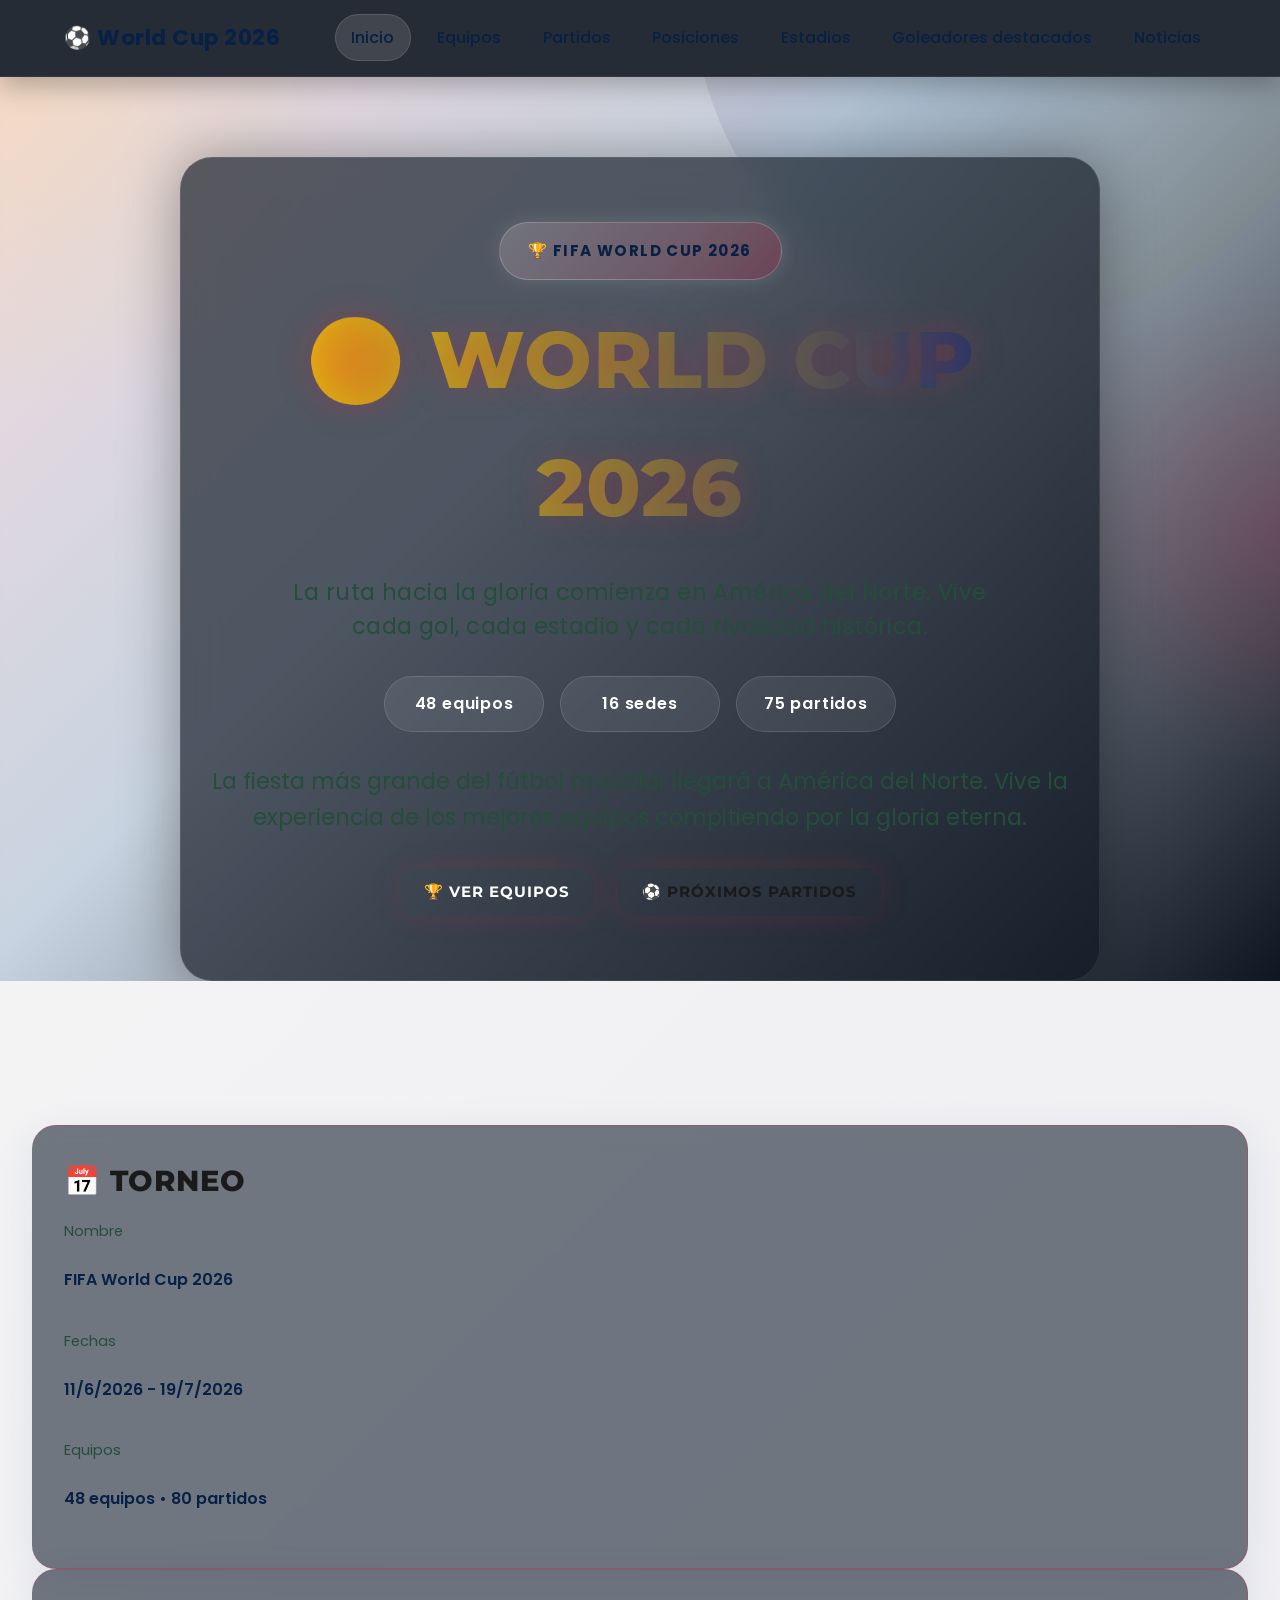
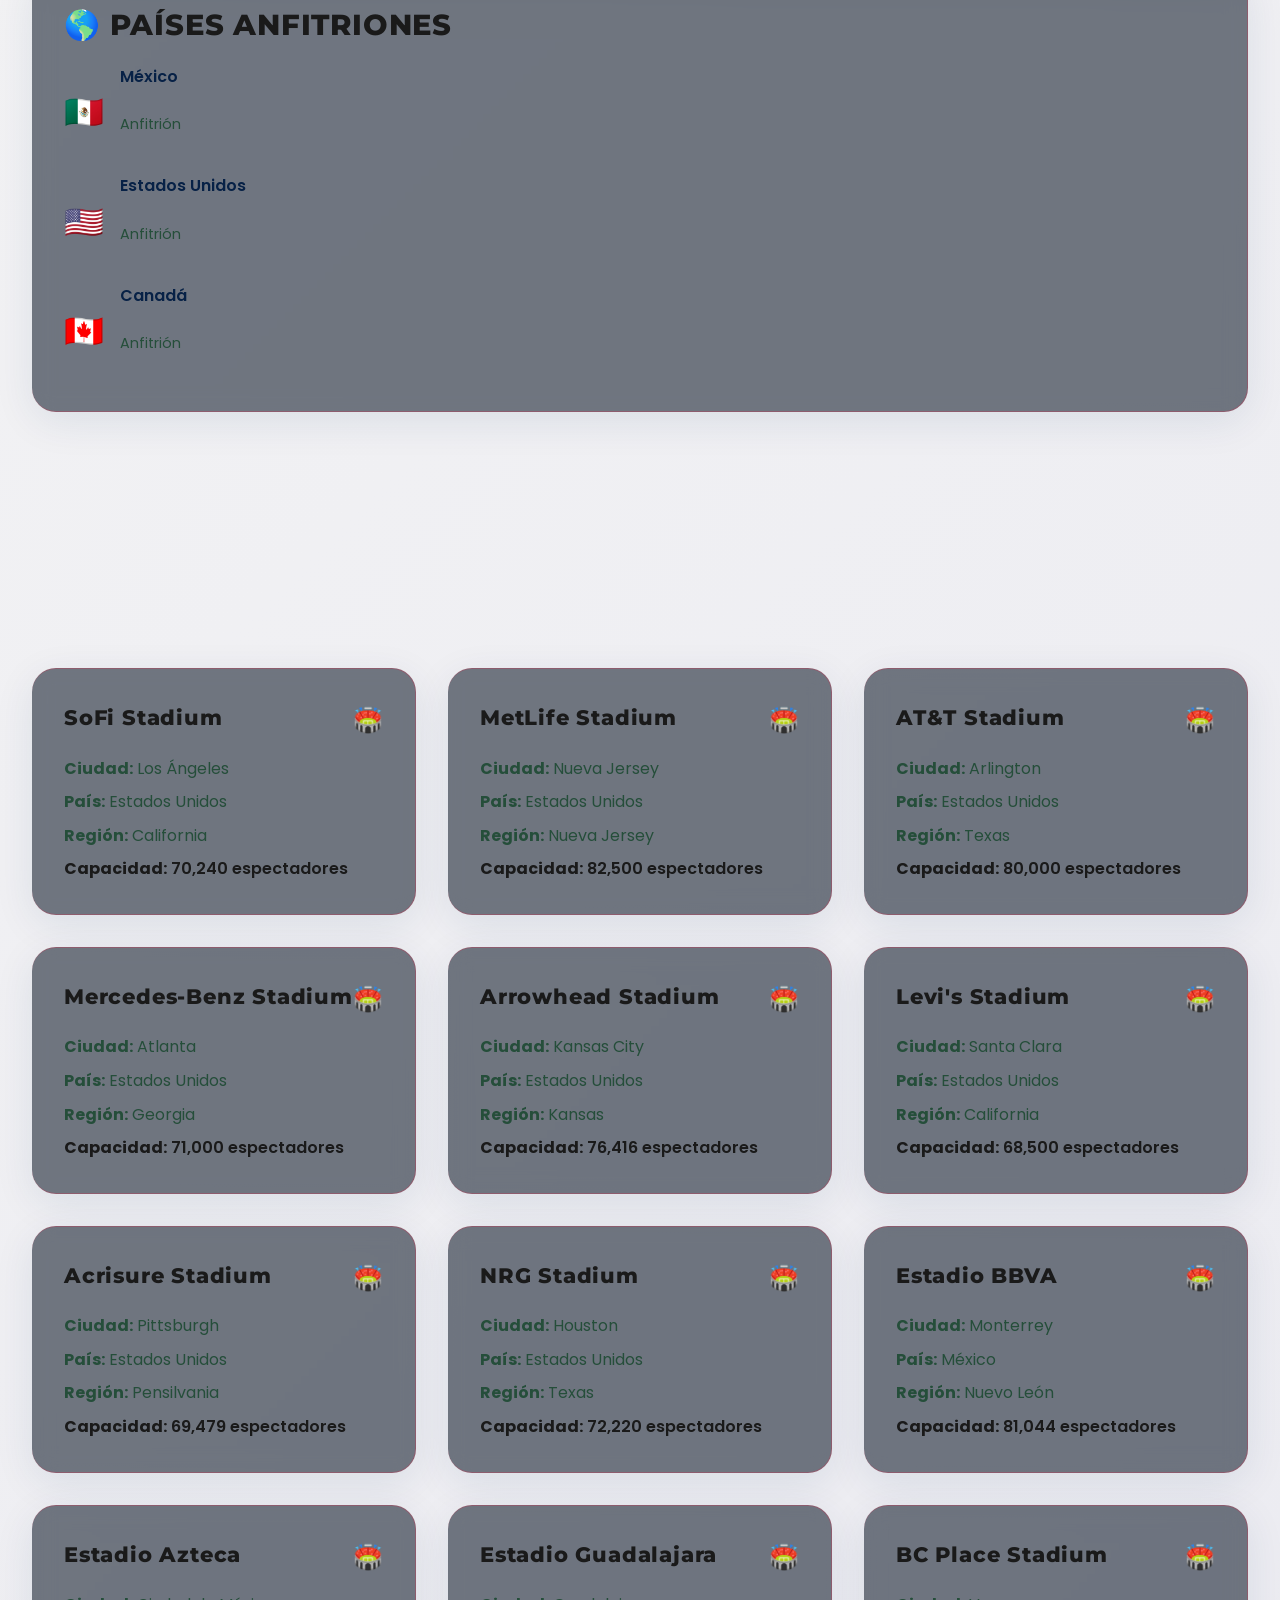
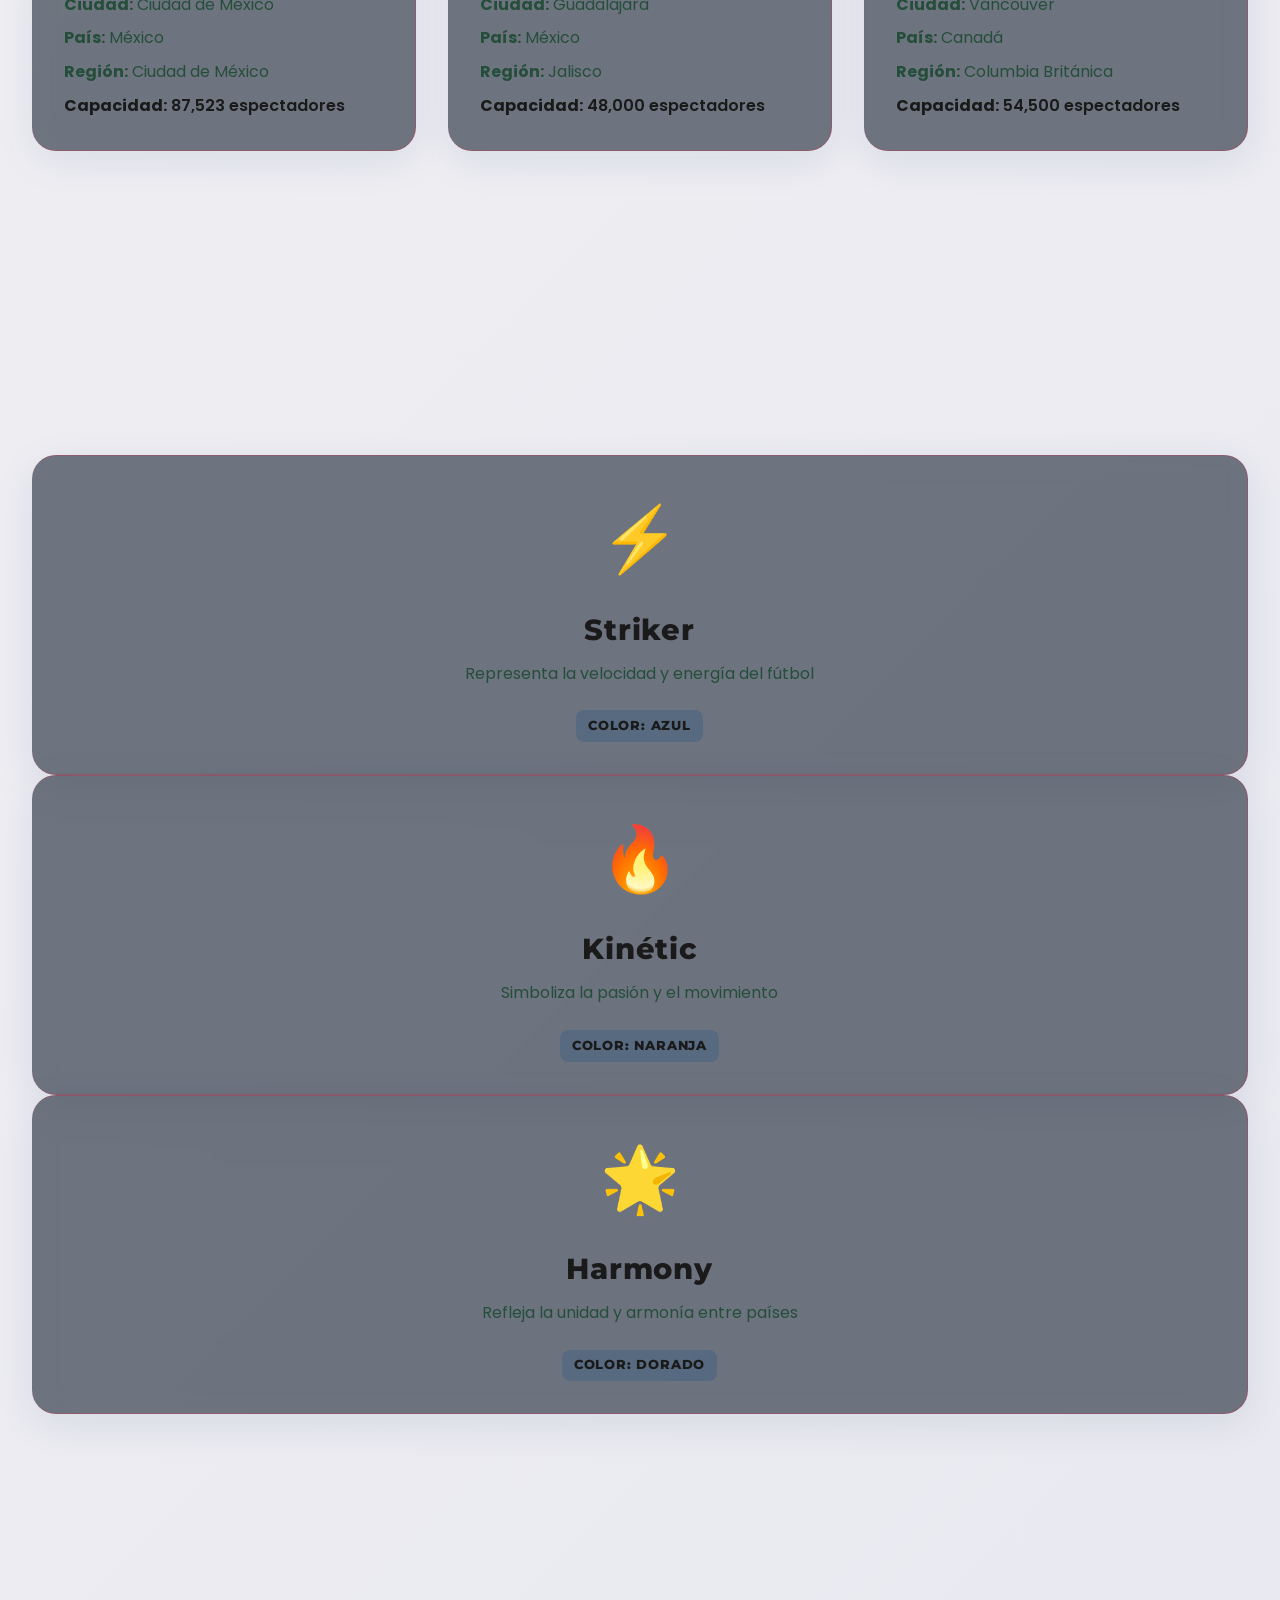
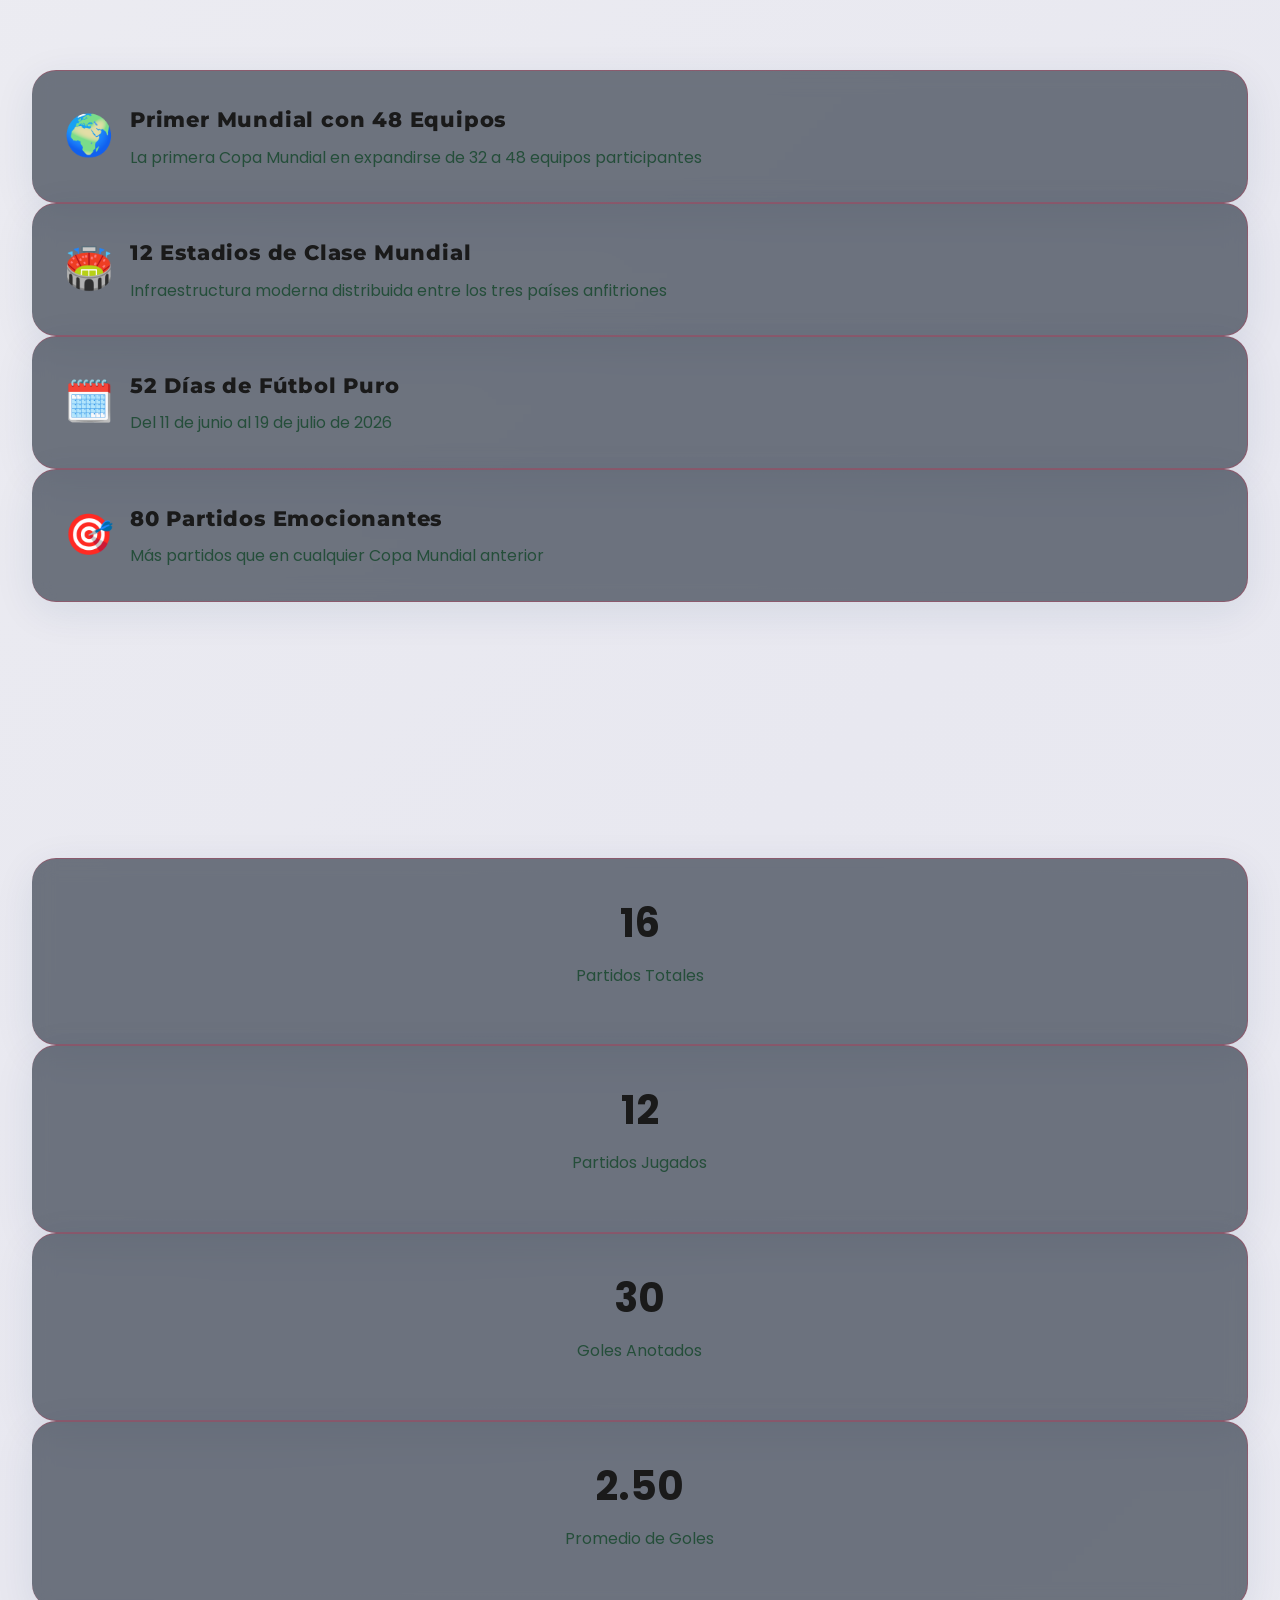
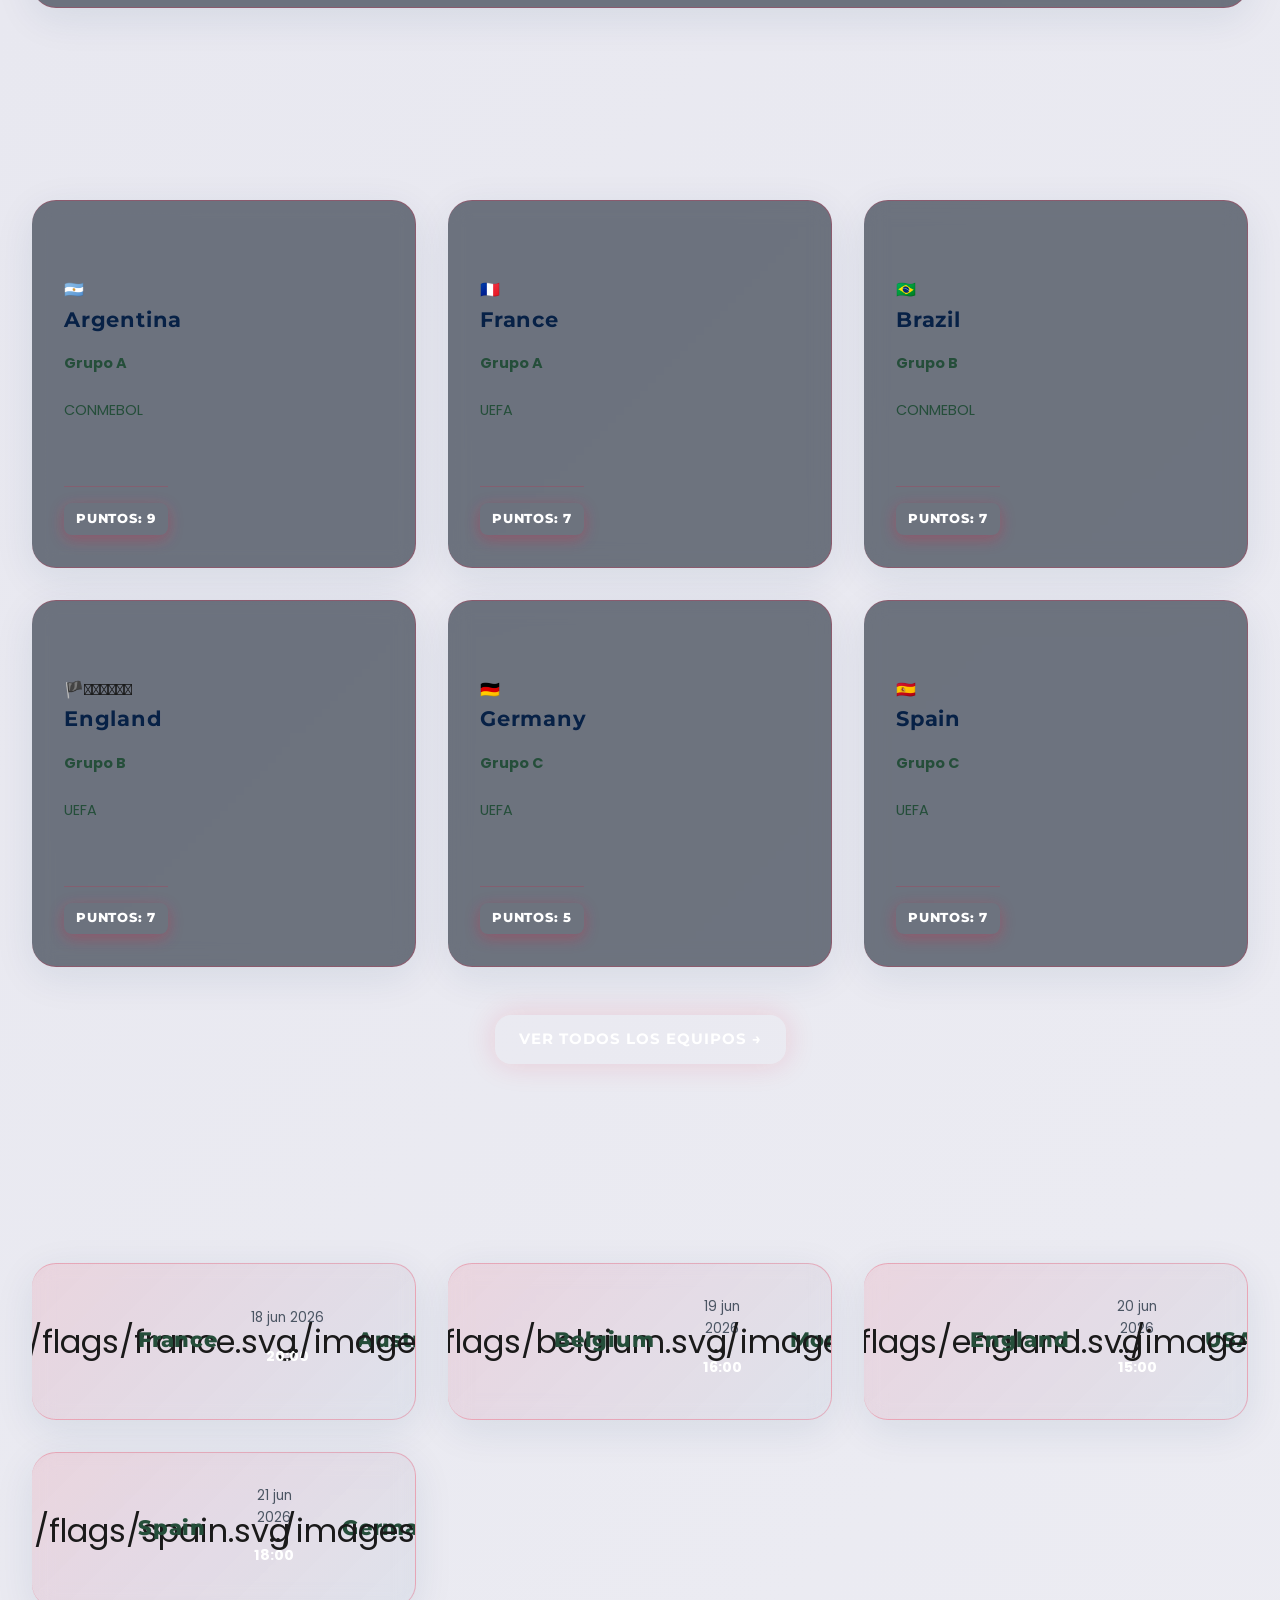
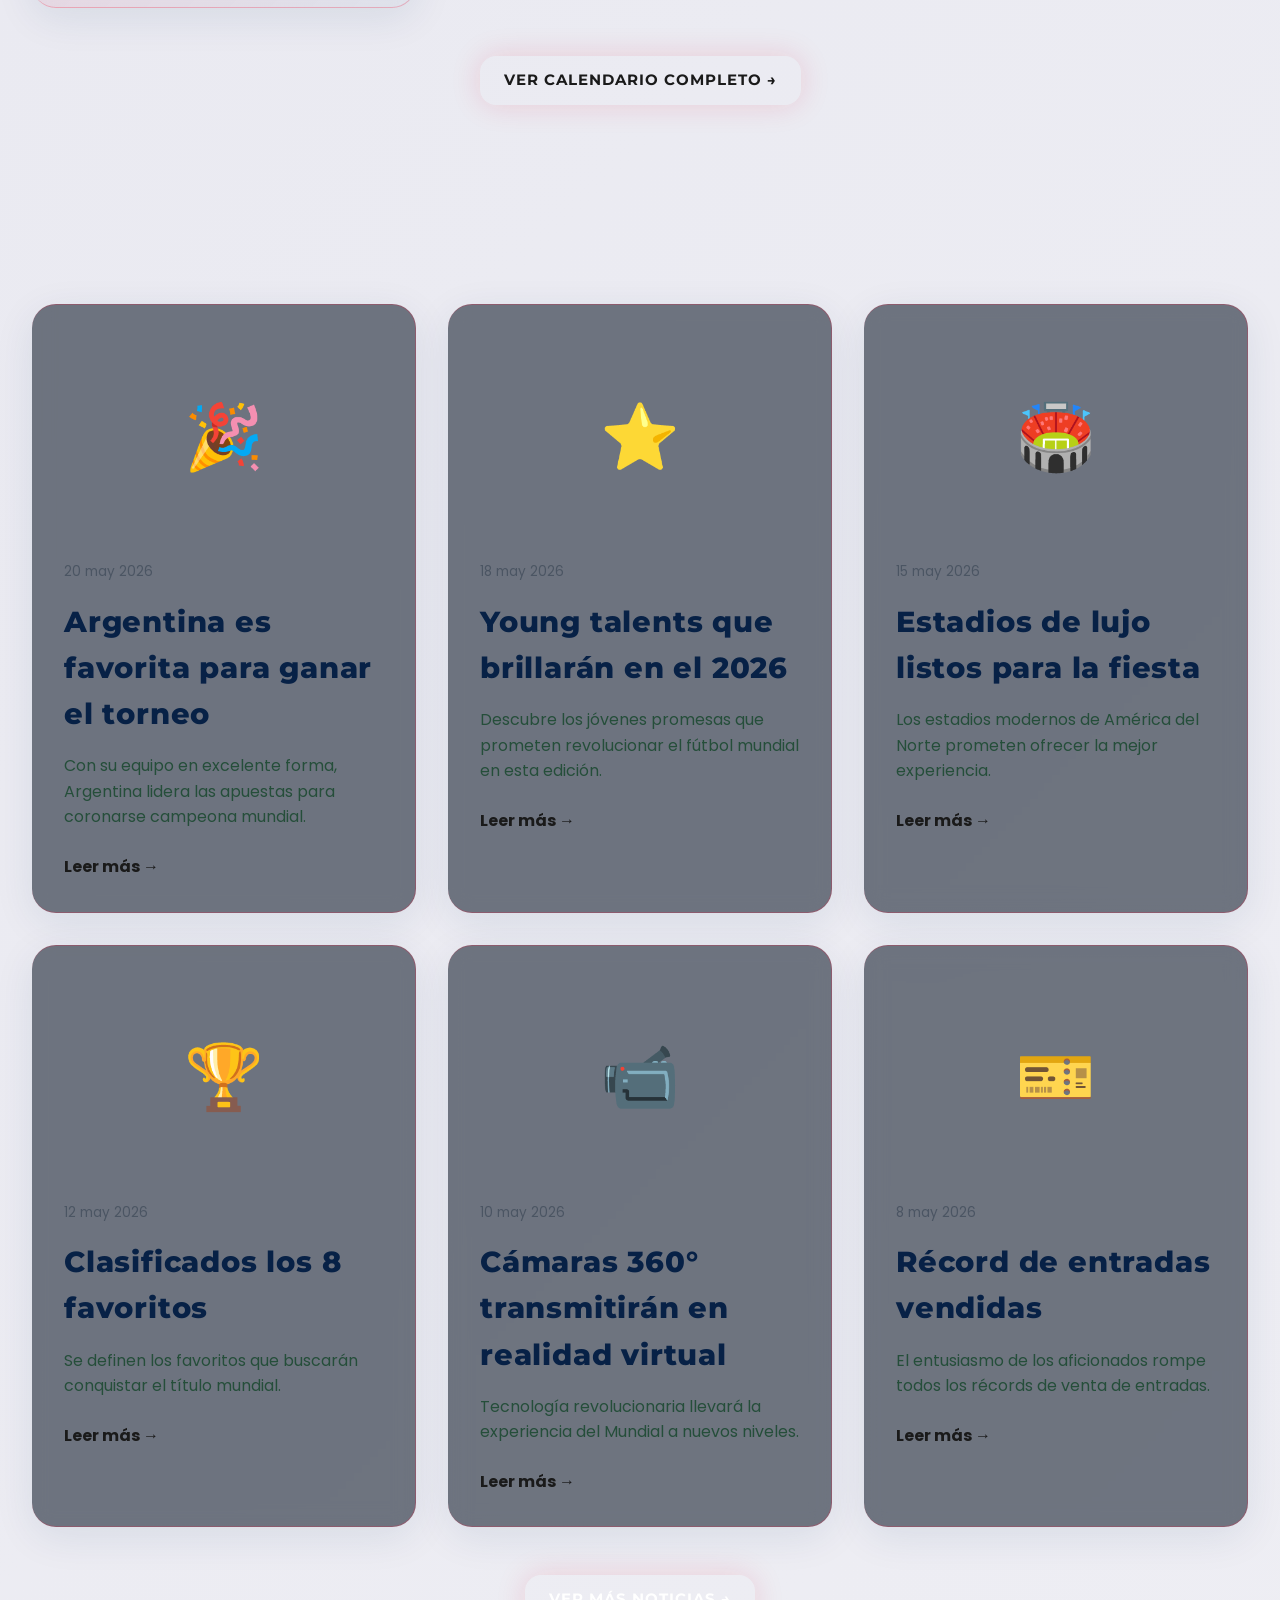
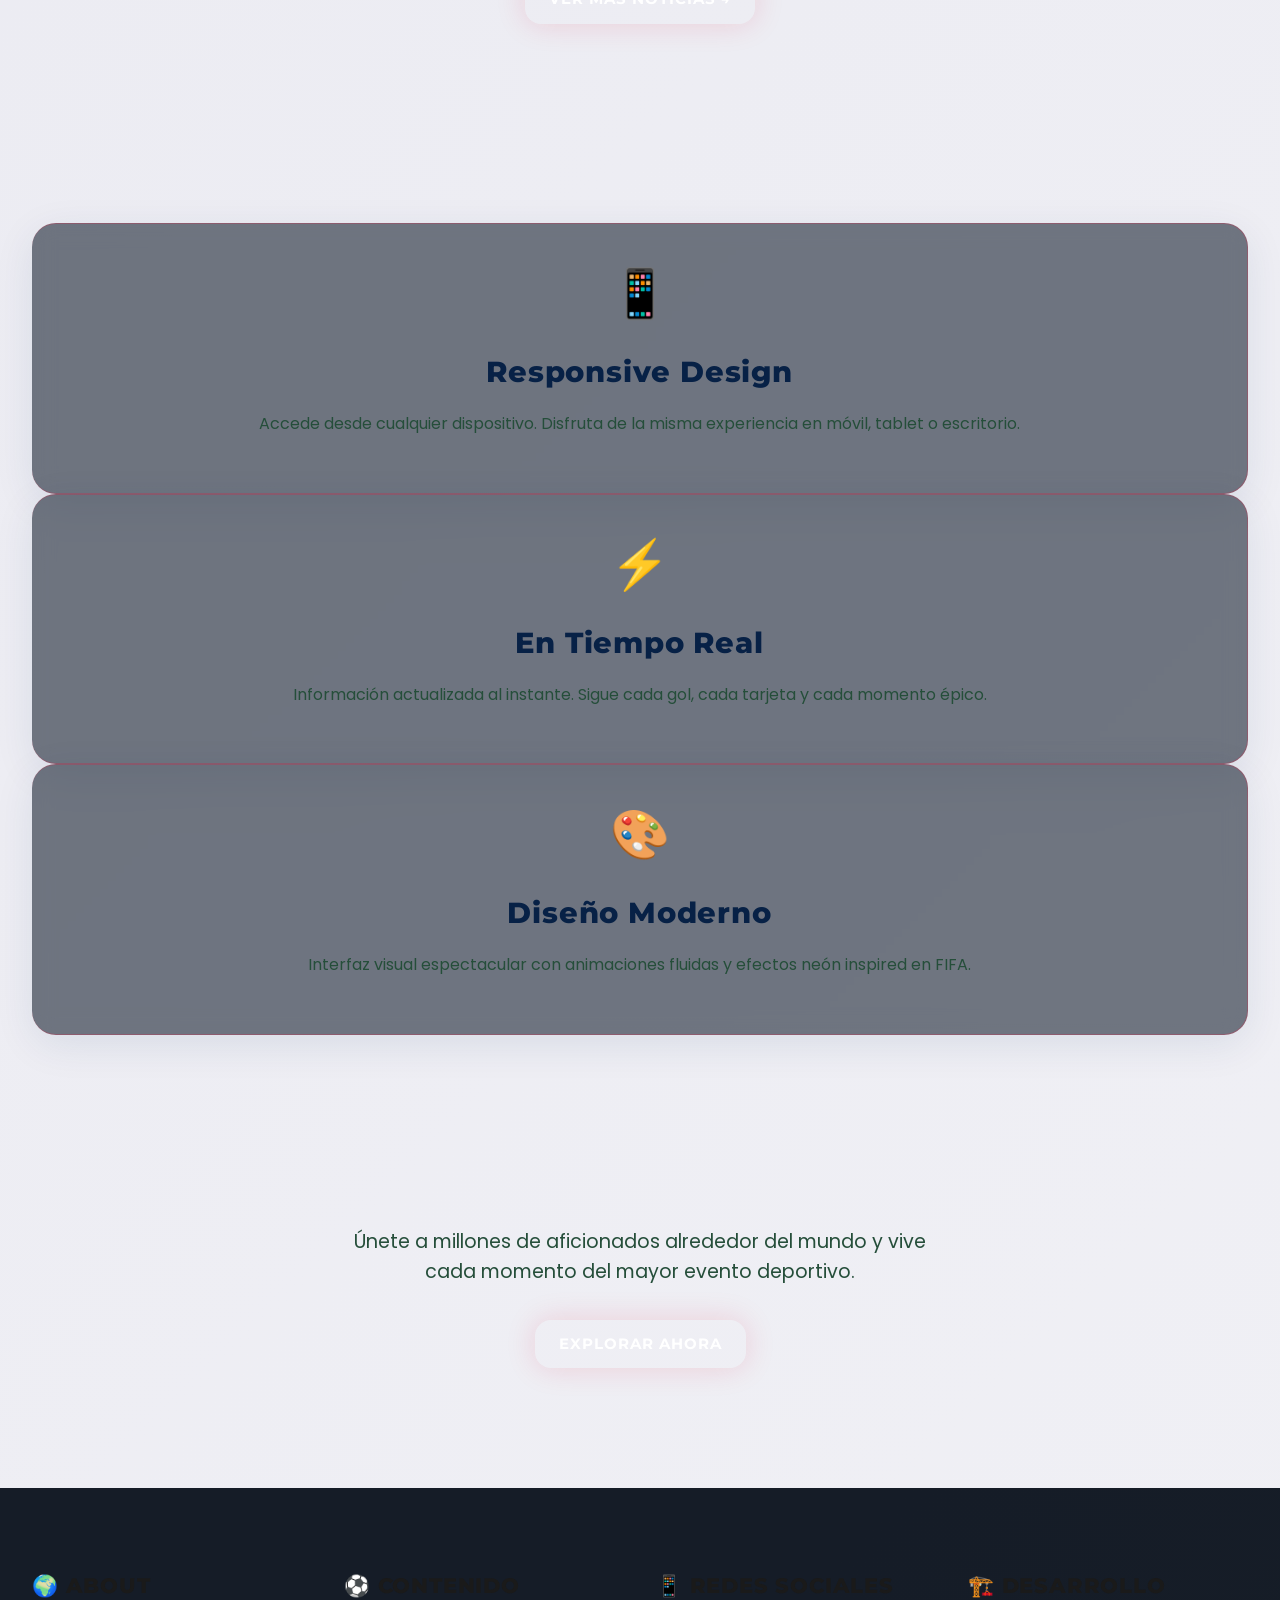
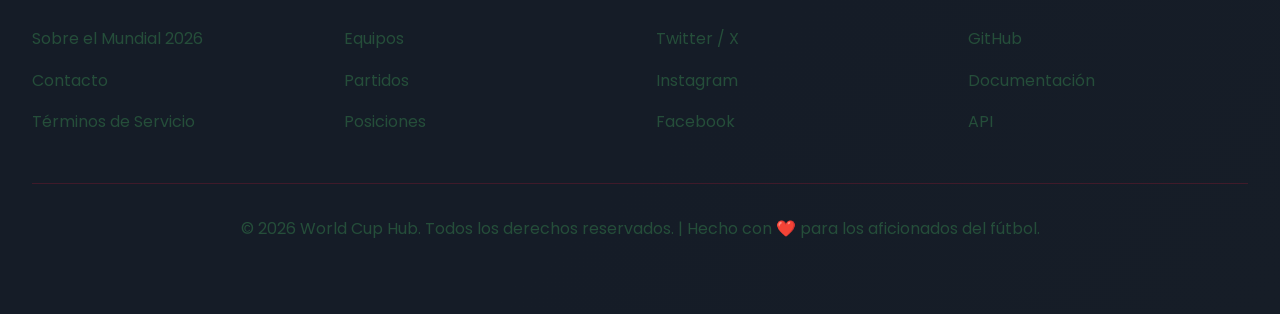
<file: index.html>
<!DOCTYPE html>
<html lang="es">
<head>
  <meta charset="UTF-8" />
  <meta name="viewport" content="width=device-width, initial-scale=1.0" />
  <meta name="description" content="World Cup 2026 Hub - Tu fuente oficial de información del Mundial" />
  <meta name="keywords" content="World Cup 2026, Qatar, Fútbol, FIFA" />
  <meta name="author" content="World Cup 2026 Hub" />

  <!-- Favicon (Emoji) -->
  <link rel="icon" href="data:image/svg+xml,<svg xmlns='http://www.w3.org/2000/svg' viewBox='0 0 100 100'><text y='75' font-size='75'>⚽</text></svg>" />

  <!-- Título -->
  <title>⚽ World Cup 2026 Hub - Seguimiento Oficial del Mundial</title>

  <!-- Google Fonts -->
  <link rel="preconnect" href="https://fonts.googleapis.com" />
  <link rel="preconnect" href="https://fonts.gstatic.com" crossorigin />
  <link
    href="https://fonts.googleapis.com/css2?family=Poppins:wght@300;400;600;700;800&family=Montserrat:wght@400;700;800;900&family=Bebas+Neue&display=swap"
    rel="stylesheet"
  />

  <!-- CSS -->
  <link rel="stylesheet" href="css/styles.css" />
  <link rel="stylesheet" href="css/animations.css" />
  <link rel="stylesheet" href="css/responsive.css" />
  <link rel="stylesheet" href="css/world-cup-2026-branding.css" />

  <!-- Meta tags para redes sociales -->
  <meta property="og:title" content="World Cup 2026 Hub" />
  <meta property="og:description" content="Tu fuente oficial de información del Mundial FIFA 2026" />
  <meta property="og:type" content="website" />
</head>
<body>
  <!-- ===== NAVBAR ===== -->
  <nav>
    <div class="container">
      <div class="navbar">
        <a href="index.html" class="nav-brand">
          ⚽ World Cup 2026
        </a>
        <button class="nav-toggle" aria-label="Abrir menú" aria-expanded="false">
          <span></span>
          <span></span>
          <span></span>
        </button>

        <ul class="nav-links">
          <li><a href="index.html" class="active">Inicio</a></li>
          <li><a href="pages/teams.html">Equipos</a></li>
          <li><a href="pages/matches.html">Partidos</a></li>
          <li><a href="pages/standings.html">Posiciones</a></li>
          <li><a href="pages/stadiums.html">Estadios</a></li>
          <li><a href="pages/goleadores.html">Goleadores destacados</a></li>
          <li><a href="pages/news.html">Noticias</a></li>
        </ul>
      </div>
    </div>
  </nav>

  <!-- ===== HERO SECTION ===== -->
  <section class="hero">
    <div class="container">
      <div class="hero-content">
        <div class="hero-banner">🏆 FIFA WORLD CUP 2026</div>
        <h1>🌍 WORLD CUP 2026</h1>
        <p class="hero-tagline">
          La ruta hacia la gloria comienza en América del Norte. Vive cada gol,
          cada estadio y cada rivalidad histórica.
        </p>

        <div class="hero-highlights">
          <span>48 equipos</span>
          <span>16 sedes</span>
          <span>75 partidos</span>
        </div>

        <p>
          La fiesta más grande del fútbol mundial llegará a América del Norte.
          Vive la experiencia de los mejores equipos compitiendo por la gloria eterna.
        </p>

        <div class="hero-buttons">
          <a href="pages/teams.html" class="btn btn-primary">
            🏆 VER EQUIPOS
          </a>
          <a href="pages/matches.html" class="btn btn-secondary">
            ⚽ PRÓXIMOS PARTIDOS
          </a>
        </div>
      </div>
    </div>
  </section>

  <!-- ===== INFORMACIÓN GENERAL DEL MUNDIAL ===== -->
  <section class="section" id="tournament-info-section">
    <div class="container">
      <h2 class="text-center" style="margin-bottom: 2rem;">📋 INFORMACIÓN GENERAL</h2>
      <div id="tournament-info-container" class="grid-2"></div>
    </div>
  </section>

  <!-- ===== SEDES Y CIUDADES ===== -->
  <section class="section" id="venues-section">
    <div class="container">
      <h2 class="text-center" style="margin-bottom: 2rem;">🏟️ SEDES Y CIUDADES</h2>
      <div id="venues-container" class="grid"></div>
    </div>
  </section>

  <!-- ===== MASCOTAS OFICIALES ===== -->
  <section class="section" id="mascots-section">
    <div class="container">
      <h2 class="text-center" style="margin-bottom: 2rem;">🎭 MASCOTAS OFICIALES</h2>
      <div id="mascots-container" class="grid-3"></div>
    </div>
  </section>

  <!-- ===== HECHOS DESTACADOS ===== -->
  <section class="section" id="facts-section">
    <div class="container">
      <h2 class="text-center" style="margin-bottom: 2rem;">⭐ HECHOS DESTACADOS</h2>
      <div id="facts-container" class="grid-2"></div>
    </div>
  </section>

  <!-- ===== ESTADÍSTICAS ===== -->
  <section class="section">
    <div class="container">
      <h2 class="text-center" style="margin-bottom: 2rem;">📊 ESTADÍSTICAS DEL TORNEO</h2>
      <div id="stats-container"></div>
    </div>
  </section>

  <!-- ===== EQUIPOS DESTACADOS ===== -->
  <section class="section">
    <div class="container">
      <h2 class="text-center" style="margin-bottom: 2rem;">🌟 EQUIPOS DESTACADOS</h2>
      <div id="teams-grid" class="grid"></div>

      <div style="text-align: center; margin-top: 2rem;">
        <a href="pages/teams.html" class="btn btn-primary">VER TODOS LOS EQUIPOS →</a>
      </div>
    </div>
  </section>

  <!-- ===== PRÓXIMOS PARTIDOS ===== -->
  <section class="section">
    <div class="container">
      <h2 class="text-center" style="margin-bottom: 2rem;">🎯 PRÓXIMOS PARTIDOS</h2>
      <div id="matches-grid" class="grid"></div>

      <div style="text-align: center; margin-top: 2rem;">
        <a href="pages/matches.html" class="btn btn-secondary">VER CALENDARIO COMPLETO →</a>
      </div>
    </div>
  </section>

  <!-- ===== NOTICIAS ===== -->
  <section class="section">
    <div class="container">
      <h2 class="text-center" style="margin-bottom: 2rem;">📰 ÚLTIMAS NOTICIAS</h2>
      <div id="news-grid" class="grid"></div>

      <div style="text-align: center; margin-top: 2rem;">
        <a href="pages/news.html" class="btn btn-primary">VER MÁS NOTICIAS →</a>
      </div>
    </div>
  </section>

  <!-- ===== CARACTERÍSTICAS ===== -->
  <section class="section">
    <div class="container">
      <h2 class="text-center" style="margin-bottom: 2rem;">✨ CARACTERÍSTICAS</h2>

      <div class="grid-3">
        <div class="card">
          <div style="font-size: 3rem; text-align: center; margin-bottom: 1rem;">📱</div>
          <h3 style="text-align: center; color: var(--text-primary); margin-bottom: 1rem;">Responsive Design</h3>
          <p style="text-align: center;">
            Accede desde cualquier dispositivo. Disfruta de la misma experiencia en móvil, tablet o escritorio.
          </p>
        </div>

        <div class="card">
          <div style="font-size: 3rem; text-align: center; margin-bottom: 1rem;">⚡</div>
          <h3 style="text-align: center; color: var(--text-primary); margin-bottom: 1rem;">En Tiempo Real</h3>
          <p style="text-align: center;">
            Información actualizada al instante. Sigue cada gol, cada tarjeta y cada momento épico.
          </p>
        </div>

        <div class="card">
          <div style="font-size: 3rem; text-align: center; margin-bottom: 1rem;">🎨</div>
          <h3 style="text-align: center; color: var(--text-primary); margin-bottom: 1rem;">Diseño Moderno</h3>
          <p style="text-align: center;">
            Interfaz visual espectacular con animaciones fluidas y efectos neón inspired en FIFA.
          </p>
        </div>
      </div>
    </div>
  </section>

  <!-- ===== CTA FINAL ===== -->
  <section class="section" style="text-align: center; padding: 4rem 0;">
    <div class="container">
      <h2 style="margin-bottom: 1rem;">🏆 ¿Listo para la fiesta?</h2>
      <p style="font-size: 1.2rem; margin-bottom: 2rem; max-width: 600px; margin-left: auto; margin-right: auto;">
        Únete a millones de aficionados alrededor del mundo y vive cada momento del mayor evento deportivo.
      </p>

      <a href="pages/teams.html" class="btn btn-primary btn-glow">EXPLORAR AHORA</a>
    </div>
  </section>

  <!-- ===== FOOTER ===== -->
  <footer>
    <div class="container">
      <div class="footer-content">
        <div class="footer-section">
          <h4>🌍 ABOUT</h4>
          <ul>
            <li><a href="#">Sobre el Mundial 2026</a></li>
            <li><a href="#">Contacto</a></li>
            <li><a href="#">Términos de Servicio</a></li>
          </ul>
        </div>

        <div class="footer-section">
          <h4>⚽ CONTENIDO</h4>
          <ul>
            <li><a href="pages/teams.html">Equipos</a></li>
            <li><a href="pages/matches.html">Partidos</a></li>
            <li><a href="pages/standings.html">Posiciones</a></li>
          </ul>
        </div>

        <div class="footer-section">
          <h4>📱 REDES SOCIALES</h4>
          <ul>
            <li><a href="#">Twitter / X</a></li>
            <li><a href="#">Instagram</a></li>
            <li><a href="#">Facebook</a></li>
          </ul>
        </div>

        <div class="footer-section">
          <h4>🏗️ DESARROLLO</h4>
          <ul>
            <li><a href="#">GitHub</a></li>
            <li><a href="#">Documentación</a></li>
            <li><a href="#">API</a></li>
          </ul>
        </div>
      </div>

      <div class="footer-bottom">
        <p>© 2026 World Cup Hub. Todos los derechos reservados. | Hecho con ❤️ para los aficionados del fútbol.</p>
      </div>
    </div>
  </footer>

  <!-- Scripts -->
  <script src="js/api.js"></script>
  <script src="js/navigation.js"></script>
  <script src="js/app.js"></script>
</body>
</html>
</file>
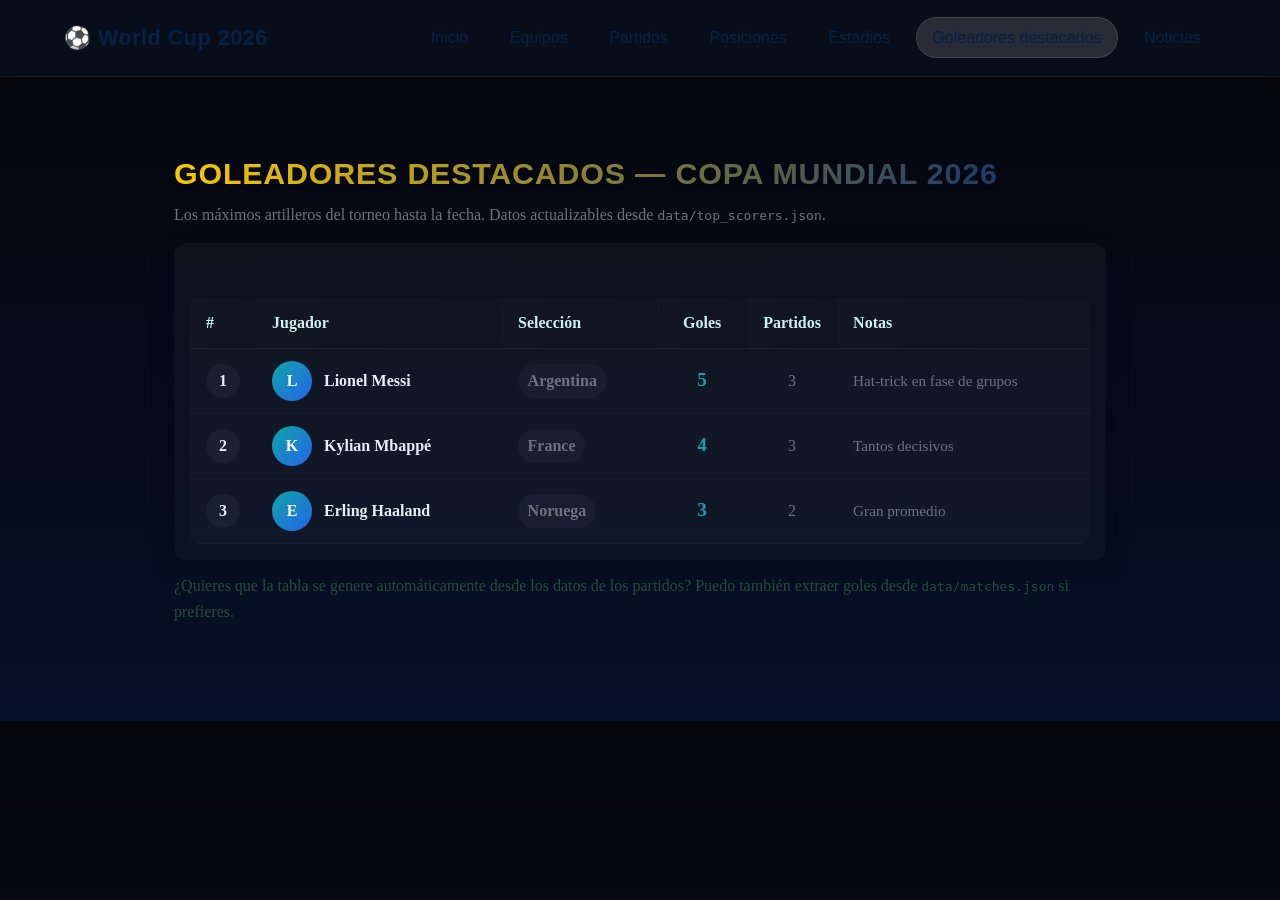
<file: pages/goleadores.html>
<!doctype html>
<html lang="es">
<head>
  <meta charset="utf-8">
  <meta name="viewport" content="width=device-width,initial-scale=1">
  <title>Goleadores - Mundial 2026</title>
  <link rel="stylesheet" href="../css/styles.css">
  <style>
    :root{
      --accent:#0ea5a4; /* teal */
      --muted:#6b7280;
      --card:#ffffff;
      --glass: rgba(255,255,255,0.04);
    }
    body{background:linear-gradient(180deg,#05060a 0%, #071029 100%);color:#e6eef8;font-family:inherit}
    main{max-width:980px;margin:3rem auto;padding:1.5rem}
    h1{font-size:1.9rem;margin-bottom:0.25rem}
    .subtitle{color:var(--muted);margin-bottom:1rem}

    .scorers-card{background:linear-gradient(180deg, rgba(255,255,255,0.03), rgba(255,255,255,0.02));padding:1rem;border-radius:12px;box-shadow:0 6px 20px rgba(2,6,23,0.6);}
    .table-wrap{overflow:auto;border-radius:8px;margin-top:0.75rem}
    table.scorers-table{width:100%;border-collapse:separate;border-spacing:0;background:transparent}
    table.scorers-table thead th{position:sticky;top:0;background:linear-gradient(90deg, rgba(255,255,255,0.02), rgba(255,255,255,0.01));color:#cfeff0;padding:0.75rem 1rem;text-align:left;font-weight:700;border-bottom:1px solid rgba(255,255,255,0.04)}
    table.scorers-table tbody td{background:rgba(255,255,255,0.02);padding:0.75rem 1rem;border-bottom:1px solid rgba(255,255,255,0.02);vertical-align:middle}
    table.scorers-table tbody tr:hover td{background:rgba(14,165,164,0.06)}

    .rank-badge{display:inline-block;min-width:34px;text-align:center;padding:0.25rem 0.5rem;border-radius:999px;background:rgba(255,255,255,0.04);color:#e6eef8;font-weight:700}
    .player-name{display:flex;align-items:center;gap:0.75rem}
    .player-avatar{width:40px;height:40px;border-radius:50%;background:linear-gradient(135deg,#0ea5a4,#2563eb);display:inline-flex;align-items:center;justify-content:center;font-weight:700;color:white}
    .team-pill{display:inline-block;padding:0.25rem 0.6rem;border-radius:999px;background:rgba(255,255,255,0.03);color:var(--muted);font-weight:600}

    .goals{font-size:1.2rem;font-weight:800;color:var(--accent);text-align:center}
    .matches{color:var(--muted);text-align:center}
    .notes{color:var(--muted);font-size:0.95rem}

    @media (max-width:640px){
      .player-avatar{width:34px;height:34px}
      table.scorers-table thead th:nth-child(6), table.scorers-table tbody td:nth-child(6){display:none}
    }
  </style>
</head>
<body>
  <!-- NAVBAR -->
  <nav>
    <div class="container">
      <div class="navbar">
        <a href="../index.html" class="nav-brand">⚽ World Cup 2026</a>
        <button class="nav-toggle" aria-label="Abrir menú" aria-expanded="false">
          <span></span>
          <span></span>
          <span></span>
        </button>
        <ul class="nav-links">
          <li><a href="../index.html">Inicio</a></li>
          <li><a href="teams.html">Equipos</a></li>
          <li><a href="matches.html">Partidos</a></li>
          <li><a href="standings.html">Posiciones</a></li>
          <li><a href="stadiums.html">Estadios</a></li>
          <li><a href="goleadores.html" class="active">Goleadores destacados</a></li>
          <li><a href="news.html">Noticias</a></li>
        </ul>
      </div>
    </div>
  </nav>

  <main>
    <h1>Goleadores Destacados — Copa Mundial 2026</h1>
    <p class="subtitle">Los máximos artilleros del torneo hasta la fecha. Datos actualizables desde <code>data/top_scorers.json</code>.</p>

    <section class="scorers-card" aria-labelledby="scorers-heading">
      <h2 id="scorers-heading" style="margin:0 0 0.5rem 0;font-size:1.05rem;color:#cfeff0">Top goleadores</h2>
      <div class="table-wrap">
        <table class="scorers-table" aria-describedby="scorers-desc">
          <caption id="scorers-desc" style="position:absolute;left:-9999px;">Listado de los goleadores más destacados del torneo</caption>
          <thead>
            <tr>
              <th style="width:64px">#</th>
              <th>Jugador</th>
              <th>Selección</th>
              <th style="width:90px;text-align:center">Goles</th>
              <th style="width:90px;text-align:center">Partidos</th>
              <th>Notas</th>
            </tr>
          </thead>
          <tbody id="scorers-body">
            <!-- Se cargan dinámicamente desde data/top_scorers.json -->
          </tbody>
        </table>
      </div>
    </section>

    <p class="muted" style="margin-top:0.85rem">¿Quieres que la tabla se genere automáticamente desde los datos de los partidos? Puedo también extraer goles desde <code>data/matches.json</code> si prefieres.</p>
  </main>

  <script>
    async function loadScorers(){
      try{
        const res = await fetch('../data/top_scorers.json');
        if(!res.ok) throw new Error('No se pudo cargar top_scorers.json');
        const data = await res.json();
        const tbody = document.getElementById('scorers-body');
        tbody.innerHTML = '';
        data.sort((a,b)=> (b.goals||0) - (a.goals||0));
        data.forEach((s,idx)=>{
          const tr = document.createElement('tr');
          tr.innerHTML = `
            <td><span class="rank-badge">${s.rank||idx+1}</span></td>
            <td>
              <div class="player-name">
                <div class="player-avatar">${(s.player||'')[0]||'?'}</div>
                <div>
                  <div style="font-weight:700">${s.player}</div>
                </div>
              </div>
            </td>
            <td><span class="team-pill">${s.team||''}</span></td>
            <td class="goals">${s.goals||0}</td>
            <td class="matches">${s.matches||0}</td>
            <td class="notes">${s.notes||''}</td>
          `;
          tbody.appendChild(tr);
        });
      }catch(e){
        console.warn(e);
      }
    }
    document.addEventListener('DOMContentLoaded', loadScorers);
  </script>
</body>
</html>
</file>
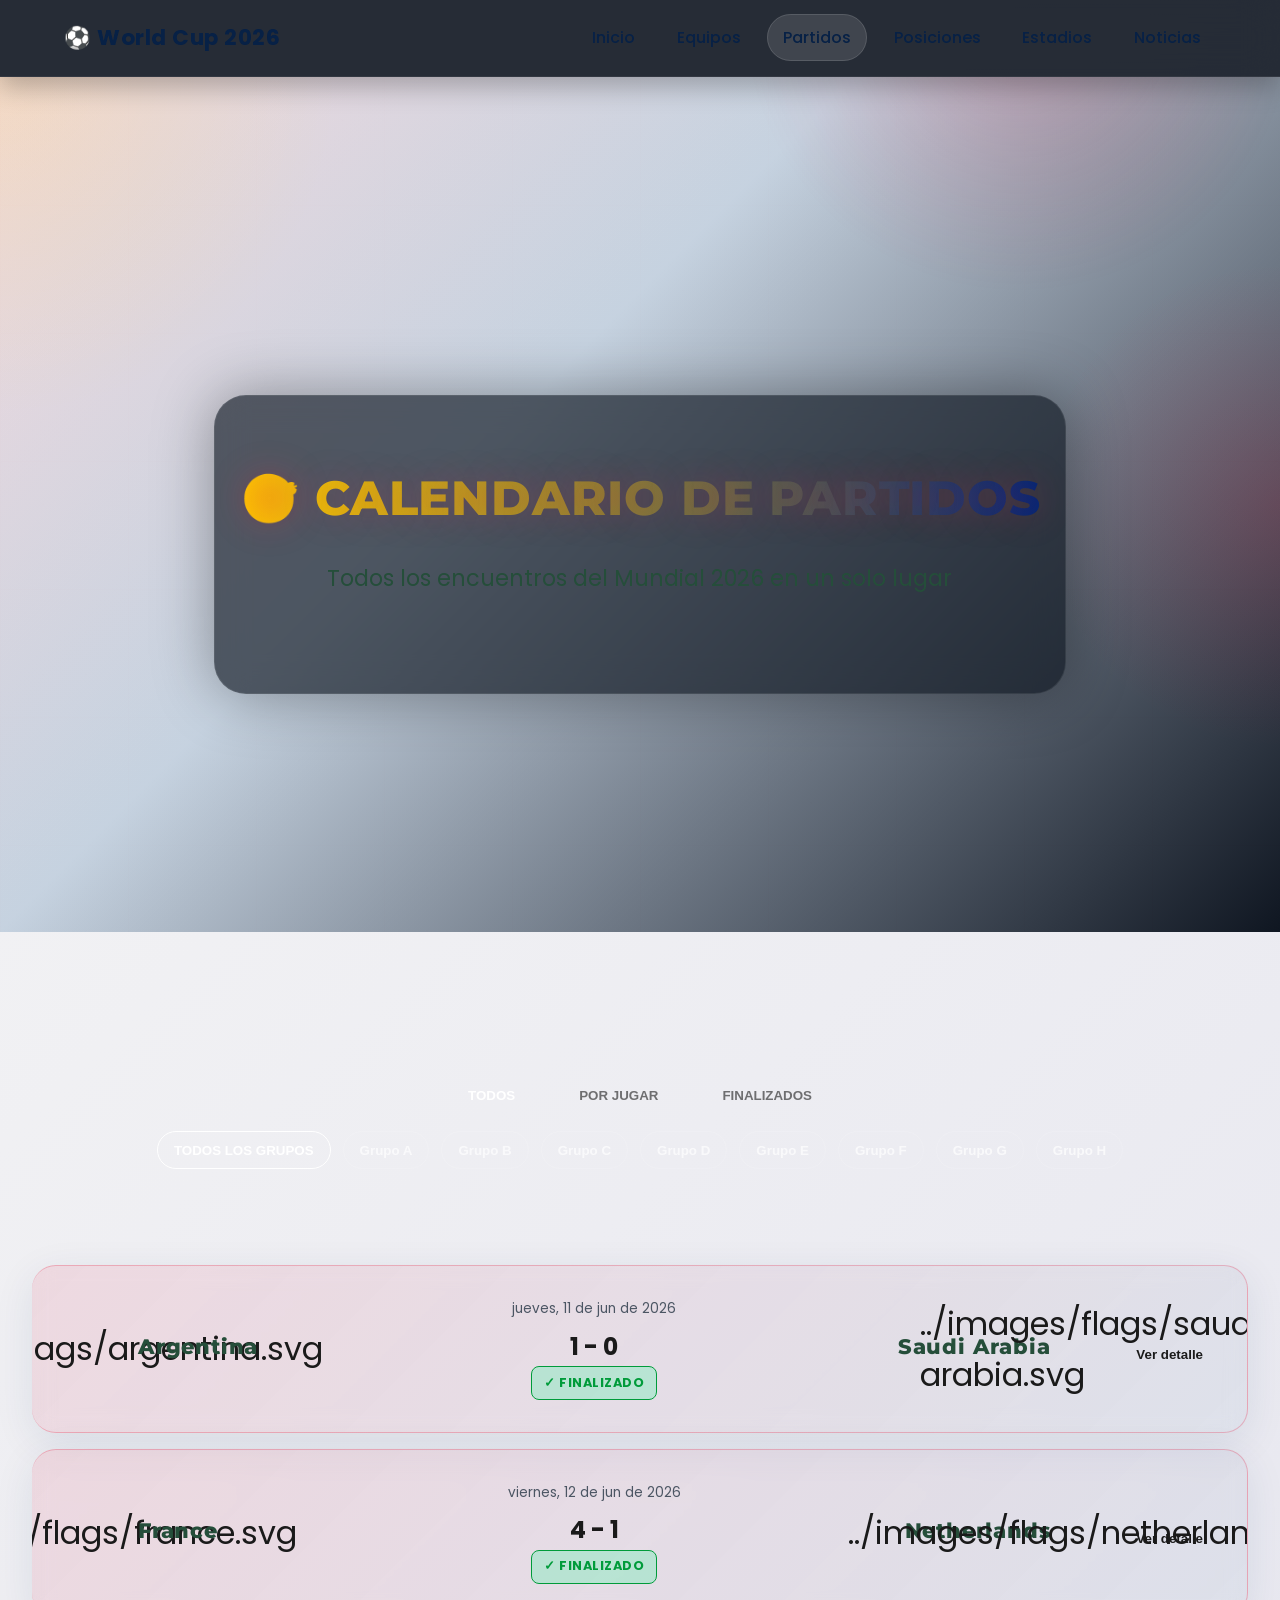
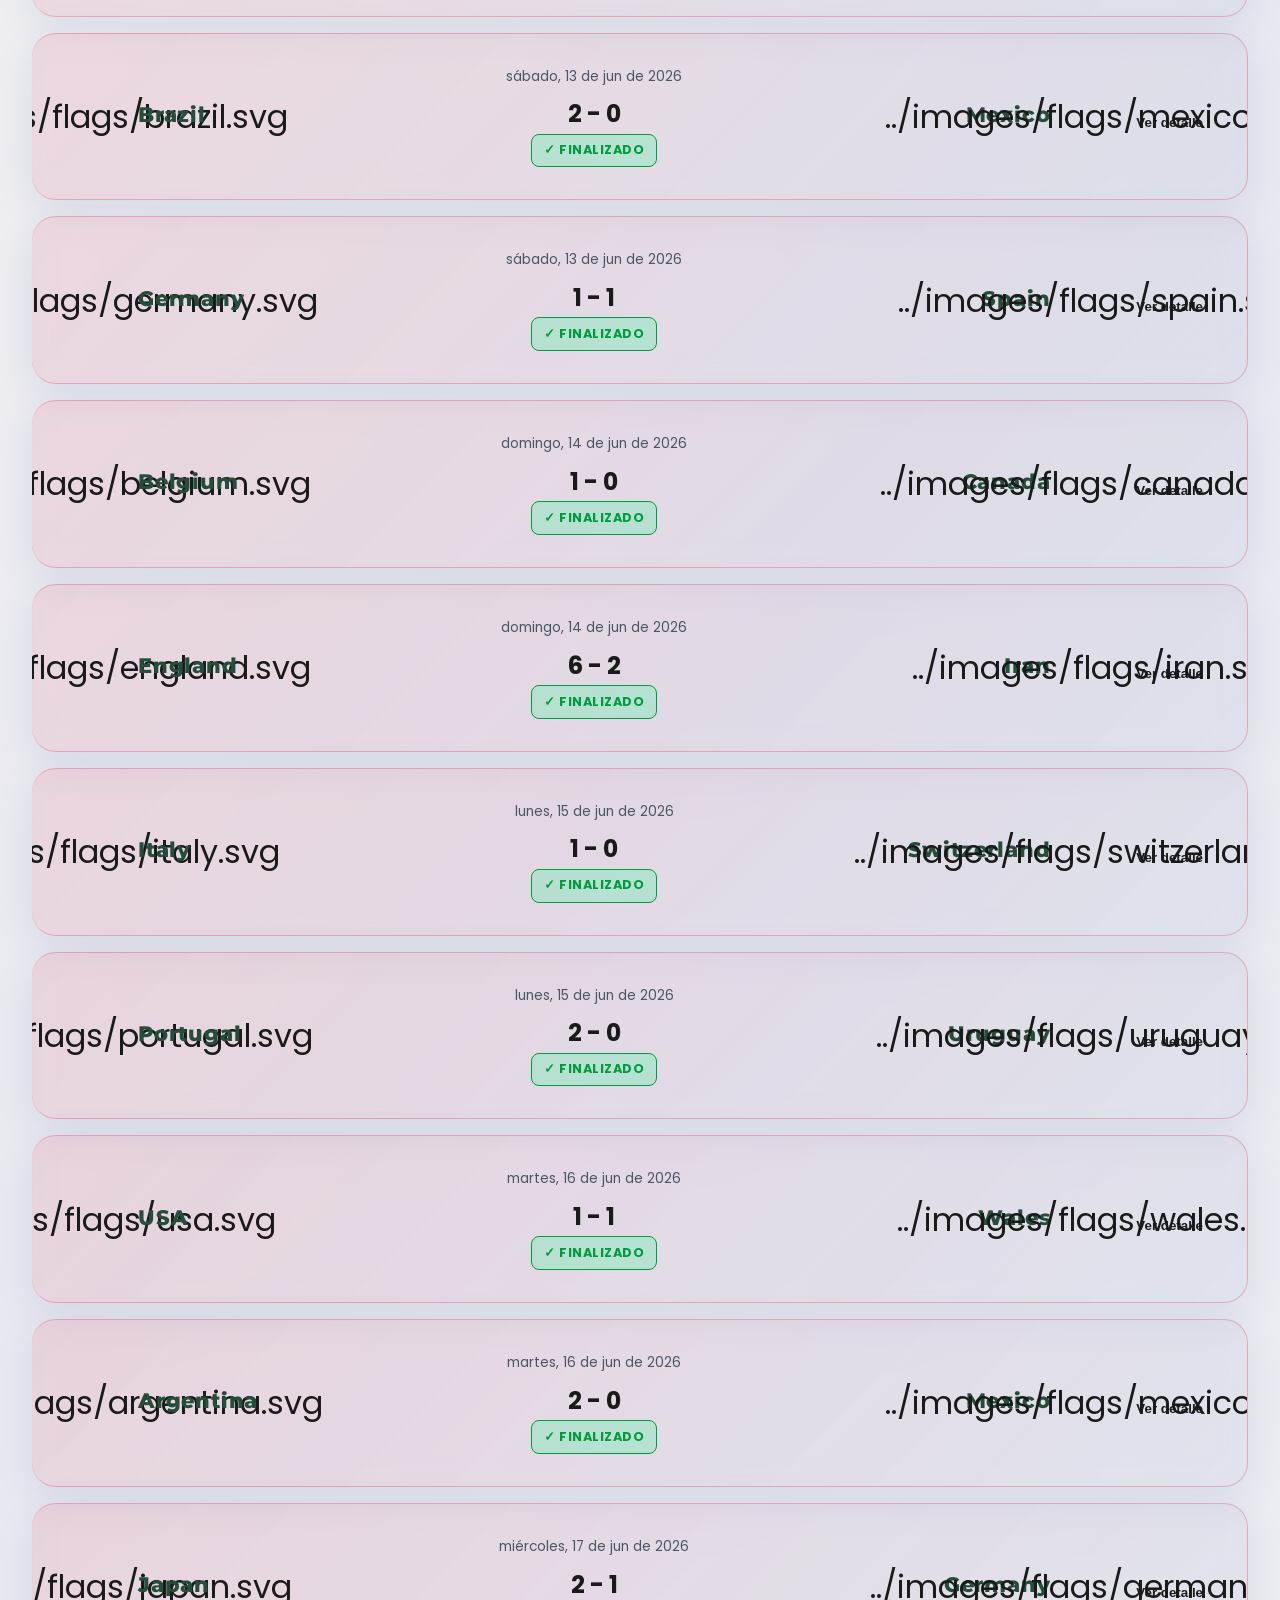
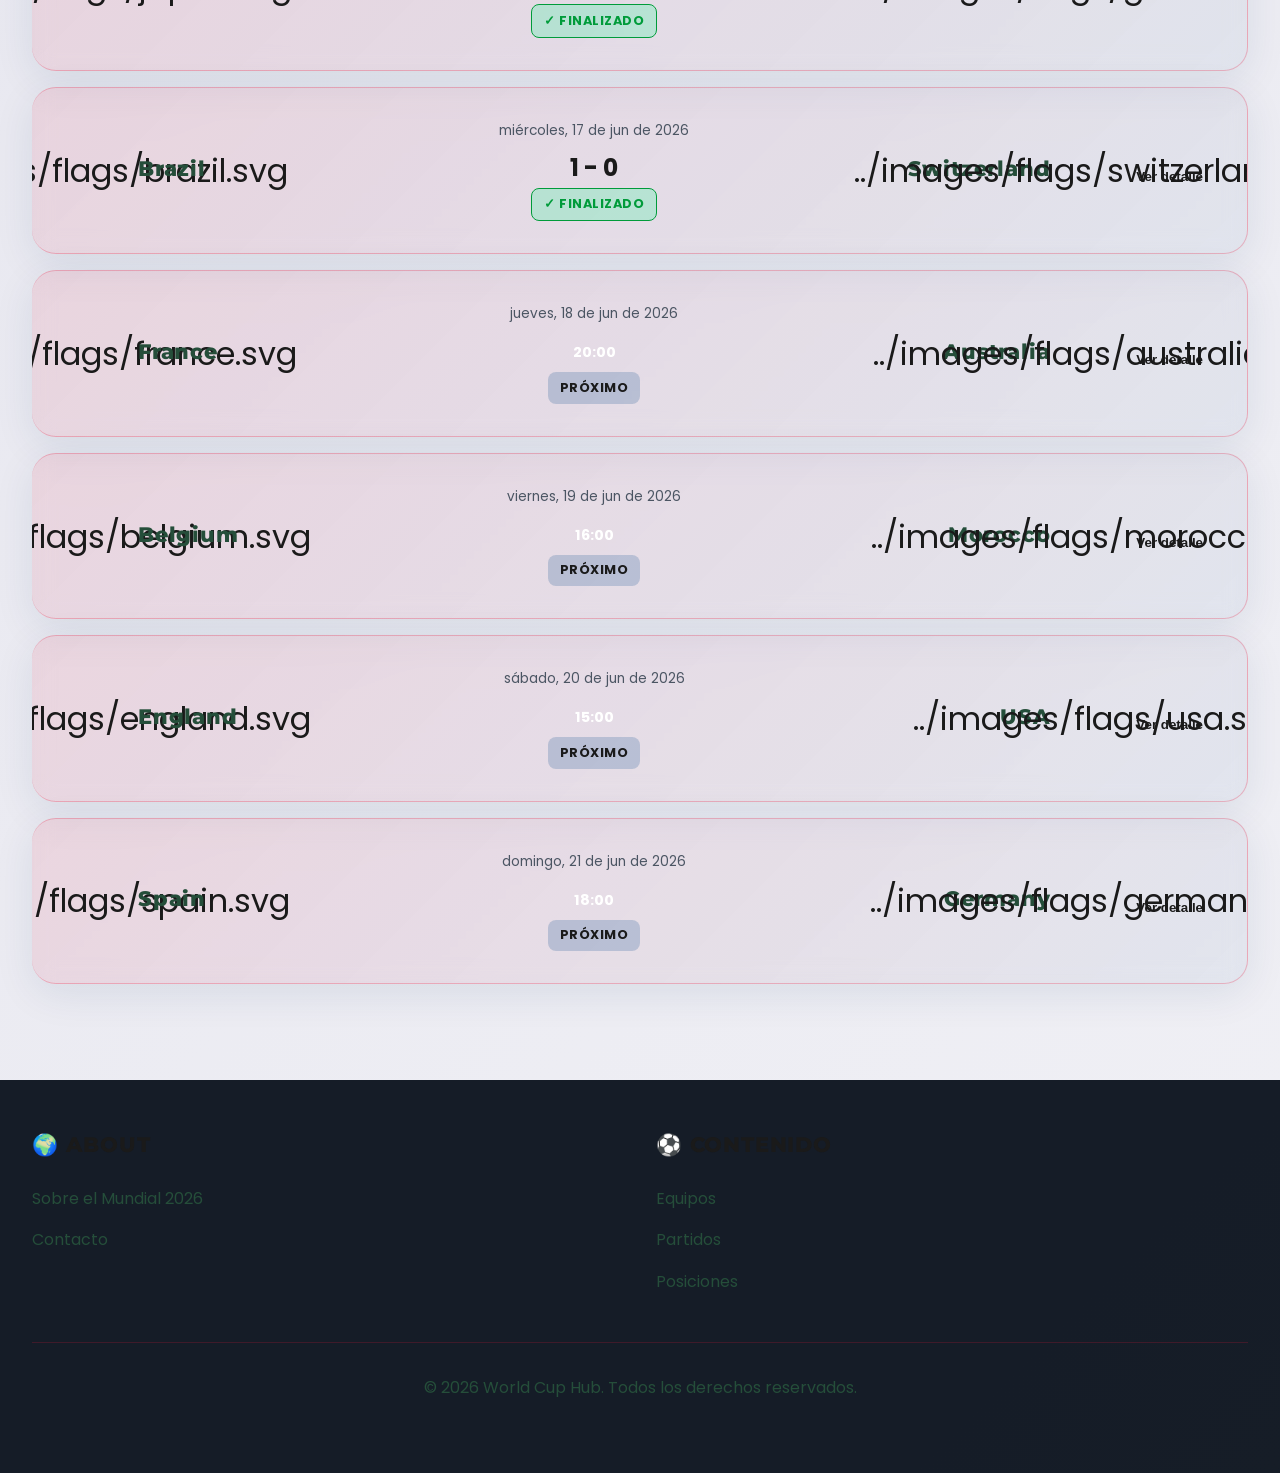
<file: pages/matches.html>
<!DOCTYPE html>
<html lang="es">
<head>
  <meta charset="UTF-8" />
  <meta name="viewport" content="width=device-width, initial-scale=1.0" />
  <title>⚽ Partidos - World Cup 2026 Hub</title>
  <link rel="icon" href="data:image/svg+xml,<svg xmlns='http://www.w3.org/2000/svg' viewBox='0 0 100 100'><text y='75' font-size='75'>⚽</text></svg>" />
  <link rel="preconnect" href="https://fonts.googleapis.com" />
  <link rel="preconnect" href="https://fonts.gstatic.com" crossorigin />
  <link
    href="https://fonts.googleapis.com/css2?family=Poppins:wght@300;400;600;700;800&family=Montserrat:wght@400;700;800;900&display=swap"
    rel="stylesheet"
  />
  <link rel="stylesheet" href="../css/styles.css" />
  <link rel="stylesheet" href="../css/animations.css" />
  <link rel="stylesheet" href="../css/responsive.css" />
  <style>
    /* Modal básico para mostrar detalles del partido */
    .modal-backdrop{display:none;position:fixed;inset:0;background:rgba(0,0,0,0.5);align-items:center;justify-content:center;z-index:9999}
    .modal-backdrop.show{display:flex}
    .modal-card{background:white;padding:1.25rem;border-radius:8px;max-width:520px;width:96%;box-shadow:0 10px 30px rgba(0,0,0,0.2)}
    .modal-header{display:flex;justify-content:space-between;align-items:center;margin-bottom:0.5rem}
    .modal-title{font-size:1.1rem;font-weight:700}
    .modal-body{font-size:0.98rem;line-height:1.4}
    .modal-row{display:flex;justify-content:space-between;padding:0.5rem 0;border-top:1px solid #f0f0f0}
    .btn-detail{padding:0.5rem 0.75rem;border-radius:6px;border:1px solid var(--neon-cyan);background:transparent;color:var(--neon-cyan);cursor:pointer;font-weight:700}
    .group-btn,.status-btn{padding:0.65rem 1rem;border-radius:999px;border:1px solid rgba(255,255,255,0.18);background:transparent;color:white;cursor:pointer;font-weight:700;opacity:0.7;transition:opacity 0.2s, border-color 0.2s}
    .group-btn:hover,.status-btn:hover,.group-btn.active,.status-btn.active{opacity:1;border-color:var(--neon-cyan)}
  </style>
</head>
<body>
  <!-- NAVBAR -->
  <nav>
    <div class="container">
      <div class="navbar">
        <a href="../index.html" class="nav-brand">⚽ World Cup 2026</a>
        <button class="nav-toggle" aria-label="Abrir menú" aria-expanded="false">
          <span></span>
          <span></span>
          <span></span>
        </button>
        <ul class="nav-links">
          <li><a href="../index.html">Inicio</a></li>
          <li><a href="teams.html">Equipos</a></li>
          <li><a href="matches.html" class="active">Partidos</a></li>
          <li><a href="standings.html">Posiciones</a></li>
          <li><a href="stadiums.html">Estadios</a></li>
          <li><a href="news.html">Noticias</a></li>
        </ul>
      </div>
    </div>
  </nav>

  <!-- HERO -->
  <section class="hero" style="height: 40vh; padding-top: 80px;">
    <div class="container">
      <div class="hero-content">
        <h1 style="font-size: 3rem;">🎯 CALENDARIO DE PARTIDOS</h1>
        <p>Todos los encuentros del Mundial 2026 en un solo lugar</p>
      </div>
    </div>
  </section>

  <!-- FILTROS -->
  <section class="section">
    <div class="container">
      <h2 class="text-center" style="margin-bottom: 2rem;">FILTRAR PARTIDOS</h2>
      <div style="display: flex; gap: 1rem; justify-content: center; flex-wrap: wrap; margin-bottom: 1rem;">
        <button class="status-btn active" onclick="setStatusFilter('all')" style="
          padding: 0.75rem 1.5rem;
          background: var(--gradient-primary);
          color: white;
          border: none;
          border-radius: var(--radius-md);
          cursor: pointer;
          font-weight: 700;
        ">TODOS</button>
        <button class="status-btn" onclick="setStatusFilter('upcoming')" style="
          padding: 0.75rem 1.5rem;
          background: transparent;
          color: var(--neon-cyan);
          border: 2px solid var(--neon-cyan);
          border-radius: var(--radius-md);
          cursor: pointer;
          font-weight: 700;
          opacity: 0.6;
        ">POR JUGAR</button>
        <button class="status-btn" onclick="setStatusFilter('finished')" style="
          padding: 0.75rem 1.5rem;
          background: transparent;
          color: var(--neon-green);
          border: 2px solid var(--neon-green);
          border-radius: var(--radius-md);
          cursor: pointer;
          font-weight: 700;
          opacity: 0.6;
        ">FINALIZADOS</button>
      </div>
      <div id="group-filters" style="display:flex;gap:0.75rem;justify-content:center;flex-wrap:wrap;">
        <!-- Botones de grupo generados dinámicamente -->
      </div>
    </div>
  </section>

  <!-- PARTIDOS -->
  <section class="section">
    <div class="container">
      <div id="matches-container" style="display: flex; flex-direction: column; gap: 1rem;"></div>
    </div>
  </section>

  <!-- FOOTER -->
  <!-- Match details modal -->
  <div id="match-modal" class="modal-backdrop" aria-hidden="true">
    <div class="modal-card" role="dialog" aria-modal="true">
      <div class="modal-header">
        <div class="modal-title" id="modal-title">Detalle del partido</div>
        <button id="modal-close" aria-label="Cerrar">✕</button>
      </div>
      <div class="modal-body" id="modal-body">
        <!-- contenido dinámico -->
      </div>
    </div>
  </div>

  <footer>
    <div class="container">
      <div class="footer-content">
        <div class="footer-section">
          <h4>🌍 ABOUT</h4>
          <ul>
            <li><a href="#">Sobre el Mundial 2026</a></li>
            <li><a href="#">Contacto</a></li>
          </ul>
        </div>
        <div class="footer-section">
          <h4>⚽ CONTENIDO</h4>
          <ul>
            <li><a href="teams.html">Equipos</a></li>
            <li><a href="matches.html">Partidos</a></li>
            <li><a href="standings.html">Posiciones</a></li>
          </ul>
        </div>
      </div>
      <div class="footer-bottom">
        <p>© 2026 World Cup Hub. Todos los derechos reservados.</p>
      </div>
    </div>
  </footer>

  <script src="../js/api.js"></script>
  <script src="../js/navigation.js"></script>
  <script>
    let allMatches = [];
    let teamGroups = {};
    let activeStatusFilter = 'all';
    let activeGroupFilter = 'all';

    async function loadMatches() {
      try {
        const [matches, teams] = await Promise.all([api.getMatches(), api.getTeams()]);
        allMatches = matches;
        teamGroups = teams.reduce((acc, team) => {
          acc[team.name] = team.group;
          return acc;
        }, {});

        const groups = [...new Set(teams.map(team => team.group))].sort();
        renderGroupButtons(groups);
        renderMatches(allMatches);
      } catch (error) {
        console.error('Error:', error);
        document.getElementById('matches-container').innerHTML = '<p class="error">Error al cargar partidos</p>';
      }
    }

    function renderGroupButtons(groups) {
      const container = document.getElementById('group-filters');
      container.innerHTML = `
        <button class="group-btn active" onclick="setGroupFilter('all')">TODOS LOS GRUPOS</button>
        ${groups.map(group => `<button class="group-btn" onclick="setGroupFilter('${group}')">Grupo ${group}</button>`).join('')}
      `;
    }

    function renderMatches(matches) {
      const container = document.getElementById('matches-container');
      container.innerHTML = '';

      matches.forEach((match, index) => {
        const card = document.createElement('div');
        card.className = 'card match-card';
        card.style.animation = `slideUp 0.6s ease-out ${index * 0.1}s both`;

        const dateObj = new Date(match.date);
        const formattedDate = dateObj.toLocaleDateString('es-ES', {
          weekday: 'long',
          day: 'numeric',
          month: 'short',
          year: 'numeric'
        });

        const statusBadge = match.status === 'finished' 
          ? `<span class="badge badge-success">✓ FINALIZADO</span>`
          : `<span class="badge badge-secondary">Próximo</span>`;

        card.innerHTML = `
          <div class="match-team">
            <div class="match-team-flag">${match.flag_a}</div>
            <div class="match-team-info">
              <h4>${match.team_a}</h4>
            </div>
          </div>
          <div class="match-center">
            <div class="match-time">${formattedDate}</div>
            ${match.goals_a !== null ? 
              `<div style="font-size: 1.5rem; font-weight: 700; color: var(--neon-cyan);">${match.goals_a} - ${match.goals_b}</div>` :
              `<div class="match-status">${match.time}</div>`
            }
            ${statusBadge}
          </div>
          <div class="match-team" style="justify-content: flex-end;">
            <div class="match-team-info">
              <h4>${match.team_b}</h4>
            </div>
            <div class="match-team-flag">${match.flag_b}</div>
          </div>
          <div style="display:flex;justify-content:center;margin-top:0.75rem">
            <button class="btn-detail" onclick="showMatchDetailsById(${match.id})">Ver detalle</button>
          </div>
        `;

        container.appendChild(card);
      });
    }

    function filterMatches() {
      let filteredMatches = allMatches;

      if (activeStatusFilter !== 'all') {
        filteredMatches = filteredMatches.filter(match => match.status === activeStatusFilter);
      }

      if (activeGroupFilter !== 'all') {
        filteredMatches = filteredMatches.filter(match => matchBelongsToGroup(match, activeGroupFilter));
      }

      renderMatches(filteredMatches);
    }

    function matchBelongsToGroup(match, group) {
      return teamGroups[match.team_a] === group || teamGroups[match.team_b] === group;
    }

    function setStatusFilter(status) {
      activeStatusFilter = status;
      updateActiveButtons('status', status);
      filterMatches();
    }

    function setGroupFilter(group) {
      activeGroupFilter = group;
      updateActiveButtons('group', group);
      filterMatches();
    }

    function updateActiveButtons(type, value) {
      const selector = type === 'status' ? '.status-btn' : '.group-btn';
      document.querySelectorAll(selector).forEach(button => {
        button.classList.remove('active');
      });
      const allButtons = document.querySelectorAll(selector);
      allButtons.forEach(button => {
        if (button.getAttribute('onclick')?.includes(`'${value}'`)) {
          button.classList.add('active');
        }
      });
    }

    function showMatchDetailsById(id){
      const match = allMatches.find(m => m.id === id);
      if(match) showMatchDetails(match);
    }

    function showMatchDetails(match){
      const modal = document.getElementById('match-modal');
      const body = document.getElementById('modal-body');
      const title = document.getElementById('modal-title');

      const dateObj = new Date(match.date);
      const formattedDate = dateObj.toLocaleDateString('es-ES', { weekday: 'long', day: 'numeric', month: 'short', year: 'numeric'});

      title.textContent = `${match.team_a} vs ${match.team_b}`;
      body.innerHTML = `
        <div class="modal-row"><strong>Fecha:</strong><span>${formattedDate} • ${match.time}</span></div>
        <div class="modal-row"><strong>Estado:</strong><span>${match.status}</span></div>
        <div class="modal-row"><strong>Estadio:</strong><span>${match.stadium}</span></div>
        <div class="modal-row"><strong>Ciudad:</strong><span>${match.city}</span></div>
      `;

      modal.classList.add('show');
      modal.setAttribute('aria-hidden','false');

      // close handlers
      const closeBtn = document.getElementById('modal-close');
      function close(){ modal.classList.remove('show'); modal.setAttribute('aria-hidden','true'); }
      closeBtn.onclick = close;
      modal.onclick = function(e){ if(e.target === modal) close(); };
    }

    loadMatches();
  </script>
</body>
</html>
</file>
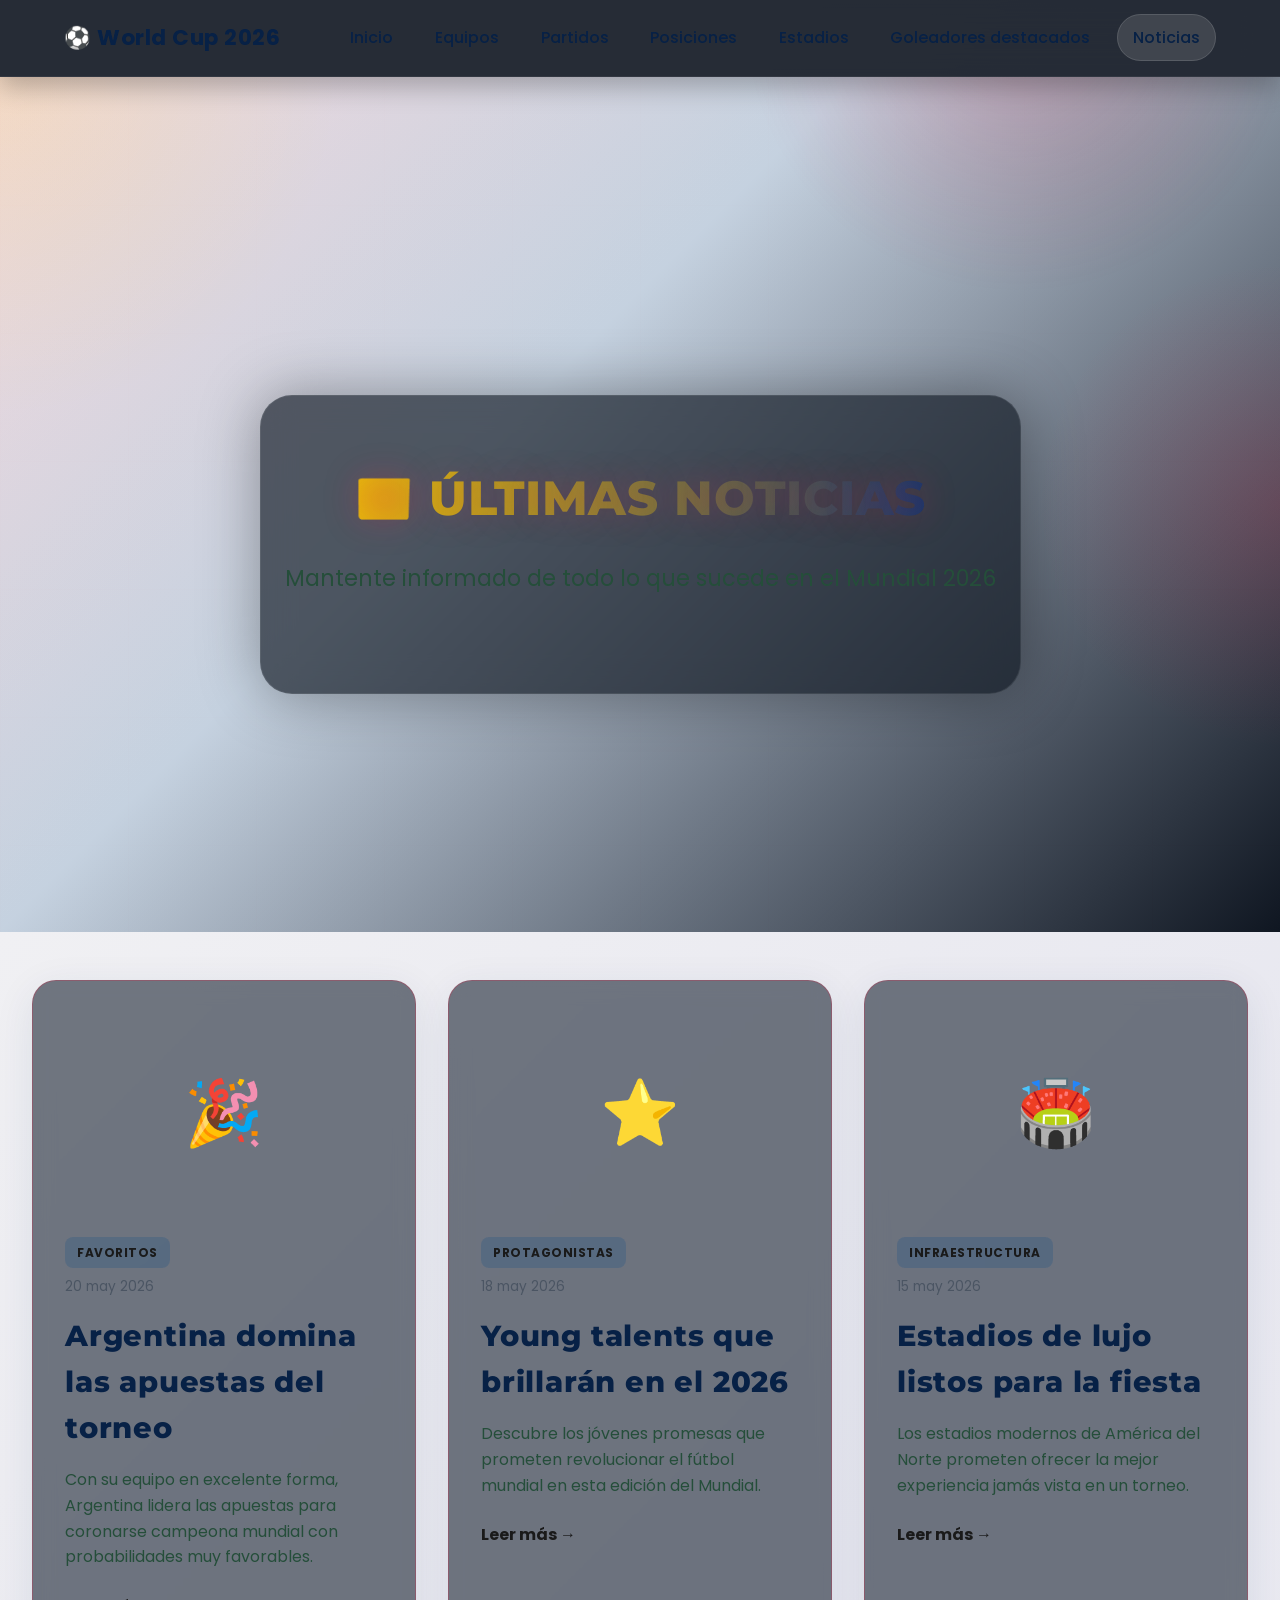
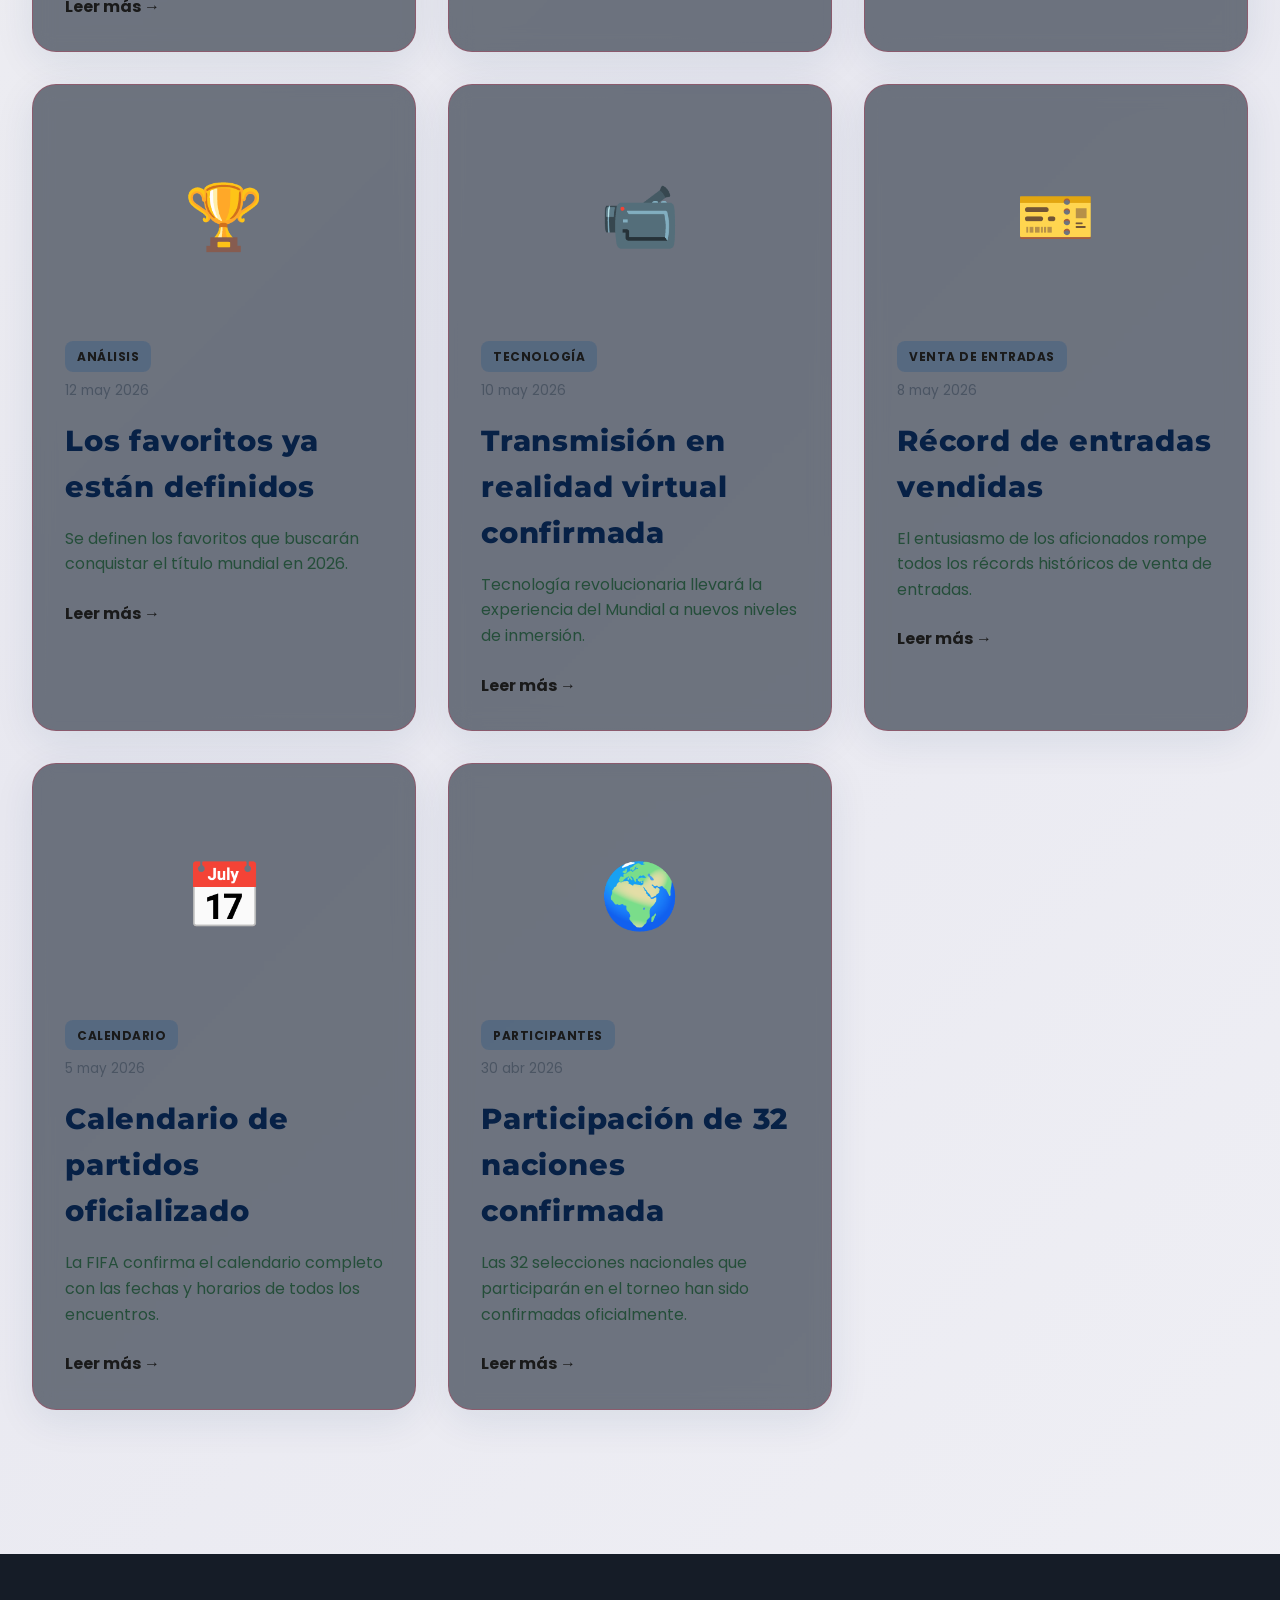
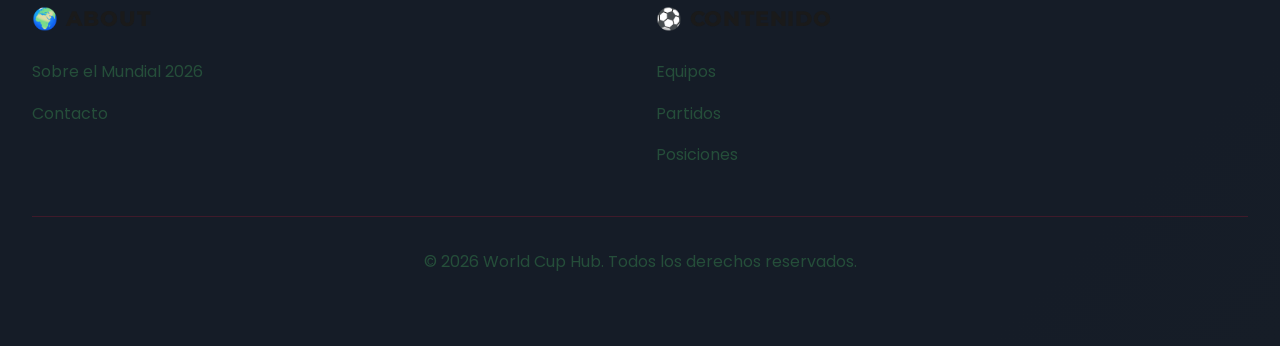
<file: pages/news.html>
<!DOCTYPE html>
<html lang="es">
<head>
  <meta charset="UTF-8" />
  <meta name="viewport" content="width=device-width, initial-scale=1.0" />
  <title>⚽ Noticias - World Cup 2026 Hub</title>
  <link rel="icon" href="data:image/svg+xml,<svg xmlns='http://www.w3.org/2000/svg' viewBox='0 0 100 100'><text y='75' font-size='75'>⚽</text></svg>" />
  <link rel="preconnect" href="https://fonts.googleapis.com" />
  <link rel="preconnect" href="https://fonts.gstatic.com" crossorigin />
  <link
    href="https://fonts.googleapis.com/css2?family=Poppins:wght@300;400;600;700;800&family=Montserrat:wght@400;700;800;900&display=swap"
    rel="stylesheet"
  />
  <link rel="stylesheet" href="../css/styles.css" />
  <link rel="stylesheet" href="../css/animations.css" />
  <link rel="stylesheet" href="../css/responsive.css" />
</head>
<body>
  <!-- NAVBAR -->
  <nav>
    <div class="container">
      <div class="navbar">
        <a href="../index.html" class="nav-brand">⚽ World Cup 2026</a>
        <button class="nav-toggle" aria-label="Abrir menú" aria-expanded="false">
          <span></span>
          <span></span>
          <span></span>
        </button>
        <ul class="nav-links">
          <li><a href="../index.html">Inicio</a></li>
          <li><a href="teams.html">Equipos</a></li>
          <li><a href="matches.html">Partidos</a></li>
          <li><a href="standings.html">Posiciones</a></li>
          <li><a href="stadiums.html">Estadios</a></li>
          <li><a href="goleadores.html">Goleadores destacados</a></li>
          <li><a href="news.html" class="active">Noticias</a></li>
        </ul>
      </div>
    </div>
  </nav>

  <!-- HERO -->
  <section class="hero" style="height: 40vh; padding-top: 80px;">
    <div class="container">
      <div class="hero-content">
        <h1 style="font-size: 3rem;">📰 ÚLTIMAS NOTICIAS</h1>
        <p>Mantente informado de todo lo que sucede en el Mundial 2026</p>
      </div>
    </div>
  </section>

  <!-- NOTICIAS -->
  <section class="section">
    <div class="container">
      <div id="news-container" class="grid"></div>
    </div>
  </section>

  <!-- FOOTER -->
  <footer>
    <div class="container">
      <div class="footer-content">
        <div class="footer-section">
          <h4>🌍 ABOUT</h4>
          <ul>
            <li><a href="#">Sobre el Mundial 2026</a></li>
            <li><a href="#">Contacto</a></li>
          </ul>
        </div>
        <div class="footer-section">
          <h4>⚽ CONTENIDO</h4>
          <ul>
            <li><a href="teams.html">Equipos</a></li>
            <li><a href="matches.html">Partidos</a></li>
            <li><a href="standings.html">Posiciones</a></li>
          </ul>
        </div>
      </div>
      <div class="footer-bottom">
        <p>© 2026 World Cup Hub. Todos los derechos reservados.</p>
      </div>
    </div>
  </footer>

  <script src="../js/api.js"></script>
  <script src="../js/navigation.js"></script>
  <script>
    const news = [
      {
        id: 1,
        title: 'Argentina domina las apuestas del torneo',
        category: 'Favoritos',
        date: '2026-05-20',
        emoji: '🎉',
        excerpt: 'Con su equipo en excelente forma, Argentina lidera las apuestas para coronarse campeona mundial con probabilidades muy favorables.',
        content: 'Lorem ipsum dolor sit amet, consectetur adipiscing elit. Sed do eiusmod tempor incididunt ut labore et dolore magna aliqua. Ut enim ad minim veniam, quis nostrud exercitation ullamco laboris nisi ut aliquip ex ea commodo consequat.'
      },
      {
        id: 2,
        title: 'Young talents que brillarán en el 2026',
        category: 'Protagonistas',
        date: '2026-05-18',
        emoji: '⭐',
        excerpt: 'Descubre los jóvenes promesas que prometen revolucionar el fútbol mundial en esta edición del Mundial.',
        content: 'Lorem ipsum dolor sit amet, consectetur adipiscing elit. Sed do eiusmod tempor incididunt ut labore et dolore magna aliqua.'
      },
      {
        id: 3,
        title: 'Estadios de lujo listos para la fiesta',
        category: 'Infraestructura',
        date: '2026-05-15',
        emoji: '🏟️',
        excerpt: 'Los estadios modernos de América del Norte prometen ofrecer la mejor experiencia jamás vista en un torneo.',
        content: 'Lorem ipsum dolor sit amet, consectetur adipiscing elit. Sed do eiusmod tempor incididunt ut labore et dolore magna aliqua.'
      },
      {
        id: 4,
        title: 'Los favoritos ya están definidos',
        category: 'Análisis',
        date: '2026-05-12',
        emoji: '🏆',
        excerpt: 'Se definen los favoritos que buscarán conquistar el título mundial en 2026.',
        content: 'Lorem ipsum dolor sit amet, consectetur adipiscing elit. Sed do eiusmod tempor incididunt ut labore et dolore magna aliqua.'
      },
      {
        id: 5,
        title: 'Transmisión en realidad virtual confirmada',
        category: 'Tecnología',
        date: '2026-05-10',
        emoji: '📹',
        excerpt: 'Tecnología revolucionaria llevará la experiencia del Mundial a nuevos niveles de inmersión.',
        content: 'Lorem ipsum dolor sit amet, consectetur adipiscing elit. Sed do eiusmod tempor incididunt ut labore et dolore magna aliqua.'
      },
      {
        id: 6,
        title: 'Récord de entradas vendidas',
        category: 'Venta de Entradas',
        date: '2026-05-08',
        emoji: '🎫',
        excerpt: 'El entusiasmo de los aficionados rompe todos los récords históricos de venta de entradas.',
        content: 'Lorem ipsum dolor sit amet, consectetur adipiscing elit. Sed do eiusmod tempor incididunt ut labore et dolore magna aliqua.'
      },
      {
        id: 7,
        title: 'Calendario de partidos oficializado',
        category: 'Calendario',
        date: '2026-05-05',
        emoji: '📅',
        excerpt: 'La FIFA confirma el calendario completo con las fechas y horarios de todos los encuentros.',
        content: 'Lorem ipsum dolor sit amet, consectetur adipiscing elit.'
      },
      {
        id: 8,
        title: 'Participación de 32 naciones confirmada',
        category: 'Participantes',
        date: '2026-04-30',
        emoji: '🌍',
        excerpt: 'Las 32 selecciones nacionales que participarán en el torneo han sido confirmadas oficialmente.',
        content: 'Lorem ipsum dolor sit amet, consectetur adipiscing elit.'
      }
    ];

    function renderNews() {
      const container = document.getElementById('news-container');
      container.innerHTML = '';

      news.forEach((article, index) => {
        const card = document.createElement('div');
        card.className = 'card news-card';
        card.style.cursor = 'pointer';
        card.style.animation = `slideUp 0.6s ease-out ${index * 0.05}s both`;

        const date = new Date(article.date).toLocaleDateString('es-ES', {
          day: 'numeric',
          month: 'short',
          year: 'numeric'
        });

        card.innerHTML = `
          <div class="news-image">${article.emoji}</div>
          <div class="news-content">
            <div style="display: flex; gap: 0.5rem; margin-bottom: 0.5rem;">
              <span class="badge badge-secondary" style="font-size: 0.75rem;">${article.category}</span>
            </div>
            <div class="news-date">${date}</div>
            <h3>${article.title}</h3>
            <p class="news-excerpt">${article.excerpt}</p>
            <a href="#" class="read-more">Leer más →</a>
          </div>
        `;

        card.querySelector('.read-more').addEventListener('click', (e) => {
          e.preventDefault();
          showNewsModal(article);
        });

        container.appendChild(card);
      });
    }

    function showNewsModal(article) {
      const modal = document.createElement('div');
      modal.className = 'modal-overlay';
      modal.style.cssText = `
        position: fixed;
        top: 0;
        left: 0;
        width: 100%;
        height: 100%;
        background: rgba(0, 0, 0, 0.8);
        display: flex;
        align-items: center;
        justify-content: center;
        z-index: 2000;
        animation: fadeIn 0.3s ease-out;
      `;

      const content = document.createElement('div');
      content.className = 'card';
      content.style.cssText = `
        max-width: 700px;
        width: 90%;
        max-height: 80vh;
        overflow-y: auto;
        padding: 2rem;
        position: relative;
        animation: scaleIn 0.3s ease-out;
      `;

      content.innerHTML = `
        <button style="
          position: absolute;
          top: 1rem;
          right: 1rem;
          background: transparent;
          border: none;
          color: var(--neon-cyan);
          font-size: 1.5rem;
          cursor: pointer;
        ">✕</button>

        <div style="font-size: 3rem; text-align: center; margin-bottom: 1rem;">
          ${article.emoji}
        </div>

        <span class="badge badge-primary">${article.category}</span>

        <h2 style="text-align: left; margin: 1rem 0;">${article.title}</h2>

        <p style="text-align: left; color: var(--text-tertiary); margin-bottom: 1.5rem; font-size: 0.9rem;">
          📅 ${new Date(article.date).toLocaleDateString('es-ES', {
            weekday: 'long',
            year: 'numeric',
            month: 'long',
            day: 'numeric'
          })}
        </p>

        <div style="background: rgba(0, 240, 255, 0.1); padding: 1.5rem; border-radius: 1rem; border-left: 4px solid var(--neon-cyan); margin-bottom: 1.5rem;">
          <p style="line-height: 1.8;">${article.content}</p>
        </div>

        <div style="background: rgba(157, 78, 221, 0.1); padding: 1rem; border-radius: 0.5rem; margin-bottom: 1rem; border-left: 3px solid var(--neon-purple);">
          <p style="font-size: 0.9rem; color: var(--text-secondary);">
            ⚠️ <strong>Nota:</strong> Esta es una noticia simulada para demostración. Para noticias actuales, visita los sitios oficiales de la FIFA.
          </p>
        </div>
      `;

      content.querySelector('button').addEventListener('click', () => modal.remove());

      modal.addEventListener('click', (e) => {
        if (e.target === modal) modal.remove();
      });

      modal.appendChild(content);
      document.body.appendChild(modal);
    }

    renderNews();
  </script>
</body>
</html>
</file>
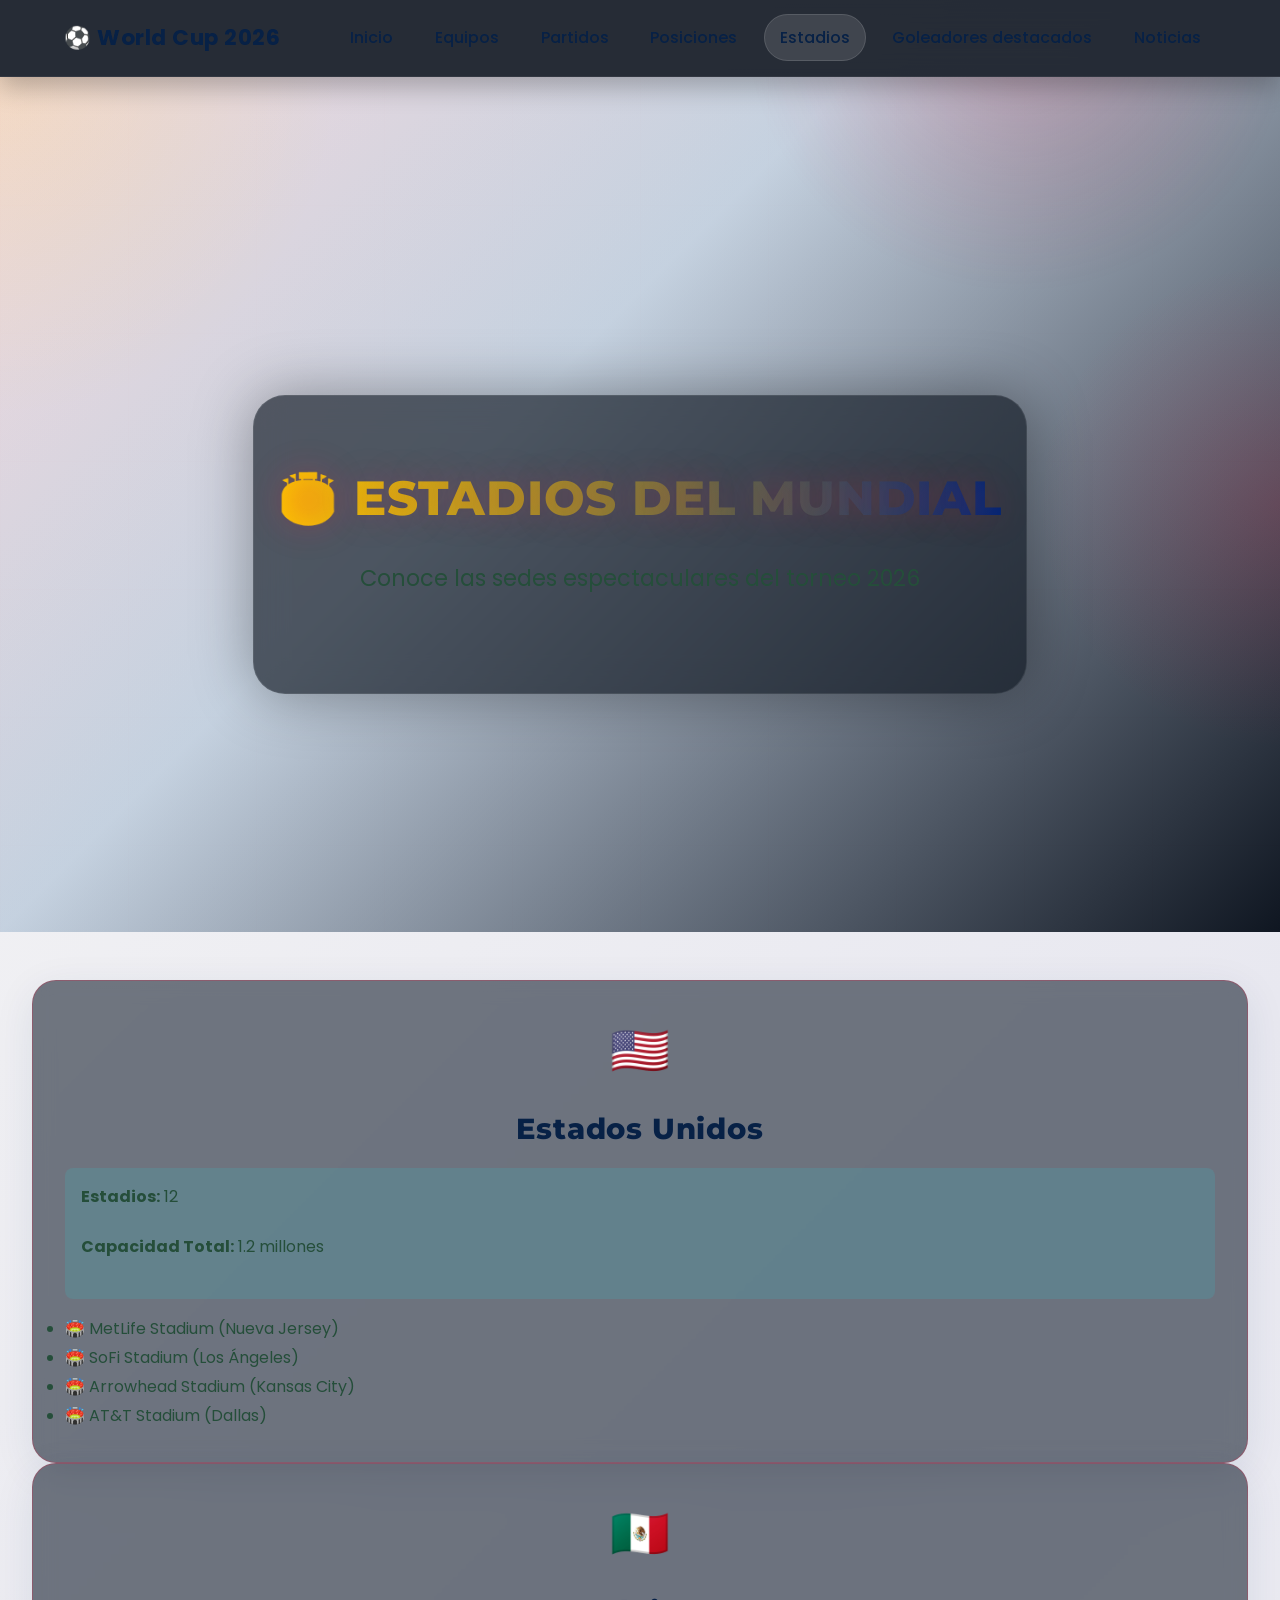
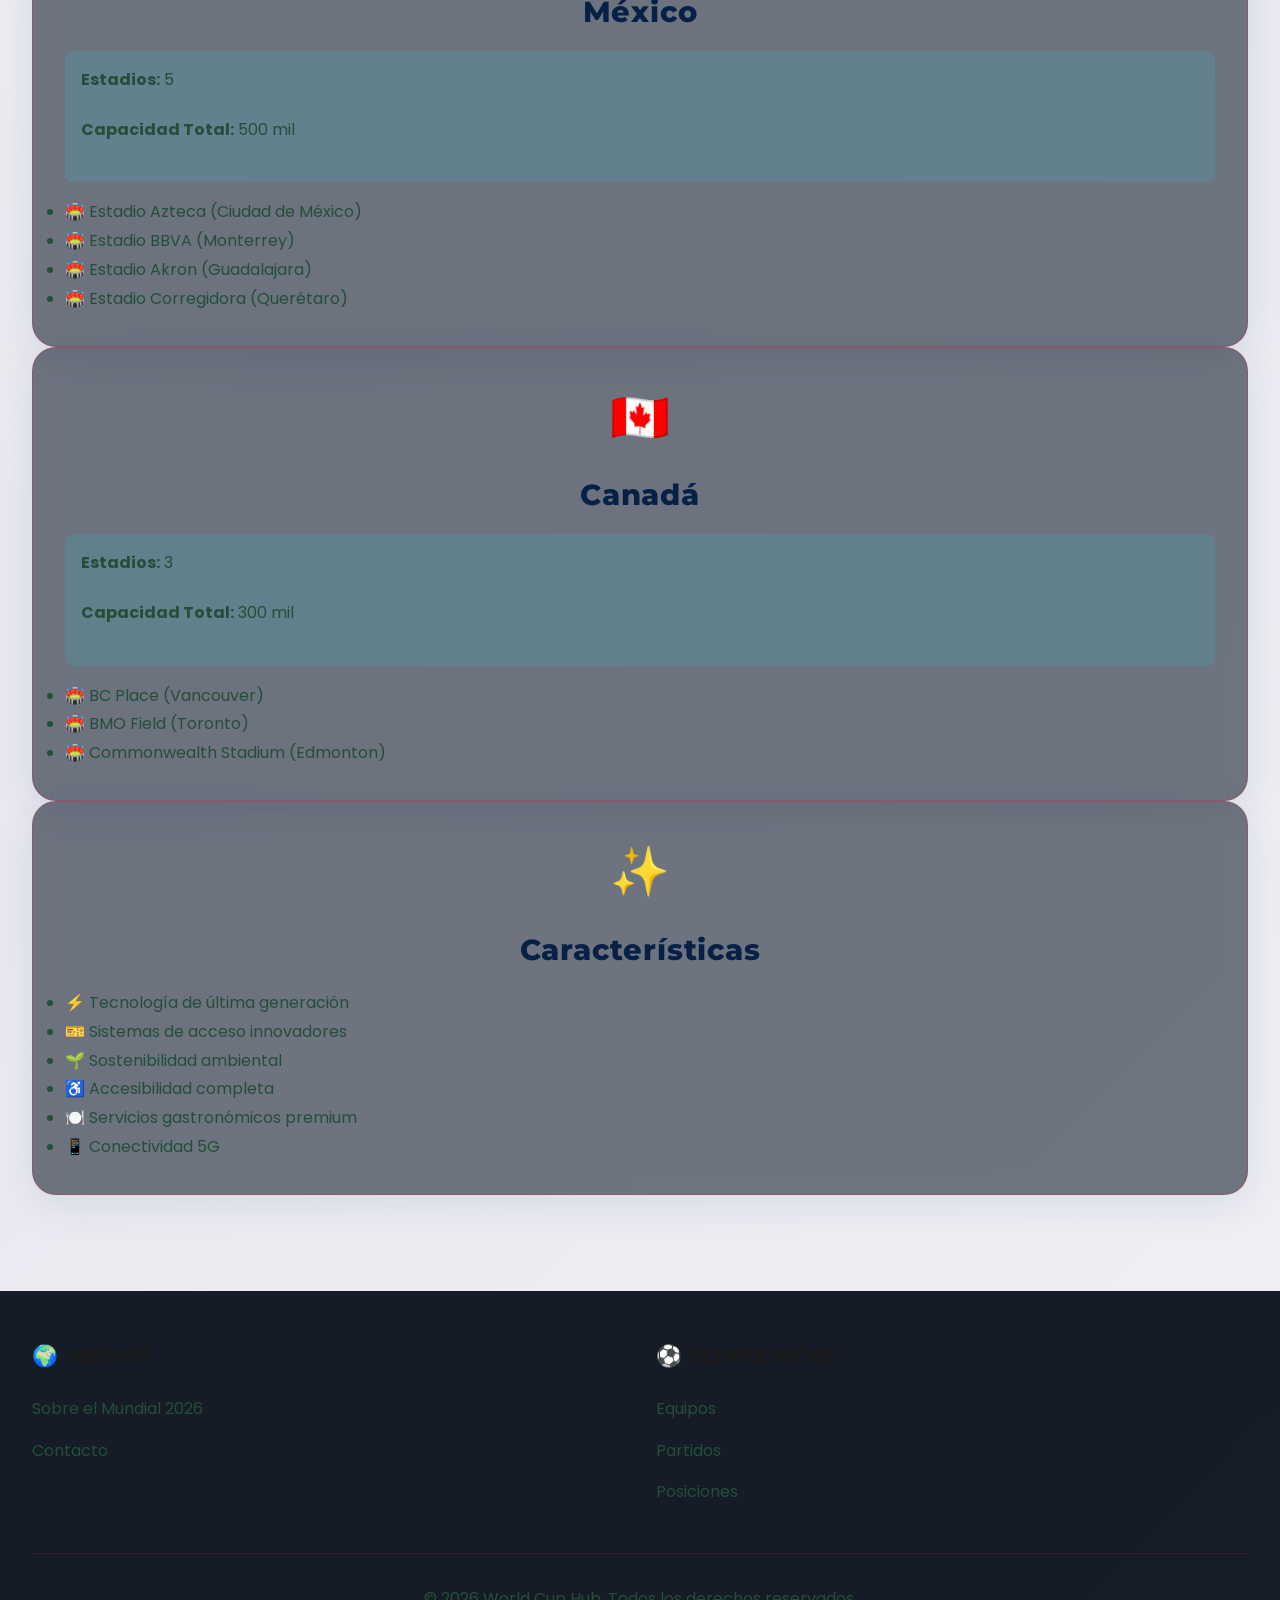
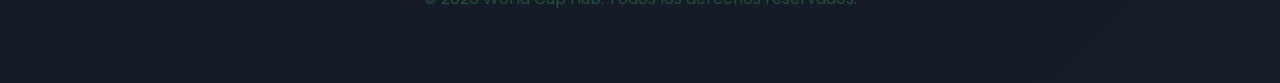
<file: pages/stadiums.html>
<!DOCTYPE html>
<html lang="es">
<head>
  <meta charset="UTF-8" />
  <meta name="viewport" content="width=device-width, initial-scale=1.0" />
  <title>⚽ Estadios - World Cup 2026 Hub</title>
  <link rel="icon" href="data:image/svg+xml,<svg xmlns='http://www.w3.org/2000/svg' viewBox='0 0 100 100'><text y='75' font-size='75'>⚽</text></svg>" />
  <link rel="preconnect" href="https://fonts.googleapis.com" />
  <link rel="preconnect" href="https://fonts.gstatic.com" crossorigin />
  <link
    href="https://fonts.googleapis.com/css2?family=Poppins:wght@300;400;600;700;800&family=Montserrat:wght@400;700;800;900&display=swap"
    rel="stylesheet"
  />
  <link rel="stylesheet" href="../css/styles.css" />
  <link rel="stylesheet" href="../css/animations.css" />
  <link rel="stylesheet" href="../css/responsive.css" />
</head>
<body>
  <!-- NAVBAR -->
  <nav>
    <div class="container">
      <div class="navbar">
        <a href="../index.html" class="nav-brand">⚽ World Cup 2026</a>
        <button class="nav-toggle" aria-label="Abrir menú" aria-expanded="false">
          <span></span>
          <span></span>
          <span></span>
        </button>
        <ul class="nav-links">
          <li><a href="../index.html">Inicio</a></li>
          <li><a href="teams.html">Equipos</a></li>
          <li><a href="matches.html">Partidos</a></li>
          <li><a href="standings.html">Posiciones</a></li>
          <li><a href="stadiums.html" class="active">Estadios</a></li>
          <li><a href="goleadores.html">Goleadores destacados</a></li>
          <li><a href="news.html">Noticias</a></li>
        </ul>
      </div>
    </div>
  </nav>

  <!-- HERO -->
  <section class="hero" style="height: 40vh; padding-top: 80px;">
    <div class="container">
      <div class="hero-content">
        <h1 style="font-size: 3rem;">🏟️ ESTADIOS DEL MUNDIAL</h1>
        <p>Conoce las sedes espectaculares del torneo 2026</p>
      </div>
    </div>
  </section>

  <!-- ESTADIOS -->
  <section class="section">
    <div class="container">
      <div class="grid-2">
        <div class="card">
          <div style="font-size: 3rem; text-align: center; margin-bottom: 1rem;">🇺🇸</div>
          <h3 style="text-align: center; margin-bottom: 1rem;">Estados Unidos</h3>
          <div style="background: rgba(0, 240, 255, 0.1); padding: 1rem; border-radius: 0.5rem; margin-bottom: 1rem;">
            <p><strong>Estadios:</strong> 12</p>
            <p><strong>Capacidad Total:</strong> 1.2 millones</p>
          </div>
          <ul style="color: var(--text-secondary); line-height: 1.8;">
            <li>🏟️ MetLife Stadium (Nueva Jersey)</li>
            <li>🏟️ SoFi Stadium (Los Ángeles)</li>
            <li>🏟️ Arrowhead Stadium (Kansas City)</li>
            <li>🏟️ AT&T Stadium (Dallas)</li>
          </ul>
        </div>

        <div class="card">
          <div style="font-size: 3rem; text-align: center; margin-bottom: 1rem;">🇲🇽</div>
          <h3 style="text-align: center; margin-bottom: 1rem;">México</h3>
          <div style="background: rgba(0, 240, 255, 0.1); padding: 1rem; border-radius: 0.5rem; margin-bottom: 1rem;">
            <p><strong>Estadios:</strong> 5</p>
            <p><strong>Capacidad Total:</strong> 500 mil</p>
          </div>
          <ul style="color: var(--text-secondary); line-height: 1.8;">
            <li>🏟️ Estadio Azteca (Ciudad de México)</li>
            <li>🏟️ Estadio BBVA (Monterrey)</li>
            <li>🏟️ Estadio Akron (Guadalajara)</li>
            <li>🏟️ Estadio Corregidora (Querétaro)</li>
          </ul>
        </div>

        <div class="card">
          <div style="font-size: 3rem; text-align: center; margin-bottom: 1rem;">🇨🇦</div>
          <h3 style="text-align: center; margin-bottom: 1rem;">Canadá</h3>
          <div style="background: rgba(0, 240, 255, 0.1); padding: 1rem; border-radius: 0.5rem; margin-bottom: 1rem;">
            <p><strong>Estadios:</strong> 3</p>
            <p><strong>Capacidad Total:</strong> 300 mil</p>
          </div>
          <ul style="color: var(--text-secondary); line-height: 1.8;">
            <li>🏟️ BC Place (Vancouver)</li>
            <li>🏟️ BMO Field (Toronto)</li>
            <li>🏟️ Commonwealth Stadium (Edmonton)</li>
          </ul>
        </div>

        <div class="card">
          <div style="font-size: 3rem; text-align: center; margin-bottom: 1rem;">✨</div>
          <h3 style="text-align: center; margin-bottom: 1rem;">Características</h3>
          <ul style="color: var(--text-secondary); line-height: 1.8;">
            <li>⚡ Tecnología de última generación</li>
            <li>🎫 Sistemas de acceso innovadores</li>
            <li>🌱 Sostenibilidad ambiental</li>
            <li>♿ Accesibilidad completa</li>
            <li>🍽️ Servicios gastronómicos premium</li>
            <li>📱 Conectividad 5G</li>
          </ul>
        </div>
      </div>
    </div>
  </section>

  <!-- FOOTER -->
  <footer>
    <div class="container">
      <div class="footer-content">
        <div class="footer-section">
          <h4>🌍 ABOUT</h4>
          <ul>
            <li><a href="#">Sobre el Mundial 2026</a></li>
            <li><a href="#">Contacto</a></li>
          </ul>
        </div>
        <div class="footer-section">
          <h4>⚽ CONTENIDO</h4>
          <ul>
            <li><a href="teams.html">Equipos</a></li>
            <li><a href="matches.html">Partidos</a></li>
            <li><a href="standings.html">Posiciones</a></li>
          </ul>
        </div>
      </div>
      <div class="footer-bottom">
        <p>© 2026 World Cup Hub. Todos los derechos reservados.</p>
      </div>
    </div>
  </footer>
  <script src="../js/navigation.js"></script>
</body>
</html>
</file>
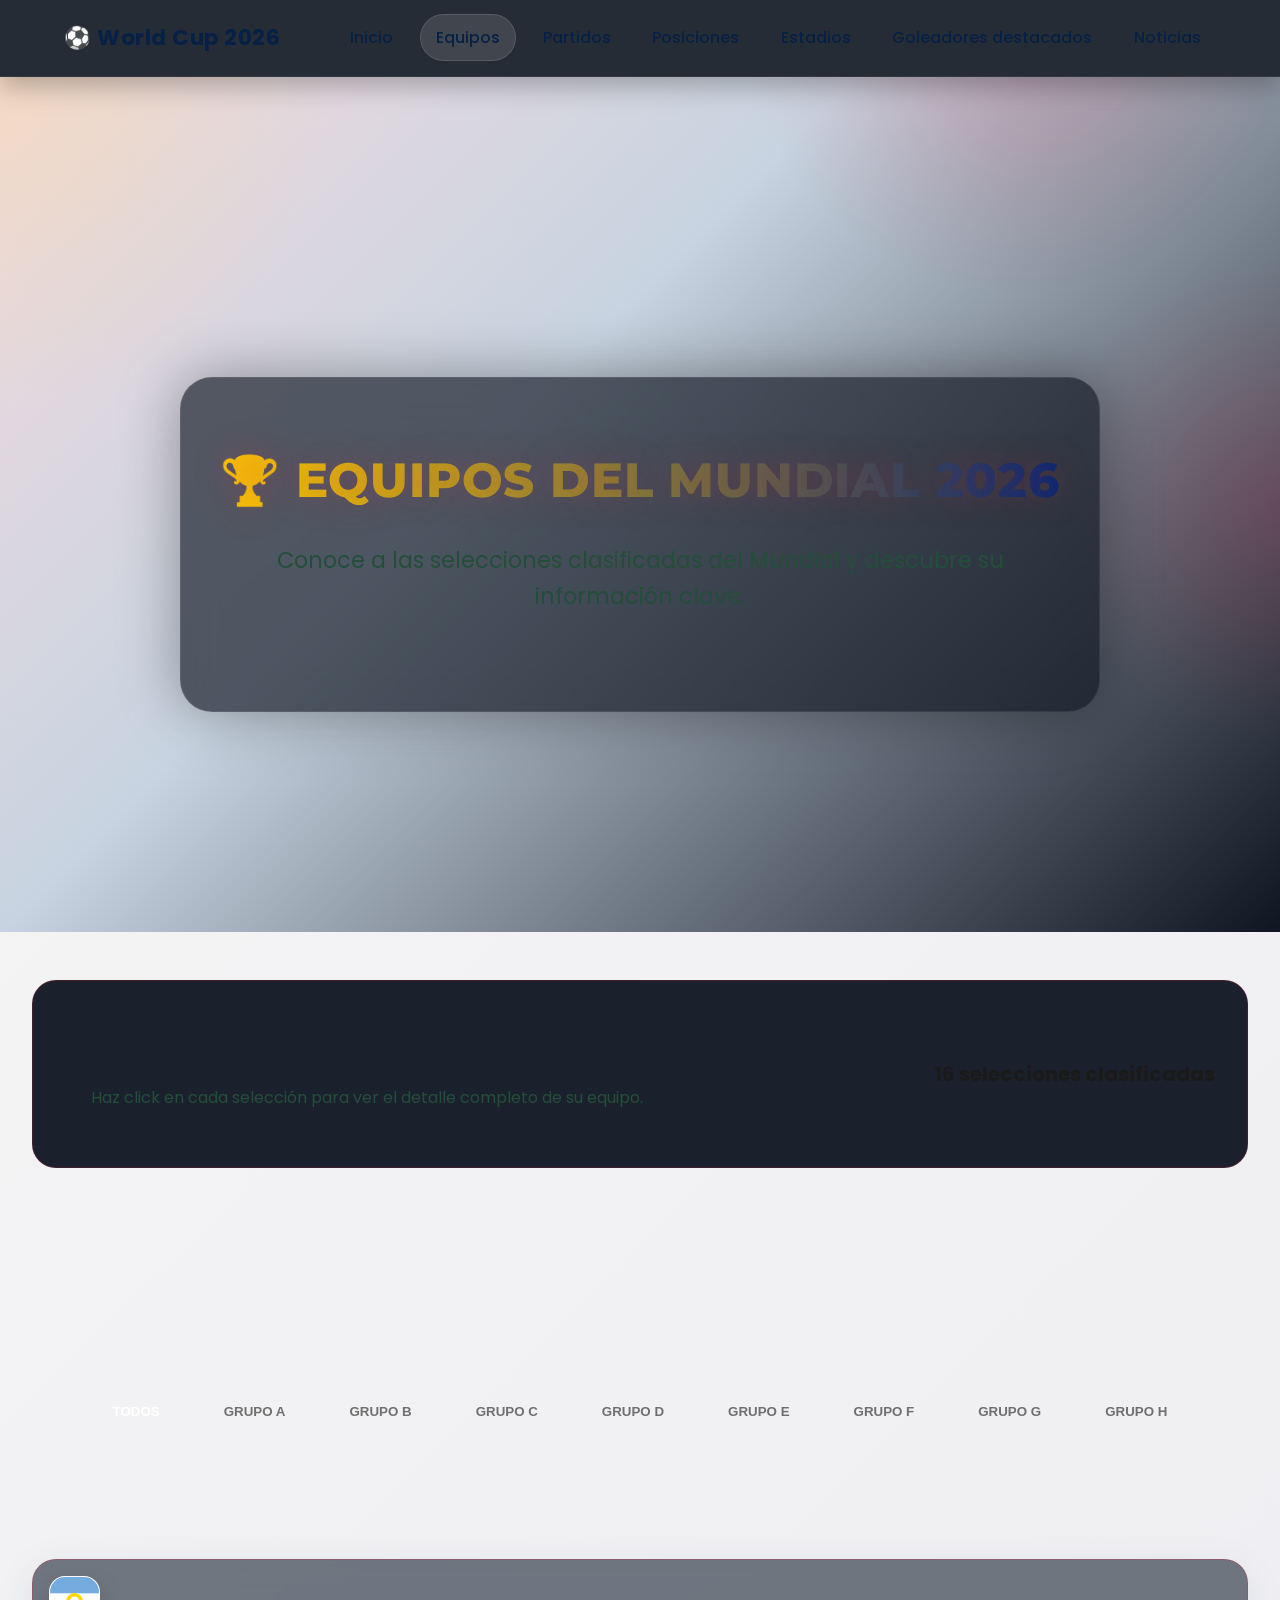
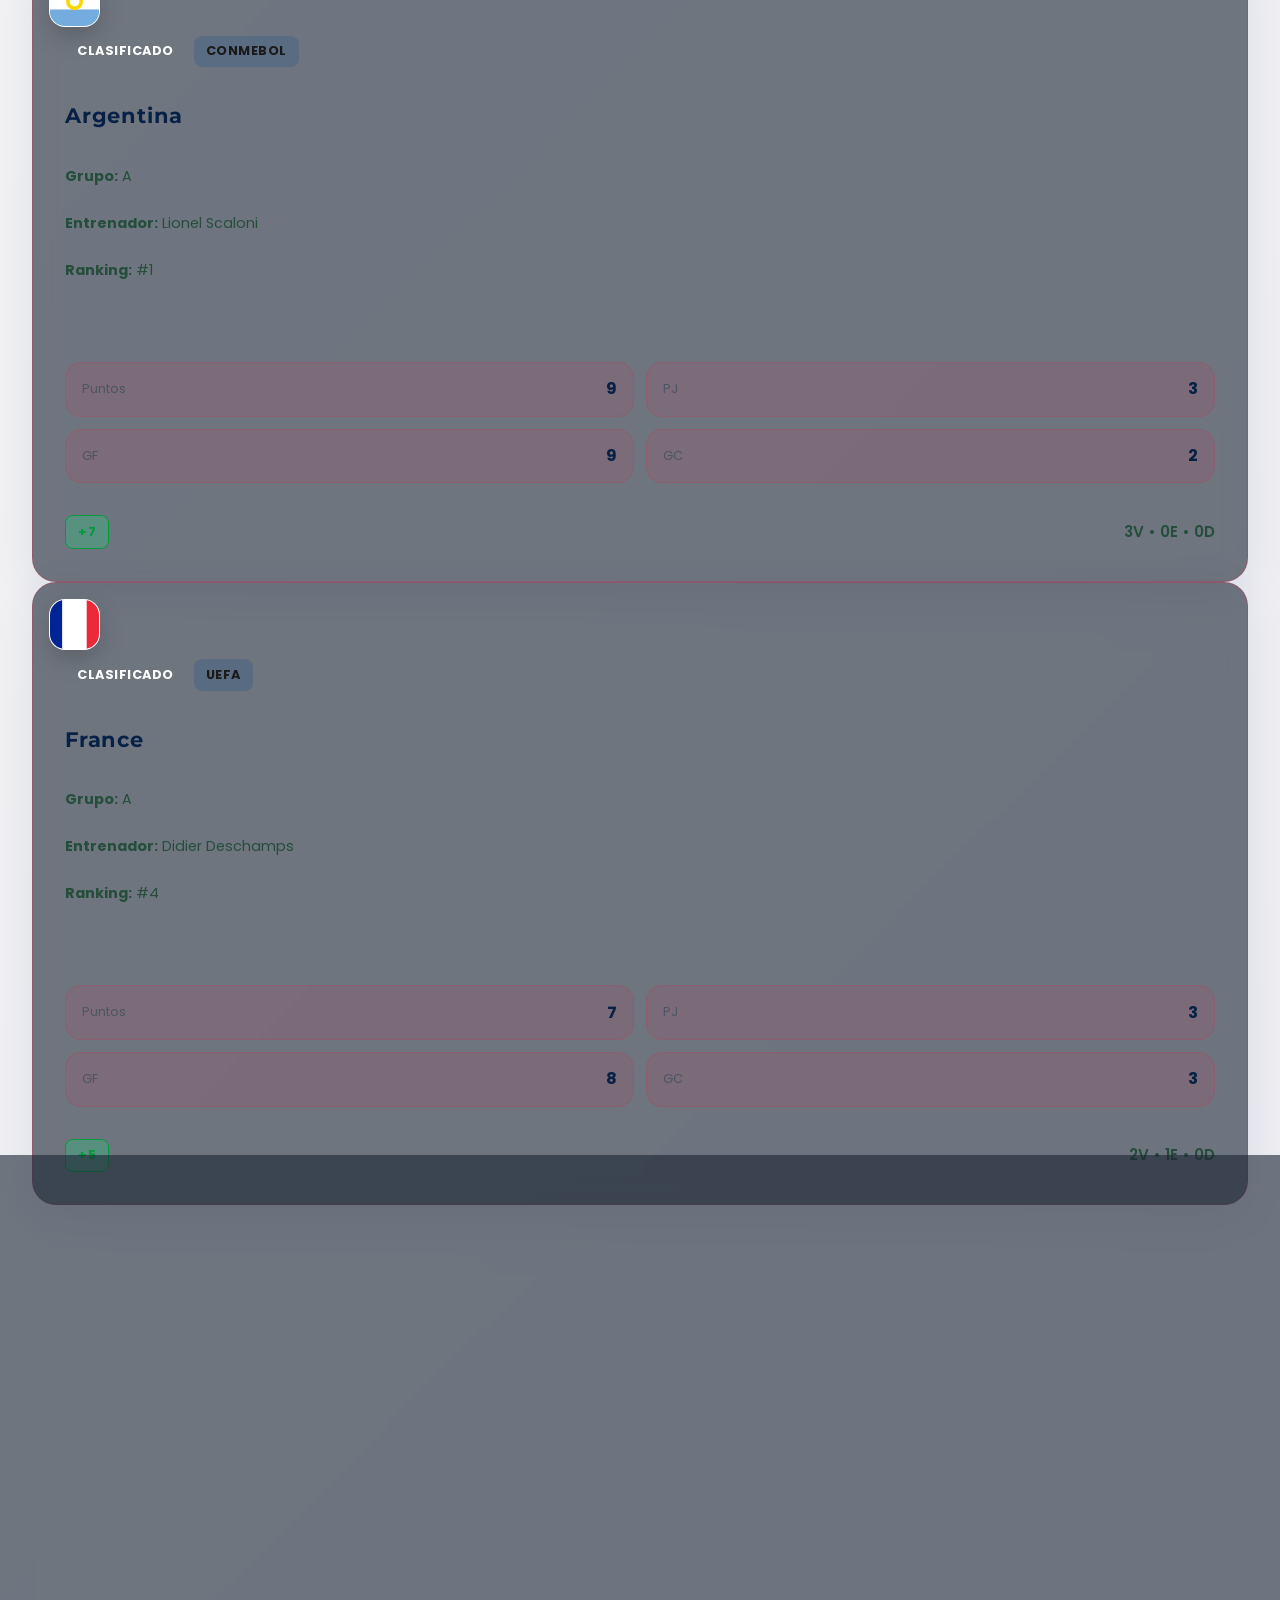
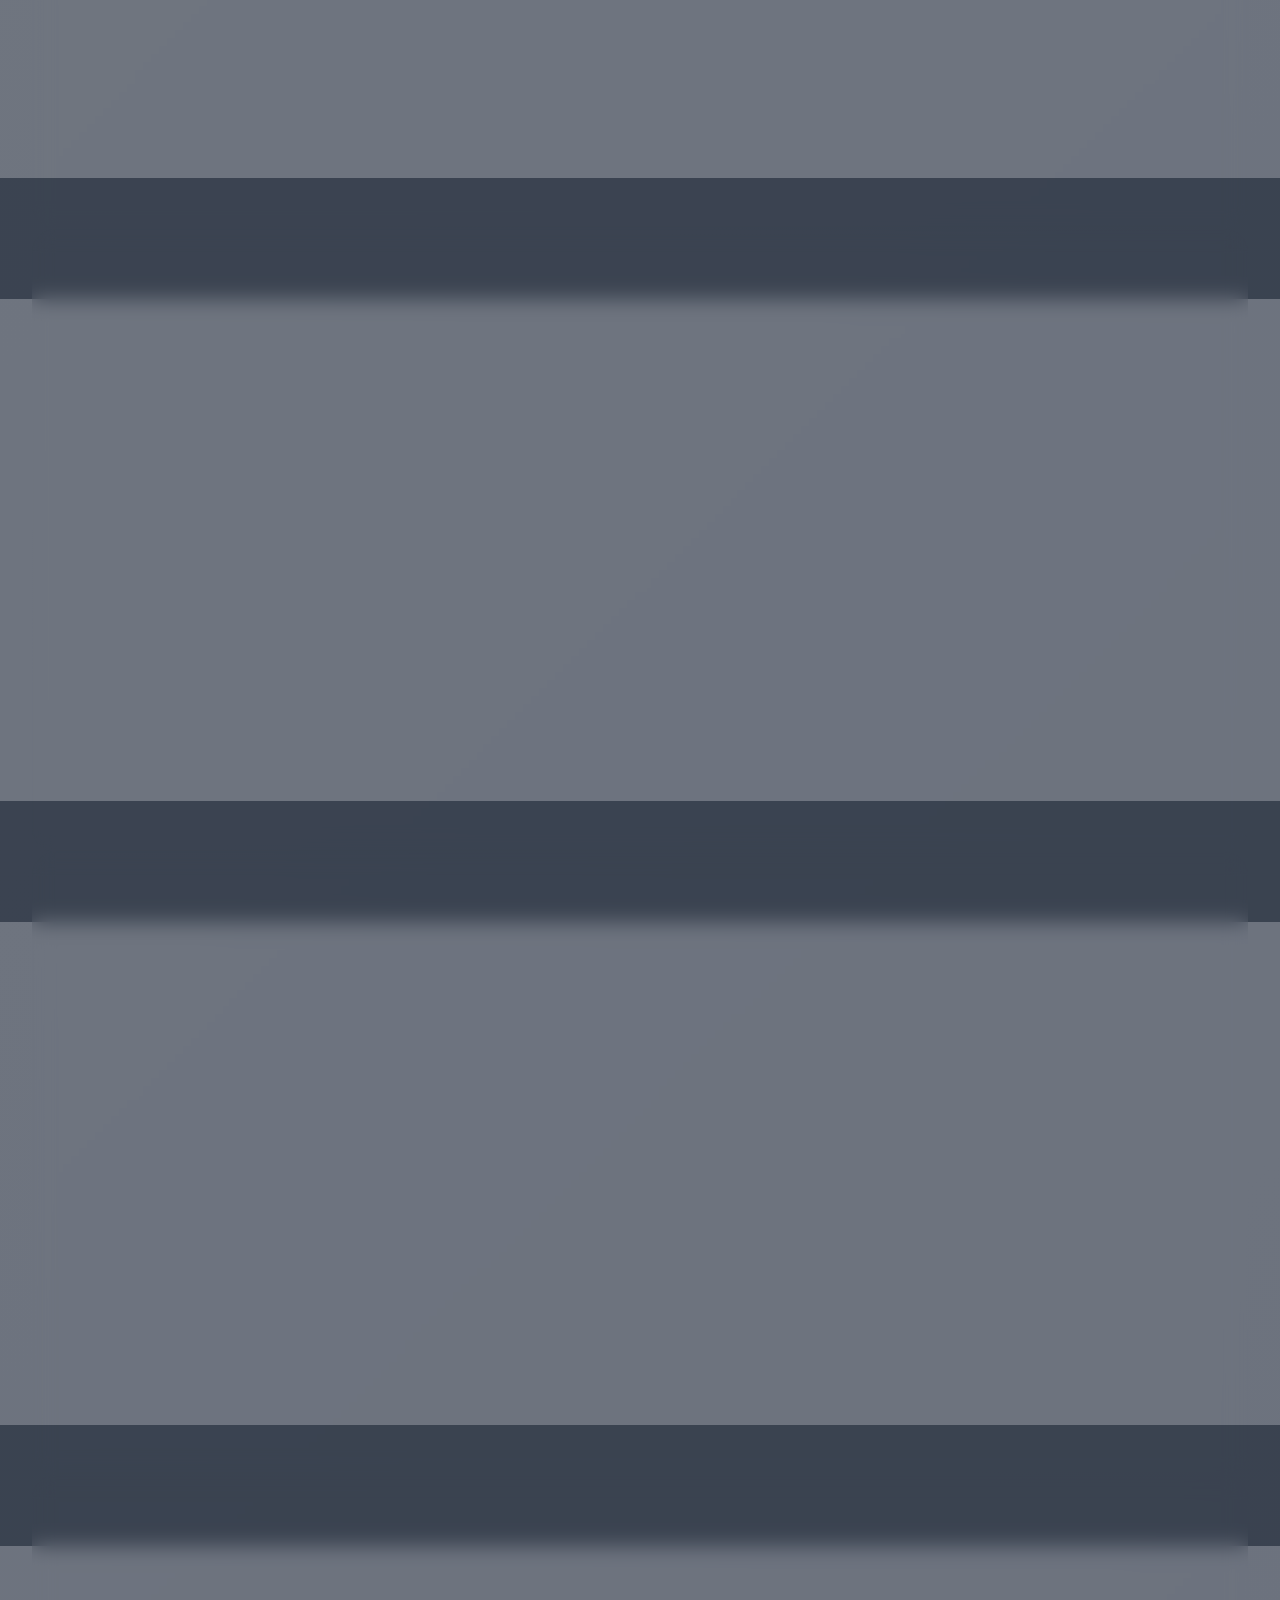
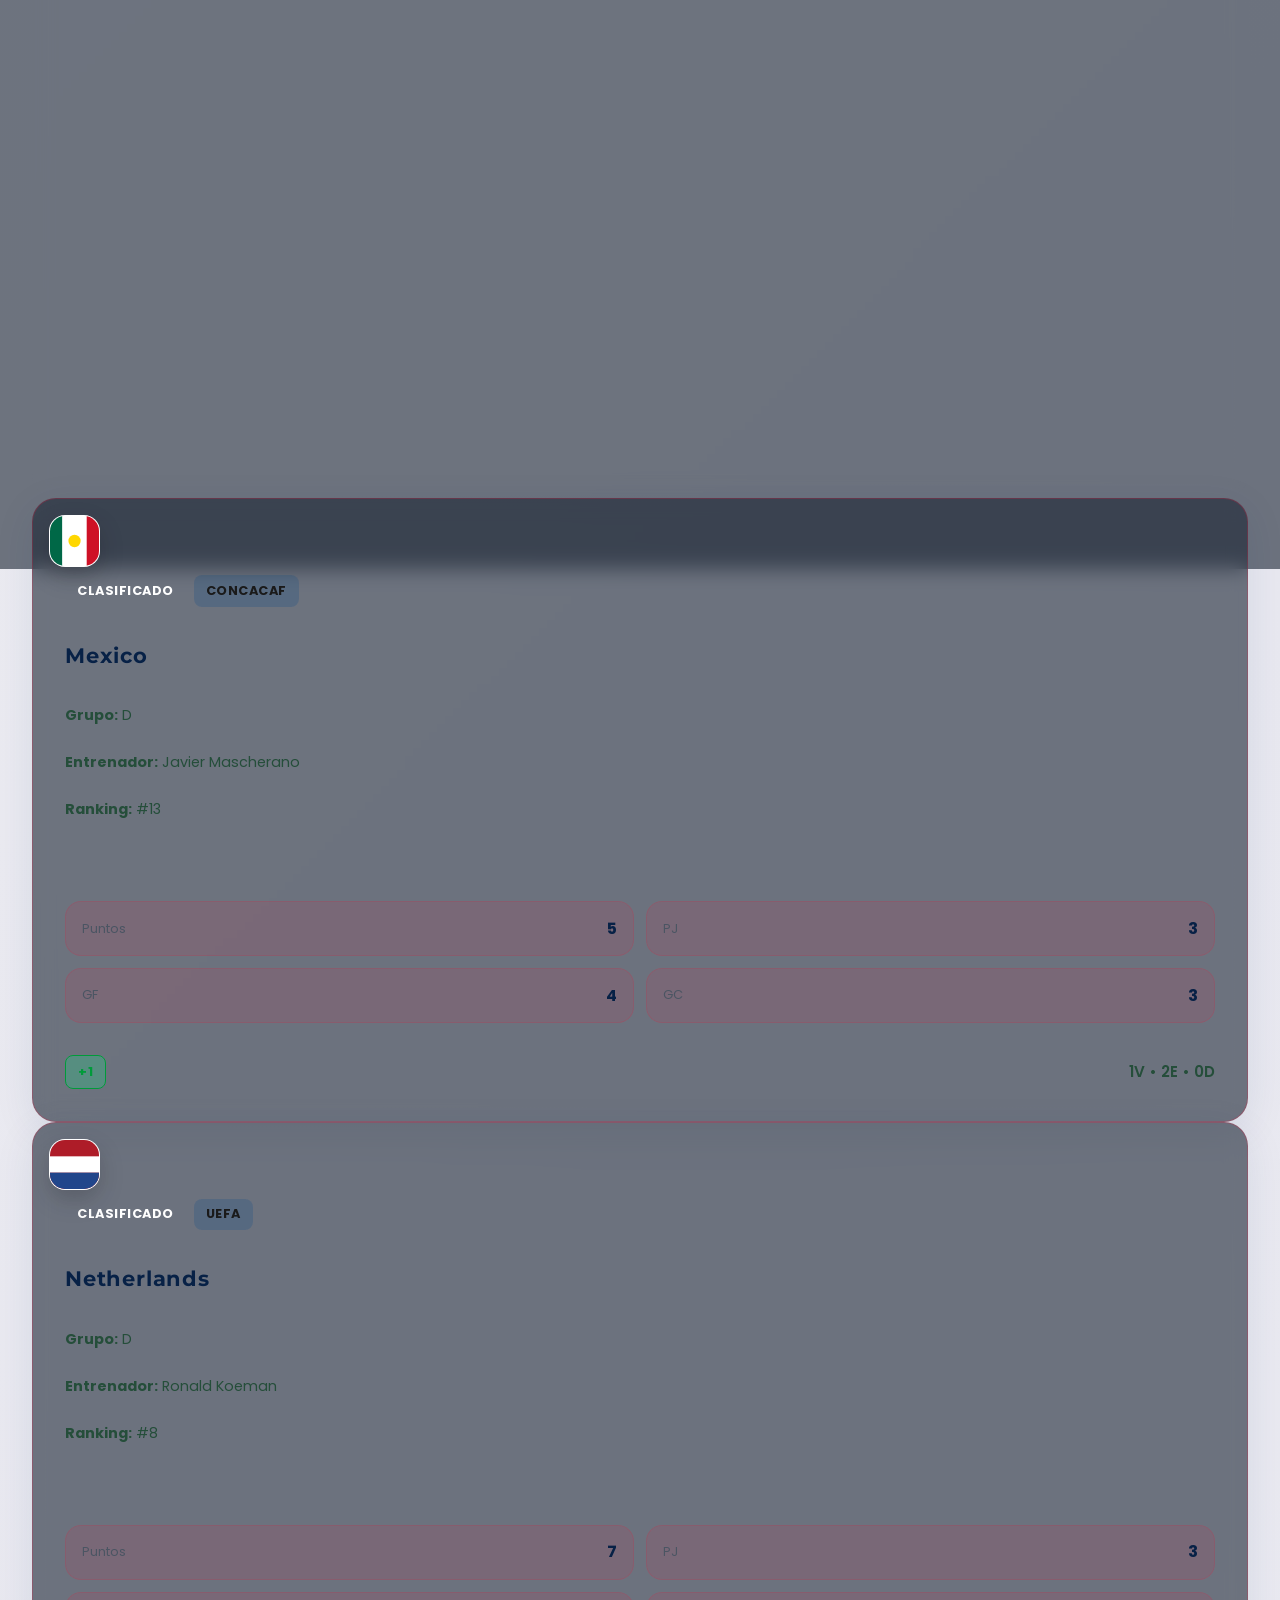
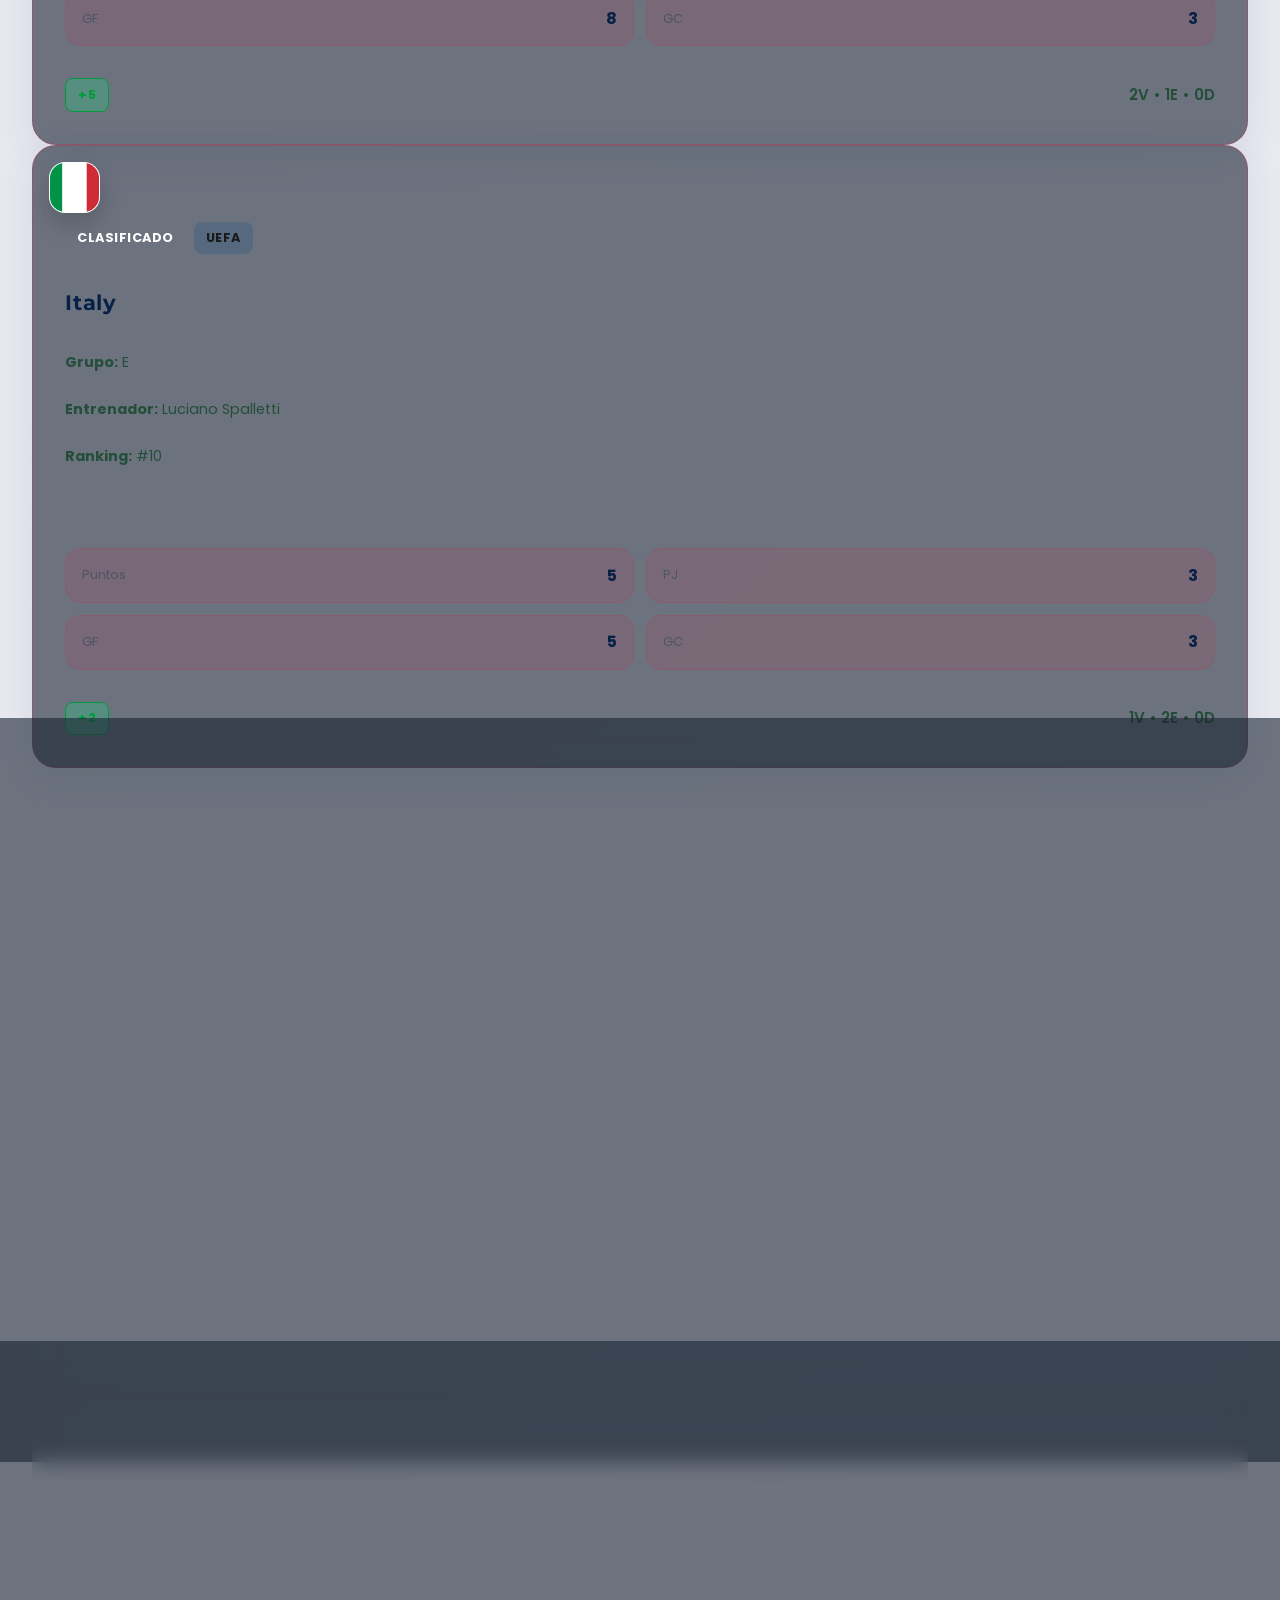
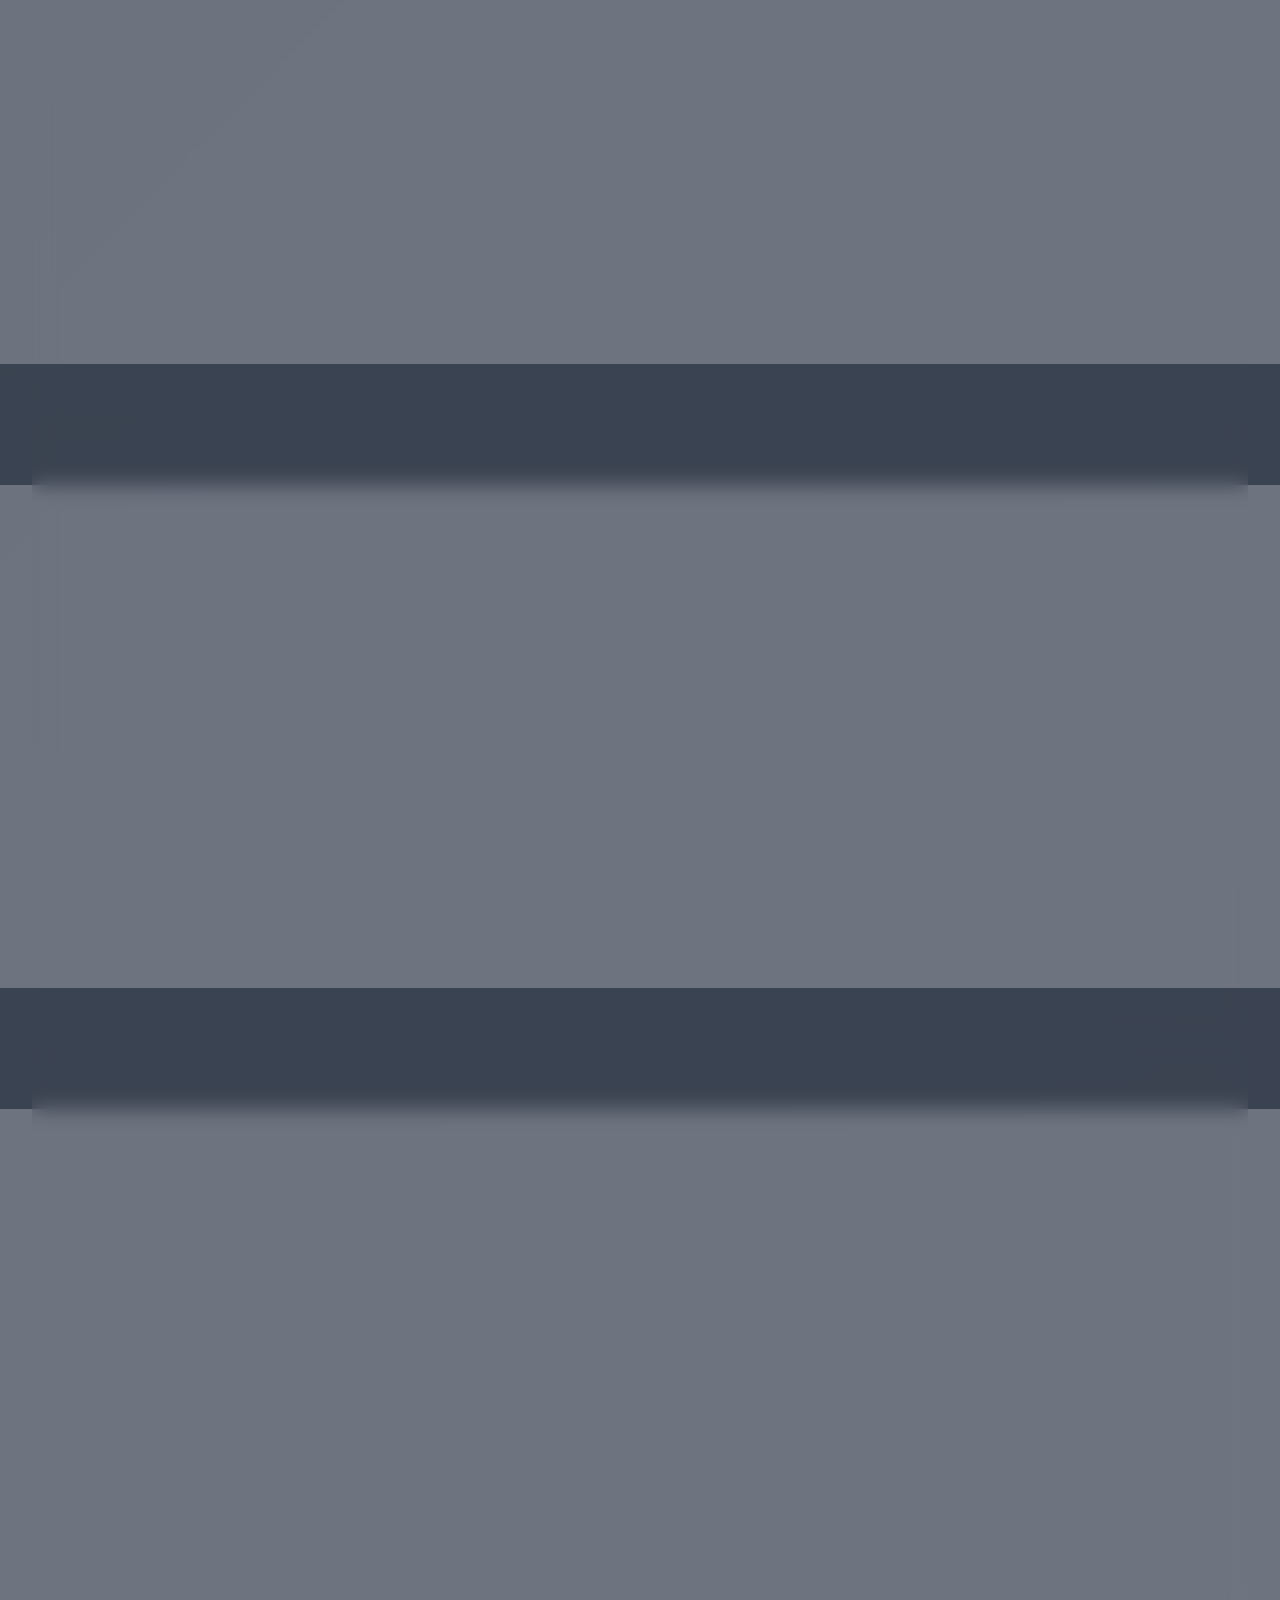
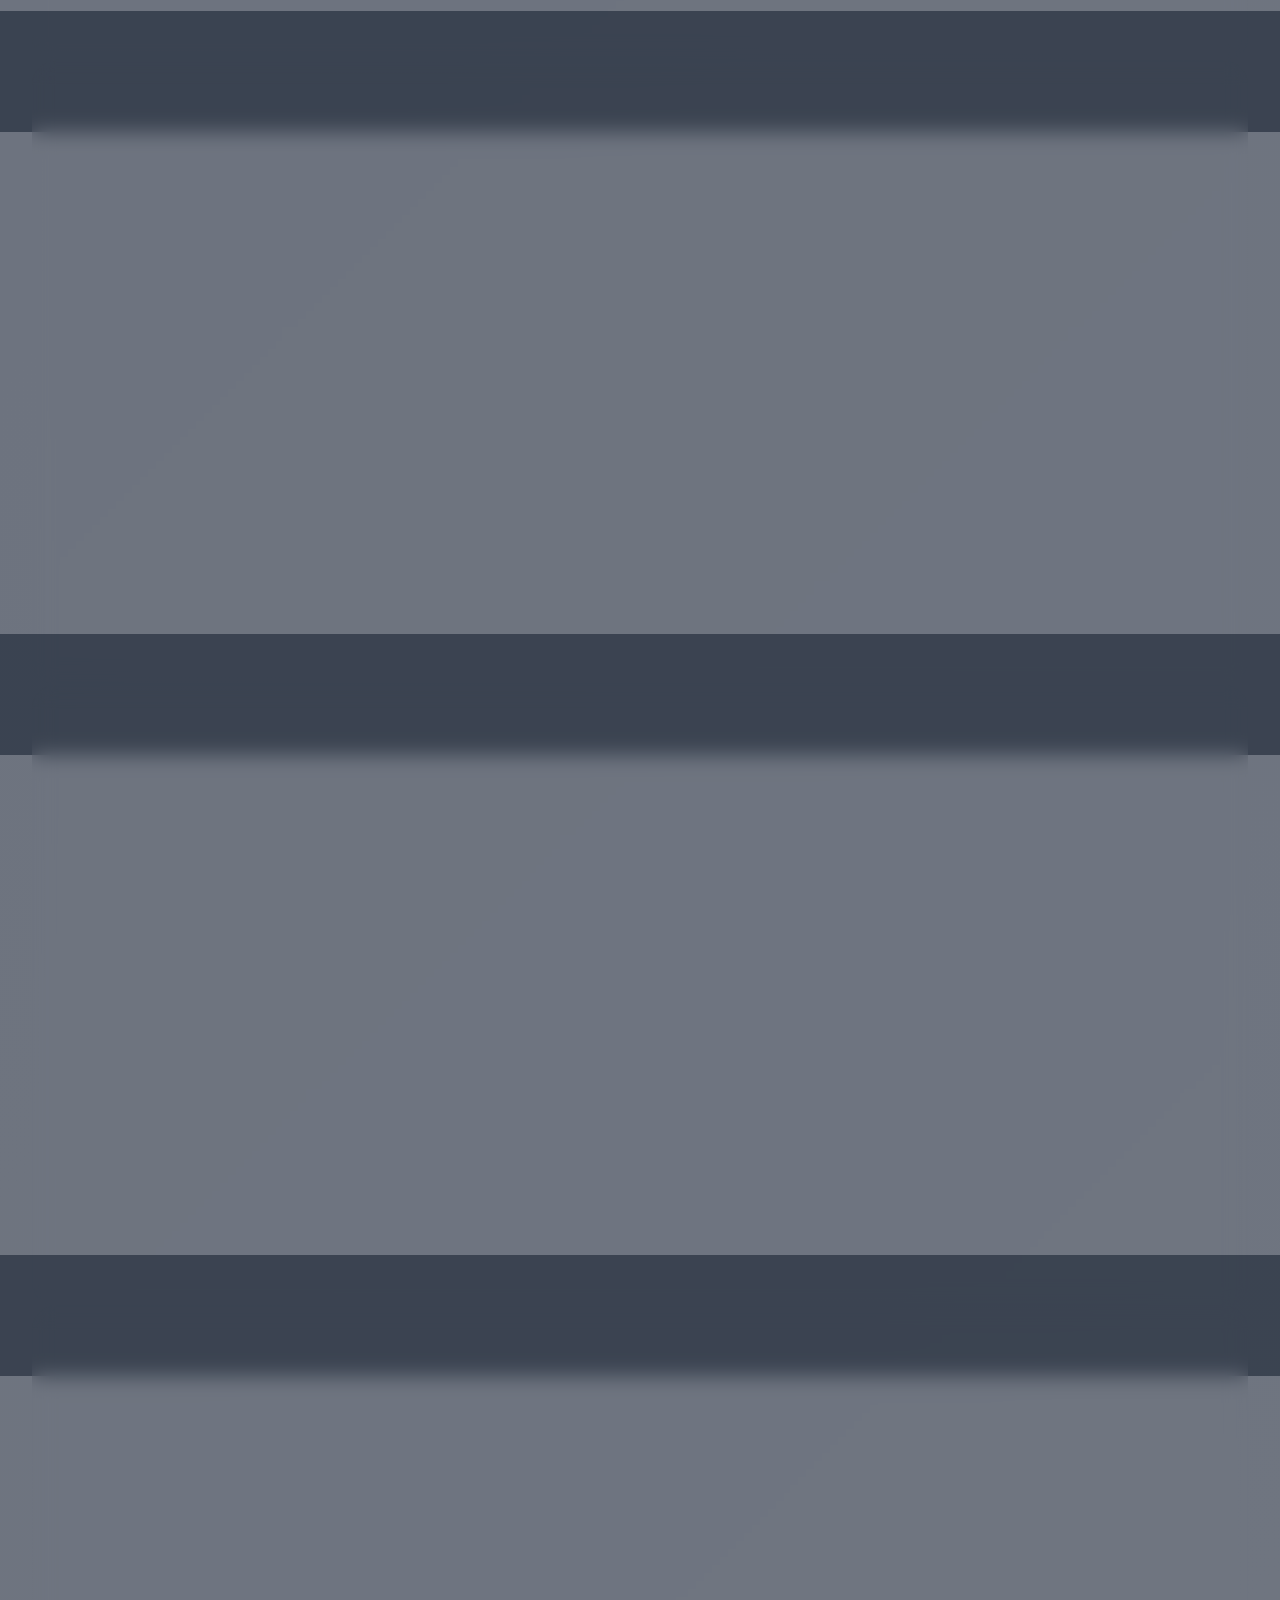
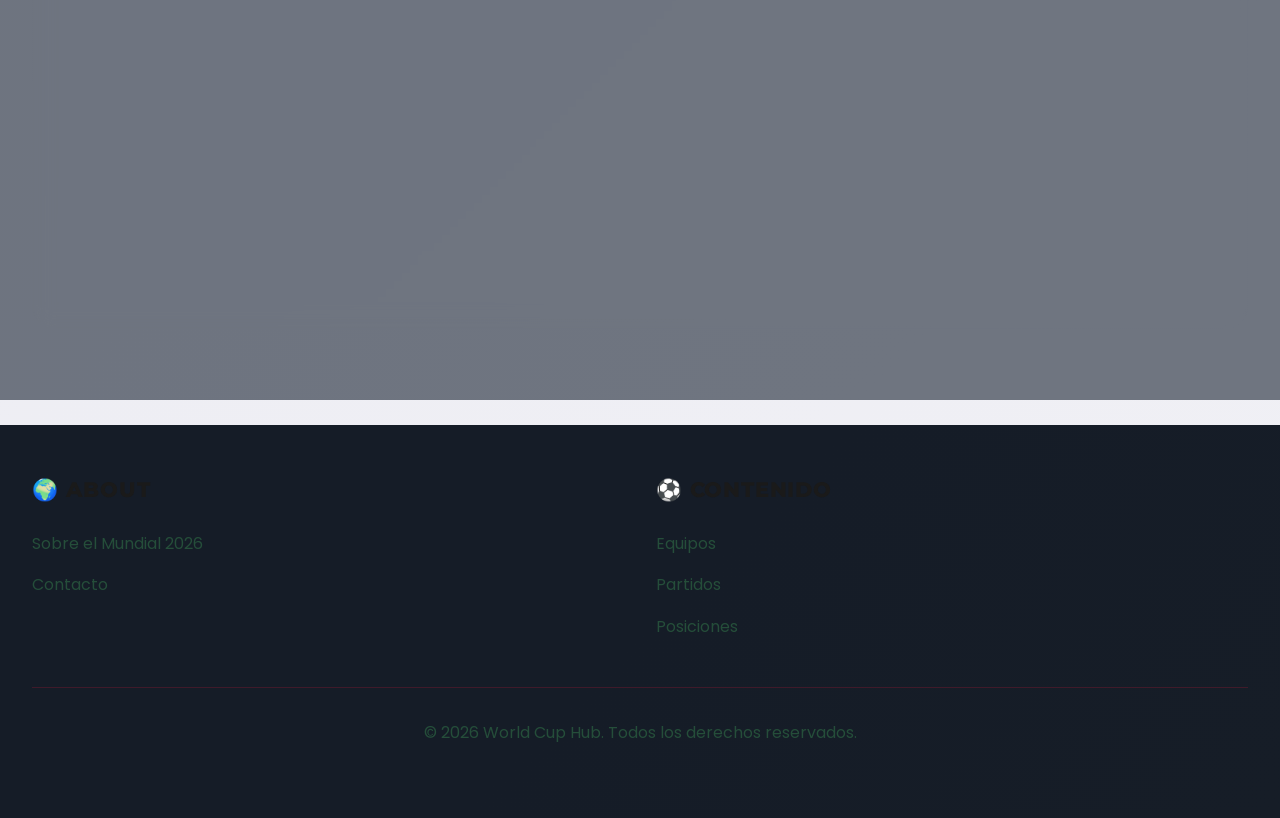
<file: pages/teams.html>
<!DOCTYPE html>
<html lang="es">
<head>
  <meta charset="UTF-8" />
  <meta name="viewport" content="width=device-width, initial-scale=1.0" />
  <title>⚽ Equipos - World Cup 2026 Hub</title>
  <link rel="icon" href="data:image/svg+xml,<svg xmlns='http://www.w3.org/2000/svg' viewBox='0 0 100 100'><text y='75' font-size='75'>⚽</text></svg>" />
  <link rel="preconnect" href="https://fonts.googleapis.com" />
  <link rel="preconnect" href="https://fonts.gstatic.com" crossorigin />
  <link
    href="https://fonts.googleapis.com/css2?family=Poppins:wght@300;400;600;700;800&family=Montserrat:wght@400;700;800;900&display=swap"
    rel="stylesheet"
  />
  <link rel="stylesheet" href="../css/styles.css" />
  <link rel="stylesheet" href="../css/animations.css" />
  <link rel="stylesheet" href="../css/responsive.css" />
</head>
<body>
  <!-- NAVBAR -->
  <nav>
    <div class="container">
      <div class="navbar">
        <a href="../index.html" class="nav-brand">⚽ World Cup 2026</a>
        <button class="nav-toggle" aria-label="Abrir menú" aria-expanded="false">
          <span></span>
          <span></span>
          <span></span>
        </button>
        <ul class="nav-links">
          <li><a href="../index.html">Inicio</a></li>
          <li><a href="teams.html" class="active">Equipos</a></li>
          <li><a href="matches.html">Partidos</a></li>
          <li><a href="standings.html">Posiciones</a></li>
          <li><a href="stadiums.html">Estadios</a></li>
          <li><a href="goleadores.html">Goleadores destacados</a></li>
          <li><a href="news.html">Noticias</a></li>
        </ul>
      </div>
    </div>
  </nav>

  <!-- HERO -->
  <section class="hero" style="height: 40vh; padding-top: 80px;">
    <div class="container">
      <div class="hero-content">
        <h1 style="font-size: 3rem;">🏆 EQUIPOS DEL MUNDIAL 2026</h1>
        <p>Conoce a las selecciones clasificadas del Mundial y descubre su información clave.</p>
      </div>
    </div>
  </section>

  <!-- RESUMEN DE EQUIPOS -->
  <section class="section">
    <div class="container">
      <div class="teams-summary">
        <div>
          <h2 class="text-center" style="margin-bottom: 0.5rem;">🌍 Selecciones Clasificadas</h2>
          <p class="text-center">Haz click en cada selección para ver el detalle completo de su equipo.</p>
        </div>
        <div id="teams-total" class="teams-total">16 selecciones clasificadas</div>
      </div>
    </div>
  </section>

  <!-- FILTROS -->
  <section class="section">
    <div class="container">
      <h2 class="text-center" style="margin-bottom: 2rem;">FILTRAR POR GRUPO</h2>
      <div style="display: flex; gap: 1rem; justify-content: center; flex-wrap: wrap; margin-bottom: 2rem;">
        <button data-group="ALL" style="
          padding: 0.75rem 1.5rem;
          background: var(--gradient-primary);
          color: white;
          border: none;
          border-radius: var(--radius-md);
          cursor: pointer;
          font-weight: 700;
          transition: all var(--transition-normal);
          opacity: 1;
        ">TODOS</button>
        <button data-group="A" style="
          padding: 0.75rem 1.5rem;
          background: transparent;
          color: var(--neon-cyan);
          border: 2px solid var(--neon-cyan);
          border-radius: var(--radius-md);
          cursor: pointer;
          font-weight: 700;
          transition: all var(--transition-normal);
          opacity: 0.6;
        ">GRUPO A</button>
        <button data-group="B" style="
          padding: 0.75rem 1.5rem;
          background: transparent;
          color: var(--neon-cyan);
          border: 2px solid var(--neon-cyan);
          border-radius: var(--radius-md);
          cursor: pointer;
          font-weight: 700;
          transition: all var(--transition-normal);
          opacity: 0.6;
        ">GRUPO B</button>
        <button data-group="C" style="
          padding: 0.75rem 1.5rem;
          background: transparent;
          color: var(--neon-cyan);
          border: 2px solid var(--neon-cyan);
          border-radius: var(--radius-md);
          cursor: pointer;
          font-weight: 700;
          transition: all var(--transition-normal);
          opacity: 0.6;
        ">GRUPO C</button>
        <button data-group="D" style="
          padding: 0.75rem 1.5rem;
          background: transparent;
          color: var(--neon-cyan);
          border: 2px solid var(--neon-cyan);
          border-radius: var(--radius-md);
          cursor: pointer;
          font-weight: 700;
          transition: all var(--transition-normal);
          opacity: 0.6;
        ">GRUPO D</button>
        <button data-group="E" style="
          padding: 0.75rem 1.5rem;
          background: transparent;
          color: var(--neon-cyan);
          border: 2px solid var(--neon-cyan);
          border-radius: var(--radius-md);
          cursor: pointer;
          font-weight: 700;
          transition: all var(--transition-normal);
          opacity: 0.6;
        ">GRUPO E</button>
        <button data-group="F" style="
          padding: 0.75rem 1.5rem;
          background: transparent;
          color: var(--neon-cyan);
          border: 2px solid var(--neon-cyan);
          border-radius: var(--radius-md);
          cursor: pointer;
          font-weight: 700;
          transition: all var(--transition-normal);
          opacity: 0.6;
        ">GRUPO F</button>
        <button data-group="G" style="
          padding: 0.75rem 1.5rem;
          background: transparent;
          color: var(--neon-cyan);
          border: 2px solid var(--neon-cyan);
          border-radius: var(--radius-md);
          cursor: pointer;
          font-weight: 700;
          transition: all var(--transition-normal);
          opacity: 0.6;
        ">GRUPO G</button>
        <button data-group="H" style="
          padding: 0.75rem 1.5rem;
          background: transparent;
          color: var(--neon-cyan);
          border: 2px solid var(--neon-cyan);
          border-radius: var(--radius-md);
          cursor: pointer;
          font-weight: 700;
          transition: all var(--transition-normal);
          opacity: 0.6;
        ">GRUPO H</button>
      </div>
    </div>
  </section>

  <!-- EQUIPOS GRID -->
  <section class="section">
    <div class="container">
      <div id="teams-grid" class="grid-3"></div>
    </div>
  </section>

  <!-- FOOTER -->
  <footer>
    <div class="container">
      <div class="footer-content">
        <div class="footer-section">
          <h4>🌍 ABOUT</h4>
          <ul>
            <li><a href="#">Sobre el Mundial 2026</a></li>
            <li><a href="#">Contacto</a></li>
          </ul>
        </div>
        <div class="footer-section">
          <h4>⚽ CONTENIDO</h4>
          <ul>
            <li><a href="teams.html">Equipos</a></li>
            <li><a href="matches.html">Partidos</a></li>
            <li><a href="standings.html">Posiciones</a></li>
          </ul>
        </div>
      </div>
      <div class="footer-bottom">
        <p>© 2026 World Cup Hub. Todos los derechos reservados.</p>
      </div>
    </div>
  </footer>

  <script src="../js/api.js"></script>
  <script src="../js/navigation.js"></script>
  <script src="../js/teams.js"></script>
</body>
</html>
</file>
<file: css/styles.css>
/* ==========================================
   WORLD CUP 2026 HUB - Estilos Principales
   Identidad Gráfica Oficial FIFA World Cup 2026
   ========================================== */

/* ===== VARIABLES CSS - IDENTIDAD OFICIAL 2026 ===== */
:root {

  /* Paleta inspirada en Brasil 2014 (versión clara) */
  --brazil-yellow: #FFCC00;
  --brazil-green: #009b3a;
  --brazil-blue: #002776;
  --brazil-sky: #00AEEF;

  /* Fondos y acentos claros */
  --primary-light: #e8f7ff;
  --secondary-light: #f7ffec;
  --accent-gradient: linear-gradient(90deg, rgba(255,204,0,0.95) 0%, rgba(0,155,58,0.95) 100%);

  /* Colores destacados */
  --accent-yellow: var(--brazil-yellow);
  --accent-green: var(--brazil-green);
  --accent-blue: var(--brazil-blue);
  --accent-sky: var(--brazil-sky);

  /* Tipografía y contraste */
  --text-primary: #072146;
  --text-secondary: #254e3a;
  --text-tertiary: #4b5563;

  /* Sombras y efectos suaves */
  --shadow-sm: 0 6px 18px rgba(2,56,102,0.06);
  --shadow-md: 0 10px 40px rgba(2,56,102,0.09);
  --shadow-lg: 0 18px 60px rgba(2,56,102,0.12);
  --glow-sm: 0 0 8px rgba(255,204,0,0.12);
  --glow-md: 0 0 18px rgba(0,155,58,0.12);

  /* Espaciados */
  --spacing-xs: 0.5rem;
  --spacing-sm: 1rem;
  --spacing-md: 1.5rem;
  --spacing-lg: 2rem;
  --spacing-xl: 3rem;

  /* Border radius */
  --radius-sm: 0.5rem;
  --radius-md: 1rem;
  --radius-lg: 1.5rem;

  /* Transiciones */
  --transition-fast: 0.2s ease-in-out;
  --transition-normal: 0.3s ease-in-out;
  --transition-slow: 0.5s ease-in-out;
}

/* ===== RESET Y TIPOGRAFÍA ===== */
* {
  margin: 0;
  padding: 0;
  box-sizing: border-box;
}

html {
  scroll-behavior: smooth;
}

body {
  font-family: 'Poppins', 'Segoe UI', sans-serif;

  background: linear-gradient(180deg, var(--primary-light) 0%, var(--secondary-light) 100%);

  background-attachment: fixed;
  color: var(--text-primary);
  line-height: 1.6;
  overflow-x: hidden;
}

/* Eliminamos scrollbar feo y agregamos personalizado */
::-webkit-scrollbar {
  width: 12px;
}

::-webkit-scrollbar-track {

  background: rgba(2,56,102,0.03);
}

::-webkit-scrollbar-thumb {
  background: linear-gradient(180deg, var(--brazil-yellow), var(--brazil-green));

  border-radius: 10px;
}

::-webkit-scrollbar-thumb:hover {
  background: var(--primary-blue);
}

/* ===== TIPOGRAFÍA ===== */
h1, h2, h3, h4, h5, h6 {
  font-family: 'Montserrat', 'Arial Black', sans-serif;
  font-weight: 800;
  letter-spacing: 0.8px;
}

h1 {
  font-size: 3.5rem;
  background: linear-gradient(90deg, var(--brazil-yellow), var(--brazil-blue));
  -webkit-background-clip: text;
  -webkit-text-fill-color: transparent;
  background-clip: text;
  text-transform: uppercase;

  text-shadow: 0 2px 8px rgba(2,56,102,0.06);

}

h2 {
  font-size: 2.5rem;
  color: var(--text-primary);
  margin-bottom: var(--spacing-lg);
  background: var(--gradient-primary);
  -webkit-background-clip: text;
  -webkit-text-fill-color: transparent;
  background-clip: text;
}

h3 {
  font-size: 1.8rem;
  color: var(--text-primary);
}

h4 {
  font-size: 1.3rem;
  color: var(--text-secondary);
}

p {
  color: var(--text-secondary);
  margin-bottom: var(--spacing-md);
}

/* ===== CONTAINER Y LAYOUT ===== */
.container {
  max-width: 1400px;
  margin: 0 auto;
  padding: 0 var(--spacing-lg);
}

.section {
  padding: var(--spacing-xl) 0;
}

/* ===== NAVBAR ===== */
nav {
  position: sticky;
  top: 0;
  z-index: 1000;
  background: rgba(10, 16, 28, 0.88);
  backdrop-filter: blur(16px);
  border-bottom: 1px solid rgba(255, 255, 255, 0.06);
  box-shadow: 0 10px 24px rgba(0, 0, 0, 0.25);
}

.navbar {
  display: flex;
  justify-content: space-between;
  align-items: center;
  padding: calc(var(--spacing-md) - 0.2rem) var(--spacing-lg);
  gap: var(--spacing-md);
}

.nav-brand {
  display: flex;
  align-items: center;
  gap: var(--spacing-sm);
  font-family: 'Poppins', sans-serif;
  font-size: 1.35rem;
  font-weight: 700;
  color: var(--text-primary);
  text-transform: none;
  text-decoration: none;
  letter-spacing: 0.5px;
}

.nav-brand:hover {
  color: rgba(255, 255, 255, 0.95);
}

.nav-links {
  display: flex;
  align-items: center;
  gap: 0.7rem;
  list-style: none;
}

.nav-links a {
  color: var(--text-primary);
  text-decoration: none;
  font-family: 'Poppins', sans-serif;
  font-weight: 500;
  padding: 0.7rem 0.95rem;
  border-radius: 999px;
  transition: color var(--transition-normal), background var(--transition-normal), transform var(--transition-normal);
}

.nav-links a:hover {
  color: var(--text-primary);
  background: rgba(255, 255, 255, 0.08);
  transform: translateY(-1px);
}

.nav-links a.active {
  color: var(--text-primary);
  background: rgba(255, 255, 255, 0.12);
  border: 1px solid rgba(255, 255, 255, 0.12);
}

.nav-toggle {
  display: none;
  background: rgba(255, 255, 255, 0.08);
  border: 1px solid rgba(255, 255, 255, 0.1);
  border-radius: 0.95rem;
  padding: 0.8rem;
  cursor: pointer;
  transition: border-color var(--transition-normal), transform var(--transition-normal), background var(--transition-normal);
}

.nav-toggle:hover {
  border-color: rgba(255, 255, 255, 0.2);
  background: rgba(255, 255, 255, 0.12);
  transform: translateY(-1px);
}

.nav-toggle span {
  display: block;
  width: 1.5rem;
  height: 2px;
  background: var(--text-primary);
  margin: 0.3rem 0;
  transition: transform var(--transition-normal), opacity var(--transition-normal);
}

.nav-links.nav-open {
  display: flex;
  flex-direction: column;
  gap: var(--spacing-md);
  width: 100%;
  padding-top: var(--spacing-md);
}

/* ===== BOTONES ===== */
.btn {
  display: inline-block;
  padding: 0.75rem 1.5rem;
  border: none;
  border-radius: var(--radius-md);
  font-family: 'Montserrat', sans-serif;
  font-weight: 700;
  font-size: 0.95rem;
  cursor: pointer;
  text-decoration: none;
  text-transform: uppercase;
  letter-spacing: 1px;
  transition: all var(--transition-normal);
  position: relative;
  overflow: hidden;
}

.btn::before {
  content: '';
  position: absolute;
  top: 50%;
  left: 50%;
  width: 0;
  height: 0;
  border-radius: 50%;
  background: rgba(255, 255, 255, 0.2);
  transform: translate(-50%, -50%);
  transition: width 0.5s, height 0.5s;
}

.btn:hover::before {
  width: 300px;
  height: 300px;
}

/* Botón primario */
.btn-primary {
  background: var(--gradient-primary);
  color: white;
  box-shadow: 0 0 20px rgba(229, 23, 59, 0.5);
}

.btn-primary:hover {
  box-shadow: 0 0 40px rgba(229, 23, 59, 0.8);
  transform: translateY(-2px);
}

/* Botón secundario */
.btn-secondary {
  background: transparent;
  color: var(--primary-blue);
  border: 2px solid var(--primary-blue);
  box-shadow: inset 0 0 10px rgba(0, 70, 135, 0.2);
}

.btn-secondary:hover {
  background: rgba(0, 70, 135, 0.1);
  box-shadow: inset 0 0 20px rgba(0, 70, 135, 0.4), 0 0 20px rgba(0, 70, 135, 0.3);
  color: var(--primary-blue);
}

/* Botón outline */
.btn-outline {
  background: transparent;
  color: var(--text-primary);
  border: 2px solid var(--primary-red);
}

.btn-outline:hover {
  background: var(--primary-red);
  box-shadow: 0 0 20px rgba(229, 23, 59, 0.6);
}

/* ===== TARJETAS ===== */
.card {
  background: rgba(26, 35, 50, 0.6);
  border: 1px solid rgba(229, 23, 59, 0.25);
  border-radius: var(--radius-lg);
  padding: var(--spacing-lg);
  backdrop-filter: blur(10px);
  box-shadow: var(--shadow-md);
  transition: all var(--transition-normal);
  position: relative;
  overflow: hidden;
}

.card::before {
  content: '';
  position: absolute;
  top: -50%;
  left: -50%;
  width: 200%;
  height: 200%;
  background: radial-gradient(circle, rgba(229, 23, 59, 0.15) 0%, transparent 70%);
  opacity: 0;
  transition: opacity var(--transition-normal);
  pointer-events: none;
}

.card:hover {
  border-color: rgba(229, 23, 59, 0.5);
  box-shadow: 0 0 30px rgba(229, 23, 59, 0.3);
  transform: translateY(-5px);
}

.card:hover::before {
  opacity: 1;
}

/* ===== HERO SECTION ===== */
.hero {
  position: relative;
  min-height: 95vh;
  display: flex;
  align-items: center;
  justify-content: center;
  overflow: hidden;
  padding-top: 60px;
  background: radial-gradient(circle at top left, rgba(255, 215, 0, 0.12), transparent 22%),
    radial-gradient(circle at center right, rgba(229, 23, 59, 0.16), transparent 18%),
    linear-gradient(135deg, rgba(229, 23, 59, 0.12) 0%, rgba(0, 70, 135, 0.18) 40%, rgba(15, 22, 33, 1) 100%);
}

.hero::before {
  content: '';
  position: absolute;
  top: 0;
  left: 0;
  width: 100%;
  height: 100%;
  background: url('data:image/svg+xml,<svg xmlns="http://www.w3.org/2000/svg" viewBox="0 0 1200 600"><defs><pattern id="grid" width="40" height="40" patternUnits="userSpaceOnUse"><path d="M 40 0 L 0 0 0 40" fill="none" stroke="%23E5173B" stroke-width="0.5" opacity="0.08"/></pattern></defs><rect width="1200" height="600" fill="none"/><rect width="1200" height="600" fill="url(%23grid)"/></svg>');
  opacity: 0.14;
  z-index: 1;
}

.hero::after {
  content: '';
  position: absolute;
  top: -45%;
  right: -5%;
  width: 650px;
  height: 650px;
  background: radial-gradient(circle, rgba(229, 23, 59, 0.18) 0%, transparent 60%);
  border-radius: 50%;
  animation: float 18s ease-in-out infinite;
  z-index: 2;
}

.hero-banner {
  display: inline-block;
  margin-bottom: 1rem;
  padding: 1rem 1.8rem;
  border-radius: 999px;
  background: linear-gradient(135deg, rgba(255, 255, 255, 0.18), rgba(229, 23, 59, 0.22));
  border: 1px solid rgba(255, 255, 255, 0.2);
  color: var(--text-primary);
  font-size: 0.95rem;
  font-weight: 700;
  letter-spacing: 1.4px;
  text-transform: uppercase;
  box-shadow: 0 0 20px rgba(255, 255, 255, 0.12);
}

.hero-content {
  position: relative;
  z-index: 10;
  text-align: center;
  max-width: 920px;
  padding: 4rem 1.5rem;
  border: 1px solid rgba(255, 255, 255, 0.08);
  border-radius: 2rem;
  background: rgba(15, 22, 33, 0.66);
  box-shadow: 0 0 60px rgba(0, 0, 0, 0.35);
  backdrop-filter: blur(16px);
}

.hero h1 {
  font-size: 5rem;
  margin-bottom: var(--spacing-md);
  animation: slideDown 1s ease-out;
  text-shadow: 0 0 35px rgba(229, 23, 59, 0.25);
}

.hero-tagline {
  font-size: 1.6rem;
  color: #f5f5f5;
  margin: 0 auto var(--spacing-lg);
  max-width: 760px;
  letter-spacing: 0.02em;
  line-height: 1.5;
  animation: slideUp 1s ease-out 0.15s both;
}

.hero-highlights {
  display: inline-flex;
  gap: 1rem;
  flex-wrap: wrap;
  justify-content: center;
  margin-bottom: var(--spacing-lg);
  animation: slideUp 1s ease-out 0.25s both;
}

.hero-highlights span {
  display: inline-flex;
  align-items: center;
  justify-content: center;
  padding: 0.9rem 1.2rem;
  border-radius: 999px;
  background: rgba(255, 255, 255, 0.08);
  border: 1px solid rgba(255, 255, 255, 0.12);
  color: #ffffff;
  font-weight: 600;
  letter-spacing: 0.8px;
  min-width: 160px;
}

.hero p {
  font-size: 1.4rem;
  color: var(--text-secondary);
  margin-bottom: var(--spacing-lg);
  animation: slideUp 1s ease-out 0.2s both;
}

.hero-buttons {
  display: flex;
  gap: var(--spacing-md);
  justify-content: center;
  flex-wrap: wrap;
  animation: slideUp 1s ease-out 0.4s both;
}

.btn.btn-primary,
.btn.btn-secondary {
  box-shadow: 0 0 30px rgba(229, 23, 59, 0.15);
}

.btn.btn-primary:hover,
.btn.btn-secondary:hover {
  transform: translateY(-2px);
}

/* ===== GRID DE TARJETAS ===== */
.grid {
  display: grid;
  grid-template-columns: repeat(auto-fit, minmax(300px, 1fr));
  gap: var(--spacing-lg);
  margin-bottom: var(--spacing-xl);
}

.grid-2 {
  grid-template-columns: repeat(auto-fit, minmax(400px, 1fr));
}

.grid-3 {
  grid-template-columns: repeat(auto-fit, minmax(350px, 1fr));
}

.grid-4 {
  grid-template-columns: repeat(auto-fit, minmax(280px, 1fr));
}

/* ===== EQUIPO CARD ===== */
.team-card {
  position: relative;
  display: flex;
  flex-direction: column;
  align-items: flex-start;
  text-align: left;
  padding: calc(var(--spacing-lg) + 2.75rem) var(--spacing-lg) var(--spacing-lg);
  cursor: pointer;
}

.team-card-flag {
  position: absolute;
  top: 1rem;
  left: 1rem;
  width: 3.2rem;
  height: 3.2rem;
  border-radius: 1rem;
  overflow: hidden;
  background: white;
  border: 1px solid rgba(255, 255, 255, 0.15);
  box-shadow: 0 10px 25px rgba(0, 0, 0, 0.18);
}

.team-card-flag img {
  width: 100%;
  height: 100%;
  object-fit: cover;
  display: block;
}

.team-card-top {
  display: flex;
  justify-content: flex-end;
  width: 100%;
  margin-bottom: 1rem;
}

.team-card:hover .team-card-flag img {
  transform: scale(1.05);
}

.team-name {
  font-size: 1.3rem;
  font-weight: 700;
  margin-bottom: var(--spacing-sm);
  color: var(--text-primary);
}

.team-info {
  font-size: 0.9rem;
  color: var(--text-tertiary);
  margin-bottom: var(--spacing-md);
}

.team-card-full {
  display: flex;
  flex-direction: column;
  text-align: left;
  gap: var(--spacing-sm);
}

.team-card-top {
  display: flex;
  align-items: center;
  justify-content: space-between;
  gap: var(--spacing-md);
  width: 100%;
}

.team-card-badges {
  display: flex;
  flex-wrap: wrap;
  gap: 0.5rem;
  justify-content: flex-end;
}

.team-card-stats-grid {
  display: grid;
  grid-template-columns: repeat(2, minmax(0, 1fr));
  gap: 0.75rem;
  width: 100%;
  margin-top: 1rem;
}

.team-stat-item {
  background: rgba(229, 23, 59, 0.1);
  border-radius: var(--radius-md);
  padding: 0.85rem 1rem;
  display: flex;
  justify-content: space-between;
  align-items: center;
  border: 1px solid rgba(229, 23, 59, 0.15);
}

.team-stat-label {
  font-size: 0.8rem;
  color: var(--text-tertiary);
}

.team-stat-value {
  font-size: 1rem;
  font-weight: 700;
  color: var(--text-primary);
}

.team-card-footer {
  display: flex;
  justify-content: space-between;
  align-items: center;
  gap: var(--spacing-sm);
  width: 100%;
  margin-top: 1rem;
  flex-wrap: wrap;
}

.team-record {
  color: var(--text-secondary);
  font-size: 0.95rem;
  font-weight: 600;
}

.teams-summary {
  display: flex;
  flex-wrap: wrap;
  justify-content: space-between;
  align-items: center;
  gap: var(--spacing-md);
  background: rgba(15, 22, 33, 0.95);
  border: 1px solid rgba(229, 23, 59, 0.2);
  padding: var(--spacing-lg);
  border-radius: var(--radius-lg);
  margin-bottom: var(--spacing-lg);
}

.teams-total {
  font-size: 1.25rem;
  font-weight: 700;
  color: var(--primary-red);
}

/* ===== MATCH CARD ===== */
.match-card {
  display: flex;
  align-items: center;
  justify-content: space-between;
  padding: var(--spacing-lg);
  background: linear-gradient(135deg, rgba(229, 23, 59, 0.1) 0%, rgba(0, 70, 135, 0.05) 100%);
  border-left: 4px solid var(--primary-red);
  position: relative;
}

.match-team {
  display: flex;
  align-items: center;
  gap: var(--spacing-md);
  flex: 1;
}

.match-team-flag {
  font-size: 2rem;
  width: 50px;
  height: 50px;
  display: flex;
  align-items: center;
  justify-content: center;
}

.match-team-info h4 {
  margin-bottom: 0.25rem;
}

.match-center {
  text-align: center;
  padding: 0 var(--spacing-lg);
  flex: 0.5;
}

.match-time {
  font-size: 0.85rem;
  color: var(--text-tertiary);
  margin-bottom: 0.5rem;
}

.match-status {
  padding: 0.5rem 1rem;
  background: var(--primary-red);
  border-radius: var(--radius-sm);
  font-weight: 700;
  font-size: 0.9rem;
  color: white;
}

.match-status.finished {
  background: var(--accent-green);
}

/* ===== TABLA DE POSICIONES ===== */
.standings-table {
  width: 100%;
  border-collapse: collapse;
  overflow: hidden;
  border-radius: var(--radius-lg);
}

.standings-table thead {
  background: linear-gradient(90deg, rgba(229, 23, 59, 0.3) 0%, rgba(0, 70, 135, 0.2) 100%);
}

.standings-table th {
  padding: var(--spacing-md);
  text-align: left;
  font-weight: 800;
  color: var(--text-primary);
  border-bottom: 2px solid var(--primary-red);
}

.standings-table td {
  padding: var(--spacing-md);
  border-bottom: 1px solid rgba(229, 23, 59, 0.1);
  color: var(--text-secondary);
}

.standings-table tbody tr {
  transition: all var(--transition-normal);
}

.standings-table tbody tr:hover {
  background: rgba(229, 23, 59, 0.1);
  transform: scale(1.02);
}

.team-position {
  font-weight: 700;
  color: var(--primary-red);
  font-size: 1.1rem;
}

/* ===== SECCIÓN DE NOTICIAS ===== */
.news-card {
  display: flex;
  flex-direction: column;
  overflow: hidden;
}

.news-image {
  width: 100%;
  height: 200px;
  background: linear-gradient(135deg, var(--primary-red), var(--primary-blue));
  display: flex;
  align-items: center;
  justify-content: center;
  font-size: 4rem;
  margin-bottom: var(--spacing-md);
}

.news-content h3 {
  margin-bottom: var(--spacing-sm);
  color: var(--text-primary);
}

.news-date {
  font-size: 0.85rem;
  color: var(--text-tertiary);
  margin-bottom: var(--spacing-sm);
}

.news-excerpt {
  color: var(--text-secondary);
  margin-bottom: var(--spacing-md);
  line-height: 1.6;
}

.read-more {
  color: var(--primary-red);
  text-decoration: none;
  font-weight: 700;
  display: inline-flex;
  gap: var(--spacing-xs);
  transition: all var(--transition-normal);
}

.read-more:hover {
  gap: var(--spacing-sm);
  color: var(--primary-blue);
}

/* ===== FOOTER ===== */
footer {
  background: rgba(15, 22, 33, 0.97);
  border-top: 2px solid var(--primary-red);
  padding: var(--spacing-xl) 0;
  margin-top: var(--spacing-xl);
}

.footer-content {
  display: grid;
  grid-template-columns: repeat(auto-fit, minmax(250px, 1fr));
  gap: var(--spacing-lg);
  margin-bottom: var(--spacing-lg);
}

.footer-section h4 {
  margin-bottom: var(--spacing-md);
  color: var(--primary-red);
}

.footer-section ul {
  list-style: none;
}

.footer-section ul li {
  margin-bottom: var(--spacing-sm);
}

.footer-section a {
  color: var(--text-secondary);
  text-decoration: none;
  transition: color var(--transition-normal);
}

.footer-section a:hover {
  color: var(--primary-red);
}

.footer-bottom {
  text-align: center;
  padding-top: var(--spacing-lg);
  border-top: 1px solid rgba(229, 23, 59, 0.2);
  color: var(--text-tertiary);
}

/* ===== BADGE ===== */
.badge {
  display: inline-block;
  padding: 0.35rem 0.75rem;
  border-radius: var(--radius-sm);
  font-size: 0.8rem;
  font-weight: 700;
  text-transform: uppercase;
  letter-spacing: 0.5px;
}

.badge-primary {
  background: var(--gradient-primary);
  color: white;
  box-shadow: var(--glow-red);
}

.badge-secondary {
  background: rgba(0, 70, 135, 0.2);
  color: var(--primary-blue);
  border: 1px solid var(--primary-blue);
}

.badge-success {
  background: rgba(0, 255, 136, 0.2);
  color: var(--accent-green);
  border: 1px solid var(--accent-green);
}

/* ===== UTILIDADES ===== */
.text-center {
  text-align: center;
}

.text-gradient {
  background: var(--gradient-primary);
  -webkit-background-clip: text;
  -webkit-text-fill-color: transparent;
  background-clip: text;
}

.glow {
  text-shadow: 0 0 10px rgba(229, 23, 59, 0.6);
}

.hidden {
  display: none;
}

/* ===== ESTADOS ===== */
.loading {
  text-align: center;
  padding: var(--spacing-xl);
  animation: pulse 2s ease-in-out infinite;
}

.error {
  background: rgba(255, 0, 110, 0.1);
  border: 1px solid var(--neon-pink);
  border-radius: var(--radius-md);
  padding: var(--spacing-md);
  color: var(--neon-pink);
  margin-bottom: var(--spacing-md);
}

/* ===== HIGHLIGHTS PARA POSICIONES ALTAS ===== */
.standings-table tbody tr.top-1 {
  background: linear-gradient(90deg, rgba(255,215,0,0.12), rgba(255,236,153,0.06));
  box-shadow: 0 6px 18px rgba(255,204,0,0.08);
}

.standings-table tbody tr.top-2 {
  background: linear-gradient(90deg, rgba(192,192,192,0.08), rgba(224,224,224,0.04));
}

.standings-table tbody tr.top-3 {
  background: linear-gradient(90deg, rgba(205,127,50,0.07), rgba(222,170,125,0.03));
}

/* Responsive: permitir scroll horizontal en tablas pequeñas */
.table-responsive {
  overflow-x: auto;
  -webkit-overflow-scrolling: touch;
}

/* Controles de búsqueda y filtro (estilos por defecto ya inline, esto es complemento) */
.standings-controls input,
.standings-controls select {
  transition: box-shadow var(--transition-fast), transform var(--transition-fast);
}
.standings-controls input:focus,
.standings-controls select:focus {
  box-shadow: 0 0 12px rgba(157,78,221,0.15);
  transform: translateY(-2px);
  outline: none;
}

/* Animación suave para filas al aparecer */
@keyframes rowFadeIn {
  from { opacity: 0; transform: translateY(8px); }
  to { opacity: 1; transform: translateY(0); }
}
.standings-table tbody tr { animation: rowFadeIn 0.45s ease both; }

.success {
  background: rgba(0, 255, 136, 0.1);
  border: 1px solid var(--neon-green);
  border-radius: var(--radius-md);
  padding: var(--spacing-md);
  color: var(--neon-green);
  margin-bottom: var(--spacing-md);
}

/* ===== DECORACIONES FLOTANTES (MASCOTAS y BALONES) ===== */
.floating-decor {
  position: relative;
  pointer-events: none;
}

.floating-decor .mascot,
.floating-decor .ball {
  position: absolute;
  width: 96px;
  height: 96px;
  border-radius: 50%;
  display: flex;
  align-items: center;
  justify-content: center;
  background-size: cover;
  background-position: center;
  box-shadow: var(--shadow-md);
  transition: transform 0.4s ease, opacity 0.4s ease;
  opacity: 0.95;
}

.floating-decor .mascot { border: 4px solid rgba(255,255,255,0.6); }
.floating-decor .ball { border: 3px solid rgba(2,56,102,0.06); width: 56px; height: 56px; }

/* Animaciones suaves de flotación */
.float-anim-1 { animation: floatY 6s ease-in-out infinite; }
.float-anim-2 { animation: floatY 8s ease-in-out infinite; }
.float-anim-3 { animation: floatY 7s ease-in-out infinite; }

@keyframes floatY {
  0% { transform: translateY(0) rotate(0deg); }
  50% { transform: translateY(-18px) rotate(6deg); }
  100% { transform: translateY(0) rotate(0deg); }
}

/* Ajustes responsive: ocultar decoraciones en pantallas muy pequeñas */
@media (max-width: 720px) {
  .floating-decor .mascot { display: none; }
  .floating-decor .ball { opacity: 0.7; transform: scale(0.9); }
}
</file>
<file: css/animations.css>
/* ==========================================
   ANIMACIONES - World Cup 2026 Hub
   ========================================== */

/* ===== ANIMACIONES DE ENTRADA ===== */
@keyframes slideDown {
  from {
    opacity: 0;
    transform: translateY(-30px);
  }
  to {
    opacity: 1;
    transform: translateY(0);
  }
}

@keyframes slideUp {
  from {
    opacity: 0;
    transform: translateY(30px);
  }
  to {
    opacity: 1;
    transform: translateY(0);
  }
}

@keyframes slideInLeft {
  from {
    opacity: 0;
    transform: translateX(-50px);
  }
  to {
    opacity: 1;
    transform: translateX(0);
  }
}

@keyframes slideInRight {
  from {
    opacity: 0;
    transform: translateX(50px);
  }
  to {
    opacity: 1;
    transform: translateX(0);
  }
}

@keyframes fadeIn {
  from {
    opacity: 0;
  }
  to {
    opacity: 1;
  }
}

@keyframes scaleIn {
  from {
    opacity: 0;
    transform: scale(0.9);
  }
  to {
    opacity: 1;
    transform: scale(1);
  }
}

/* ===== ANIMACIONES CONTINUAS ===== */
@keyframes float {
  0%, 100% {
    transform: translateY(0px);
  }
  50% {
    transform: translateY(-20px);
  }
}

@keyframes pulse {
  0%, 100% {
    opacity: 1;
  }
  50% {
    opacity: 0.5;
  }
}

@keyframes glow {
  0%, 100% {
    box-shadow: 0 0 20px rgba(229, 23, 59, 0.4);
  }
  50% {
    box-shadow: 0 0 40px rgba(229, 23, 59, 0.8);
  }
}

@keyframes shimmer {
  0% {
    background-position: -1000px 0;
  }
  100% {
    background-position: 1000px 0;
  }
}

/* ===== ANIMACIONES DE ROTACIÓN ===== */
@keyframes spin {
  from {
    transform: rotate(0deg);
  }
  to {
    transform: rotate(360deg);
  }
}

@keyframes spinReverse {
  from {
    transform: rotate(360deg);
  }
  to {
    transform: rotate(0deg);
  }
}

/* ===== ANIMACIONES DE BOUNCE ===== */
@keyframes bounce {
  0%, 100% {
    transform: translateY(0);
  }
  50% {
    transform: translateY(-10px);
  }
}

@keyframes bounceIn {
  0% {
    opacity: 0;
    transform: scale(0.3);
  }
  50% {
    opacity: 1;
    transform: scale(1.05);
  }
  100% {
    transform: scale(1);
  }
}

/* ===== ANIMACIONES DE NEON ===== */
@keyframes neonGlow {
  0%, 100% {
    text-shadow: 0 0 10px rgba(229, 23, 59, 0.4), 0 0 20px rgba(0, 70, 135, 0.3);
  }
  50% {
    text-shadow: 0 0 20px rgba(229, 23, 59, 0.8), 0 0 40px rgba(0, 70, 135, 0.6);
  }
}

@keyframes neonBorder {
  0%, 100% {
    border-color: rgba(229, 23, 59, 0.3);
    box-shadow: 0 0 10px rgba(229, 23, 59, 0.2);
  }
  50% {
    border-color: rgba(229, 23, 59, 0.8);
    box-shadow: 0 0 20px rgba(229, 23, 59, 0.6);
  }
}

/* ===== ANIMACIONES DE GRADIENTE ===== */
@keyframes gradientShift {
  0% {
    background-position: 0% 50%;
  }
  50% {
    background-position: 100% 50%;
  }
  100% {
    background-position: 0% 50%;
  }
}

@keyframes colorShift {
  0% {
    color: #E5173B;
  }
  25% {
    color: #004687;
  }
  50% {
    color: #FFD700;
  }
  75% {
    color: #00DD88;
  }
  100% {
    color: #E5173B;
  }
}

/* ===== ANIMACIONES DE HOVER ===== */
@keyframes cardHoverFloat {
  0%, 100% {
    transform: translateY(0px);
  }
  50% {
    transform: translateY(-8px);
  }
}

@keyframes cardBorderGlow {
  0%, 100% {
    border-color: rgba(229, 23, 59, 0.2);
  }
  50% {
    border-color: rgba(0, 70, 135, 0.6);
  }
}

/* ===== CLASES DE ANIMACIÓN ===== */
.animate-slide-down {
  animation: slideDown 0.6s ease-out;
}

.animate-slide-up {
  animation: slideUp 0.6s ease-out;
}

.animate-slide-in-left {
  animation: slideInLeft 0.6s ease-out;
}

.animate-slide-in-right {
  animation: slideInRight 0.6s ease-out;
}

.animate-fade-in {
  animation: fadeIn 0.6s ease-out;
}

.animate-scale-in {
  animation: scaleIn 0.6s ease-out;
}

.animate-float {
  animation: float 6s ease-in-out infinite;
}

.animate-pulse {
  animation: pulse 2s ease-in-out infinite;
}

.animate-glow {
  animation: glow 2s ease-in-out infinite;
}

.animate-spin {
  animation: spin 2s linear infinite;
}

.animate-bounce {
  animation: bounce 0.6s ease-in-out;
}

.animate-neon-glow {
  animation: neonGlow 2s ease-in-out infinite;
}

/* ===== STAGGER ANIMATIONS (Para múltiples elementos) ===== */
.stagger-container > * {
  animation: slideUp 0.6s ease-out both;
}

.stagger-container > *:nth-child(1) { animation-delay: 0s; }
.stagger-container > *:nth-child(2) { animation-delay: 0.1s; }
.stagger-container > *:nth-child(3) { animation-delay: 0.2s; }
.stagger-container > *:nth-child(4) { animation-delay: 0.3s; }
.stagger-container > *:nth-child(5) { animation-delay: 0.4s; }
.stagger-container > *:nth-child(6) { animation-delay: 0.5s; }
.stagger-container > *:nth-child(7) { animation-delay: 0.6s; }
.stagger-container > *:nth-child(8) { animation-delay: 0.7s; }
.stagger-container > *:nth-child(n+9) { animation-delay: 0.8s; }

/* ===== ANIMACIONES DE LOADING ===== */
.spinner {
  width: 50px;
  height: 50px;
  border: 4px solid rgba(229, 23, 59, 0.2);
  border-top-color: var(--primary-red);
  border-radius: 50%;
  animation: spin 1s linear infinite;
}

.skeleton {
  background: linear-gradient(90deg, 
    rgba(229, 23, 59, 0.1) 0%,
    rgba(0, 70, 135, 0.1) 50%,
    rgba(229, 23, 59, 0.1) 100%
  );
  background-size: 200% 100%;
  animation: shimmer 2s infinite;
}

/* ===== ANIMACIONES DE PÁGINA ===== */
@keyframes pageEnter {
  from {
    opacity: 0;
    transform: translateY(20px);
  }
  to {
    opacity: 1;
    transform: translateY(0);
  }
}

.page-enter {
  animation: pageEnter 0.5s ease-out;
}

/* ===== ANIMACIONES DE BOTONES ===== */
@keyframes buttonPulse {
  0% {
    box-shadow: 0 0 0 0 rgba(229, 23, 59, 0.7);
  }
  70% {
    box-shadow: 0 0 0 10px rgba(229, 23, 59, 0);
  }
  100% {
    box-shadow: 0 0 0 0 rgba(229, 23, 59, 0);
  }
}

.btn-pulse {
  animation: buttonPulse 2s infinite;
}

@keyframes buttonGlow {
  0%, 100% {
    box-shadow: 0 0 20px rgba(229, 23, 59, 0.4);
  }
  50% {
    box-shadow: 0 0 40px rgba(229, 23, 59, 0.8), 0 0 60px rgba(0, 70, 135, 0.4);
  }
}

.btn-glow {
  animation: buttonGlow 2s ease-in-out infinite;
}

/* ===== ANIMACIÓN DE FONDO ===== */
@keyframes backgroundShift {
  0% {
    background-position: 0% 50%;
  }
  50% {
    background-position: 100% 50%;
  }
  100% {
    background-position: 0% 50%;
  }
}

body.animate-bg {
  background-size: 400% 400%;
  animation: backgroundShift 15s ease infinite;
}

/* ===== MEDIA QUERIES PARA ANIMACIONES ===== */
@media (prefers-reduced-motion: reduce) {
  * {
    animation-duration: 0.01ms !important;
    animation-iteration-count: 1 !important;
    transition-duration: 0.01ms !important;
  }
}

/* ===== ANIMACIONES DE TRANSICIÓN ===== */
.transition-all {
  transition: all 0.3s ease-in-out;
}

.transition-fast {
  transition: all 0.2s ease-in-out;
}

.transition-slow {
  transition: all 0.5s ease-in-out;
}
</file>
<file: css/responsive.css>
/* ==========================================
   RESPONSIVE DESIGN - World Cup 2026 Hub
   ========================================== */

/* ===== TABLET (768px - 1024px) ===== */
@media (max-width: 1024px) {
  h1 {
    font-size: 3rem;
  }

  h2 {
    font-size: 2rem;
  }

  h3 {
    font-size: 1.5rem;
  }

  .container {
    padding: 0 var(--spacing-md);
  }

  .nav-links {
    gap: var(--spacing-md);
  }

  .hero {
    height: auto;
    padding: 100px var(--spacing-lg) var(--spacing-xl);
  }

  .hero h1 {
    font-size: 3rem;
  }

  .hero p,
  .hero-tagline {
    font-size: 1.2rem;
  }

  .hero-highlights span {
    min-width: 130px;
  }

  .grid-2 {
    grid-template-columns: 1fr;
  }

  .grid {
    grid-template-columns: repeat(auto-fit, minmax(250px, 1fr));
  }

  .match-card {
    flex-direction: column;
    gap: var(--spacing-md);
    text-align: center;
  }

  .match-team {
    justify-content: center;
    flex: 1;
  }

  .match-center {
    padding: var(--spacing-md) 0;
  }

  .standings-table {
    font-size: 0.9rem;
  }

  .standings-table th,
  .standings-table td {
    padding: var(--spacing-sm) var(--spacing-md);
  }
}

/* ===== MOBILE GRANDE (481px - 767px) ===== */
@media (max-width: 768px) {
  :root {
    --spacing-lg: 1.5rem;
    --spacing-xl: 2rem;
  }

  h1 {
    font-size: 2.2rem;
  }

  h2 {
    font-size: 1.5rem;
  }

  h3 {
    font-size: 1.2rem;
  }

  /* NAVBAR */
  .navbar {
    padding: var(--spacing-md);
    flex-wrap: wrap;
    gap: var(--spacing-md);
  }

  .nav-brand {
    font-size: 1.1rem;
    letter-spacing: 1px;
  }

  .nav-toggle {
    display: inline-flex;
    align-items: center;
    justify-content: center;
    order: 1;
  }

  .nav-links {
    display: none;
    flex-wrap: wrap;
    gap: var(--spacing-md);
    width: 100%;
    justify-content: center;
    order: 2;
    background: rgba(8, 14, 26, 0.96);
    padding: var(--spacing-lg);
    border-radius: 1.25rem;
    box-shadow: 0 20px 40px rgba(0, 0, 0, 0.3);
    backdrop-filter: blur(14px);
  }

  .nav-links.nav-open {
    display: flex;
  }

  .nav-links a {
    width: 100%;
    text-align: center;
    padding: 0.9rem 0;
    border-radius: 0.95rem;
    background: rgba(255, 255, 255, 0.02);
  }

  .nav-links a:hover {
    background: rgba(229, 23, 59, 0.14);
  }

  .nav-links a.active {
    background: rgba(229, 23, 59, 0.22);
  }

  /* HERO */
  .hero {
    height: auto;
    padding: 80px var(--spacing-md) var(--spacing-lg);
  }

  .hero h1 {
    font-size: 2rem;
  }

  .hero p,
  .hero-tagline {
    font-size: 1rem;
  }

  .hero-highlights span {
    min-width: 100px;
    font-size: 0.95rem;
  }

  .hero-buttons {
    gap: var(--spacing-sm);
  }

  .btn {
    padding: 0.6rem 1.2rem;
    font-size: 0.85rem;
  }

  /* GRIDS */
  .grid,
  .grid-2,
  .grid-3,
  .grid-4 {
    grid-template-columns: 1fr;
    gap: var(--spacing-md);
  }

  /* TARJETAS */
  .card {
    padding: var(--spacing-md);
  }

  .team-flag {
    width: 80px;
    height: 80px;
    font-size: 3rem;
  }

  .team-card {
    padding: var(--spacing-md);
  }

  /* MATCH CARD */
  .match-card {
    flex-direction: column;
    gap: var(--spacing-md);
    text-align: center;
    padding: var(--spacing-md);
    border-left: none;
    border-top: 4px solid var(--neon-cyan);
  }

  .match-team {
    justify-content: center;
    flex: 1;
  }

  .match-center {
    padding: var(--spacing-md) 0;
    flex: 1;
  }

  /* TABLA */
  .standings-table {
    font-size: 0.8rem;
  }

  .standings-table th,
  .standings-table td {
    padding: var(--spacing-sm);
  }

  /* FOOTER */
  .footer-content {
    grid-template-columns: 1fr;
  }

  .footer-section {
    text-align: center;
  }

  /* SECCIÓN */
  .section {
    padding: var(--spacing-lg) 0;
  }
}

/* ===== MOBILE PEQUEÑO (320px - 480px) ===== */
@media (max-width: 480px) {
  :root {
    --spacing-md: 1rem;
    --spacing-lg: 1.5rem;
    --spacing-xl: 1.5rem;
  }

  html {
    font-size: 14px;
  }

  h1 {
    font-size: 1.8rem;
  }

  h2 {
    font-size: 1.3rem;
  }

  h3 {
    font-size: 1.1rem;
  }

  h4 {
    font-size: 1rem;
  }

  /* NAVBAR */
  .navbar {
    padding: var(--spacing-sm);
  }

  .nav-brand {
    font-size: 0.95rem;
    letter-spacing: 0.5px;
  }

  .nav-links {
    gap: var(--spacing-sm);
  }

  .nav-links a {
    font-size: 0.85rem;
  }

  /* HERO */
  .hero {
    height: auto;
    padding: 60px var(--spacing-sm) var(--spacing-lg);
  }

  .hero h1 {
    font-size: 1.6rem;
  }

  .hero p {
    font-size: 0.9rem;
    margin-bottom: var(--spacing-md);
  }

  .hero-buttons {
    flex-direction: column;
    gap: var(--spacing-sm);
  }

  .btn {
    width: 100%;
    padding: 0.6rem 1rem;
    font-size: 0.8rem;
  }

  /* GRIDS */
  .grid,
  .grid-2,
  .grid-3,
  .grid-4 {
    grid-template-columns: 1fr;
    gap: var(--spacing-sm);
  }

  /* TARJETAS */
  .card {
    padding: var(--spacing-sm);
  }

  .team-flag {
    width: 60px;
    height: 60px;
    font-size: 2.5rem;
  }

  .team-name {
    font-size: 1.1rem;
  }

  .team-info {
    font-size: 0.8rem;
  }

  /* MATCH CARD */
  .match-card {
    padding: var(--spacing-sm);
    gap: var(--spacing-sm);
  }

  .match-team-flag {
    font-size: 1.5rem;
  }

  .match-status {
    padding: 0.4rem 0.8rem;
    font-size: 0.8rem;
  }

  /* TABLA */
  .standings-table {
    font-size: 0.7rem;
  }

  .standings-table th,
  .standings-table td {
    padding: 0.5rem;
  }

  /* NEWS */
  .news-image {
    height: 150px;
  }

  .news-excerpt {
    font-size: 0.9rem;
  }

  /* FOOTER */
  .footer-content {
    grid-template-columns: 1fr;
    gap: var(--spacing-md);
  }

  .footer-section h4 {
    font-size: 1rem;
    margin-bottom: var(--spacing-sm);
  }

  .footer-section a {
    font-size: 0.9rem;
  }

  .footer-bottom {
    font-size: 0.85rem;
  }

  /* SECCIÓN */
  .section {
    padding: var(--spacing-lg) var(--spacing-sm);
  }

  .container {
    padding: 0 var(--spacing-sm);
  }

  /* BADGE */
  .badge {
    padding: 0.3rem 0.6rem;
    font-size: 0.7rem;
  }

  /* OCULTAR ELEMENTOS EN MÓVIL SI ES NECESARIO */
  .hide-mobile {
    display: none;
  }
}

/* ===== ULTRA MOBILE (Menos de 320px) ===== */
@media (max-width: 320px) {
  h1 {
    font-size: 1.5rem;
  }

  h2 {
    font-size: 1.1rem;
  }

  .btn {
    font-size: 0.75rem;
    padding: 0.5rem 0.8rem;
  }

  .team-flag {
    width: 50px;
    height: 50px;
    font-size: 2rem;
  }

  .grid {
    gap: var(--spacing-xs);
  }
}

/* ===== ORIENTACIÓN LANDSCAPE ===== */
@media (max-height: 500px) and (orientation: landscape) {
  .hero {
    height: auto;
    padding: 60px var(--spacing-lg) 60px;
  }

  .navbar {
    padding: var(--spacing-sm) var(--spacing-lg);
  }

  .nav-links {
    gap: var(--spacing-sm);
  }
}

/* ===== PANTALLAS GRANDES (1200px+) ===== */
@media (min-width: 1200px) {
  .container {
    padding: 0 var(--spacing-lg);
  }

  .grid {
    grid-template-columns: repeat(auto-fit, minmax(320px, 1fr));
  }

  .grid-3 {
    grid-template-columns: repeat(3, 1fr);
  }

  .grid-4 {
    grid-template-columns: repeat(4, 1fr);
  }

  .hero {
    padding-top: 80px;
  }
}

/* ===== PANTALLAS ULTRA GRANDES (1400px+) ===== */
@media (min-width: 1400px) {
  :root {
    font-size: 16px;
  }

  h1 {
    font-size: 4rem;
  }

  h2 {
    font-size: 2.8rem;
  }

  .grid-2 {
    grid-template-columns: repeat(2, 1fr);
  }

  .grid-3 {
    grid-template-columns: repeat(3, 1fr);
  }

  .grid-4 {
    grid-template-columns: repeat(4, 1fr);
  }
}

/* ===== PRINT STYLES ===== */
@media print {
  * {
    animation: none !important;
    transition: none !important;
  }

  body {
    background: white;
    color: black;
  }

  .navbar,
  .hero-buttons,
  .btn {
    display: none;
  }

  .page-break {
    page-break-after: always;
  }
}

/* ===== DARK MODE (Si el usuario lo prefiere) ===== */
@media (prefers-color-scheme: dark) {
  /* Los estilos ya son oscuros, así que no hay cambios necesarios */
}

/* ===== LIGHT MODE (Si el usuario lo prefiere) ===== */
@media (prefers-color-scheme: light) {
  /* Opcional: implementar modo claro si se desea */
  body {
    background: linear-gradient(135deg, #f5f5f5 0%, #e8e8f0 50%, #f0f0f5 100%);
    color: #1a1a1a;
  }

  .text-secondary {
    color: #555;
  }
}

/* ===== HOVER Y TOUCH ===== */
@media (hover: hover) {
  .card:hover {
    transform: translateY(-5px);
  }

  .btn:hover {
    transform: translateY(-2px);
  }
}

@media (hover: none) {
  .card:active {
    transform: translateY(-5px);
  }

  .btn:active {
    transform: translateY(-2px);
  }
}

/* ===== ACCESIBILIDAD ===== */
@media (prefers-reduced-motion: reduce) {
  *,
  *::before,
  *::after {
    animation-duration: 0.01ms !important;
    animation-iteration-count: 1 !important;
    transition-duration: 0.01ms !important;
  }
}

/* ===== CONTRASTE ALTO ===== */
@media (prefers-contrast: more) {
  :root {
    --shadow-md: 0 8px 30px rgba(0, 0, 0, 0.5);
    --glow-md: 0 0 20px rgba(157, 78, 221, 0.7);
  }

  .card {
    border-width: 2px;
  }

  .btn {
    border-width: 2px;
  }
}
</file>
<file: css/world-cup-2026-branding.css>
/* ==========================================
   WORLD CUP 2026 - BRANDING OFICIAL
   Identidad Gráfica Oficial FIFA
   ========================================== */

/* ===== ELEMENTOS CON IDENTIDAD OFICIAL ===== */

/* Titulos con efecto de movimiento dinámico */
h2 {
  position: relative;
  display: inline-block;
  letter-spacing: 1px;
}

h2::before {
  content: '';
  position: absolute;
  bottom: -8px;
  left: 0;
  width: 100%;
  height: 3px;
  background: linear-gradient(90deg, var(--primary-red), var(--primary-blue), var(--primary-red));
  background-size: 200% 100%;
  border-radius: 2px;
}

/* Efecto de líneas dinámicas en secciones */
.section::before {
  content: '';
  position: absolute;
  left: 0;
  top: 0;
  width: 4px;
  height: 100%;
  background: linear-gradient(180deg, var(--primary-red), transparent);
  opacity: 0.3;
}

.section {
  position: relative;
}

/* Cards con borde izquierdo dinámico */
.card {
  border-left: 4px solid var(--primary-red);
  transition: border-color 0.3s ease;
}

.card:hover {
  border-left-color: var(--primary-blue);
}

/* Badges con estilo oficial */
.badge {
  font-family: 'Montserrat', sans-serif;
  font-weight: 800;
  letter-spacing: 0.8px;
}

.badge-primary {
  background: linear-gradient(135deg, var(--primary-red), var(--primary-blue));
  box-shadow: 0 4px 15px rgba(229, 23, 59, 0.3);
}

/* Texto con gradiente oficial */
.text-gradient-official {
  background: linear-gradient(90deg, var(--primary-red), var(--primary-blue), var(--primary-red));
  -webkit-background-clip: text;
  -webkit-text-fill-color: transparent;
  background-clip: text;
  font-weight: 800;
  letter-spacing: 1px;
}

/* Bordes dinámicos en elementos principales */
.hero::after {
  background: linear-gradient(135deg, 
    rgba(229, 23, 59, 0.1) 0%,
    rgba(0, 70, 135, 0.1) 50%,
    rgba(255, 215, 0, 0.05) 100%
  );
}

/* Efectos de destaque en hoverable items */
.team-card,
.match-card,
.news-card {
  position: relative;
  overflow: hidden;
}

.team-card::before,
.match-card::before,
.news-card::before {
  content: '';
  position: absolute;
  top: 0;
  left: -100%;
  width: 100%;
  height: 100%;
  background: linear-gradient(90deg, transparent, rgba(229, 23, 59, 0.1), transparent);
  transition: left 0.5s ease;
}

.team-card:hover::before,
.match-card:hover::before,
.news-card:hover::before {
  left: 100%;
}

/* ===== SECCIONES DE INFORMACIÓN CON ESTILO OFICIAL ===== */

/* Sección de torneo con destacado */
#tournament-info-section,
#venues-section,
#mascots-section,
#facts-section {
  position: relative;
  margin-bottom: 4rem;
}

#tournament-info-section::after,
#venues-section::after,
#mascots-section::after,
#facts-section::after {
  content: '';
  position: absolute;
  bottom: -2rem;
  left: 50%;
  transform: translateX(-50%);
  width: 60px;
  height: 3px;
  background: linear-gradient(90deg, transparent, var(--primary-red), var(--primary-blue), transparent);
}

/* ===== ANIMACIONES OFICIALES ===== */

@keyframes slideFromLeft {
  from {
    opacity: 0;
    transform: translateX(-30px);
  }
  to {
    opacity: 1;
    transform: translateX(0);
  }
}

@keyframes slideFromRight {
  from {
    opacity: 0;
    transform: translateX(30px);
  }
  to {
    opacity: 1;
    transform: translateX(0);
  }
}

/* Animación oficial para titles */
h2 {
  animation: slideUp 0.6s ease-out;
}

.section:nth-child(odd) h2 {
  animation: slideFromLeft 0.6s ease-out;
}

.section:nth-child(even) h2 {
  animation: slideFromRight 0.6s ease-out;
}

/* ===== ELEMENTOS ESPECIALES CON IDENTIDAD ===== */

/* Decoración en cards importantes */
.card.featured {
  border: 2px solid var(--primary-red);
  box-shadow: 0 0 20px rgba(229, 23, 59, 0.2);
}

.card.featured:hover {
  box-shadow: 0 0 40px rgba(229, 23, 59, 0.4), 
              inset 0 0 20px rgba(229, 23, 59, 0.1);
}

/* Links con estilo oficial */
a {
  transition: color 0.3s ease;
}

a:not(.btn):not(.nav-links a):hover {
  color: var(--primary-red);
  text-decoration: underline;
  text-decoration-color: var(--primary-blue);
  text-decoration-thickness: 2px;
  text-underline-offset: 4px;
}

/* ===== COLORES OFICIALES EN TEXTOS ===== */

.text-official-red {
  color: var(--primary-red);
}

.text-official-blue {
  color: var(--primary-blue);
}

.text-official-silver {
  color: var(--primary-silver);
}

.text-official-gold {
  color: var(--accent-gold);
}

/* ===== DIVISORES OFICIALES ===== */

.divider-official {
  height: 3px;
  background: linear-gradient(90deg, var(--primary-red), var(--primary-blue), var(--primary-red));
  margin: 2rem 0;
  border-radius: 2px;
}

/* ===== FOOTER CON IDENTIDAD ===== */

footer {
  border-top: 3px solid var(--primary-red);
  border-bottom: 1px solid var(--primary-blue);
}

footer::before {
  content: '';
  display: block;
  width: 100%;
  height: 1px;
  background: linear-gradient(90deg, transparent, var(--primary-red), var(--primary-blue), transparent);
  margin-bottom: 2rem;
}

/* ===== RESPONSIVE - Branding ===== */

@media (max-width: 768px) {
  h2::before {
    height: 2px;
    bottom: -6px;
  }
  
  #tournament-info-section::after,
  #venues-section::after,
  #mascots-section::after,
  #facts-section::after {
    width: 40px;
    bottom: -1.5rem;
  }
}

/* ===== MODO OSCURO Y CONTRASTE ===== */

@media (prefers-color-scheme: dark) {
  /* Los colores ya están optimizados para modo oscuro */
  .card {
    background: rgba(26, 35, 50, 0.7);
    border-color: rgba(229, 23, 59, 0.3);
  }
}

@media (prefers-contrast: more) {
  .card {
    border-width: 2px;
    box-shadow: 0 0 30px rgba(229, 23, 59, 0.4);
  }
  
  .badge {
    outline: 1px solid currentColor;
    outline-offset: 2px;
  }
}

/* ===== IMPRESIÓN (Print) ===== */

@media print {
  /* Optimizar para impresión */
  body {
    background: white;
    color: black;
  }
  
  .btn, .card {
    border: 1px solid #000;
    box-shadow: none;
  }
  
  h2::before,
  .divider-official {
    background: #000;
  }
}
</file>
